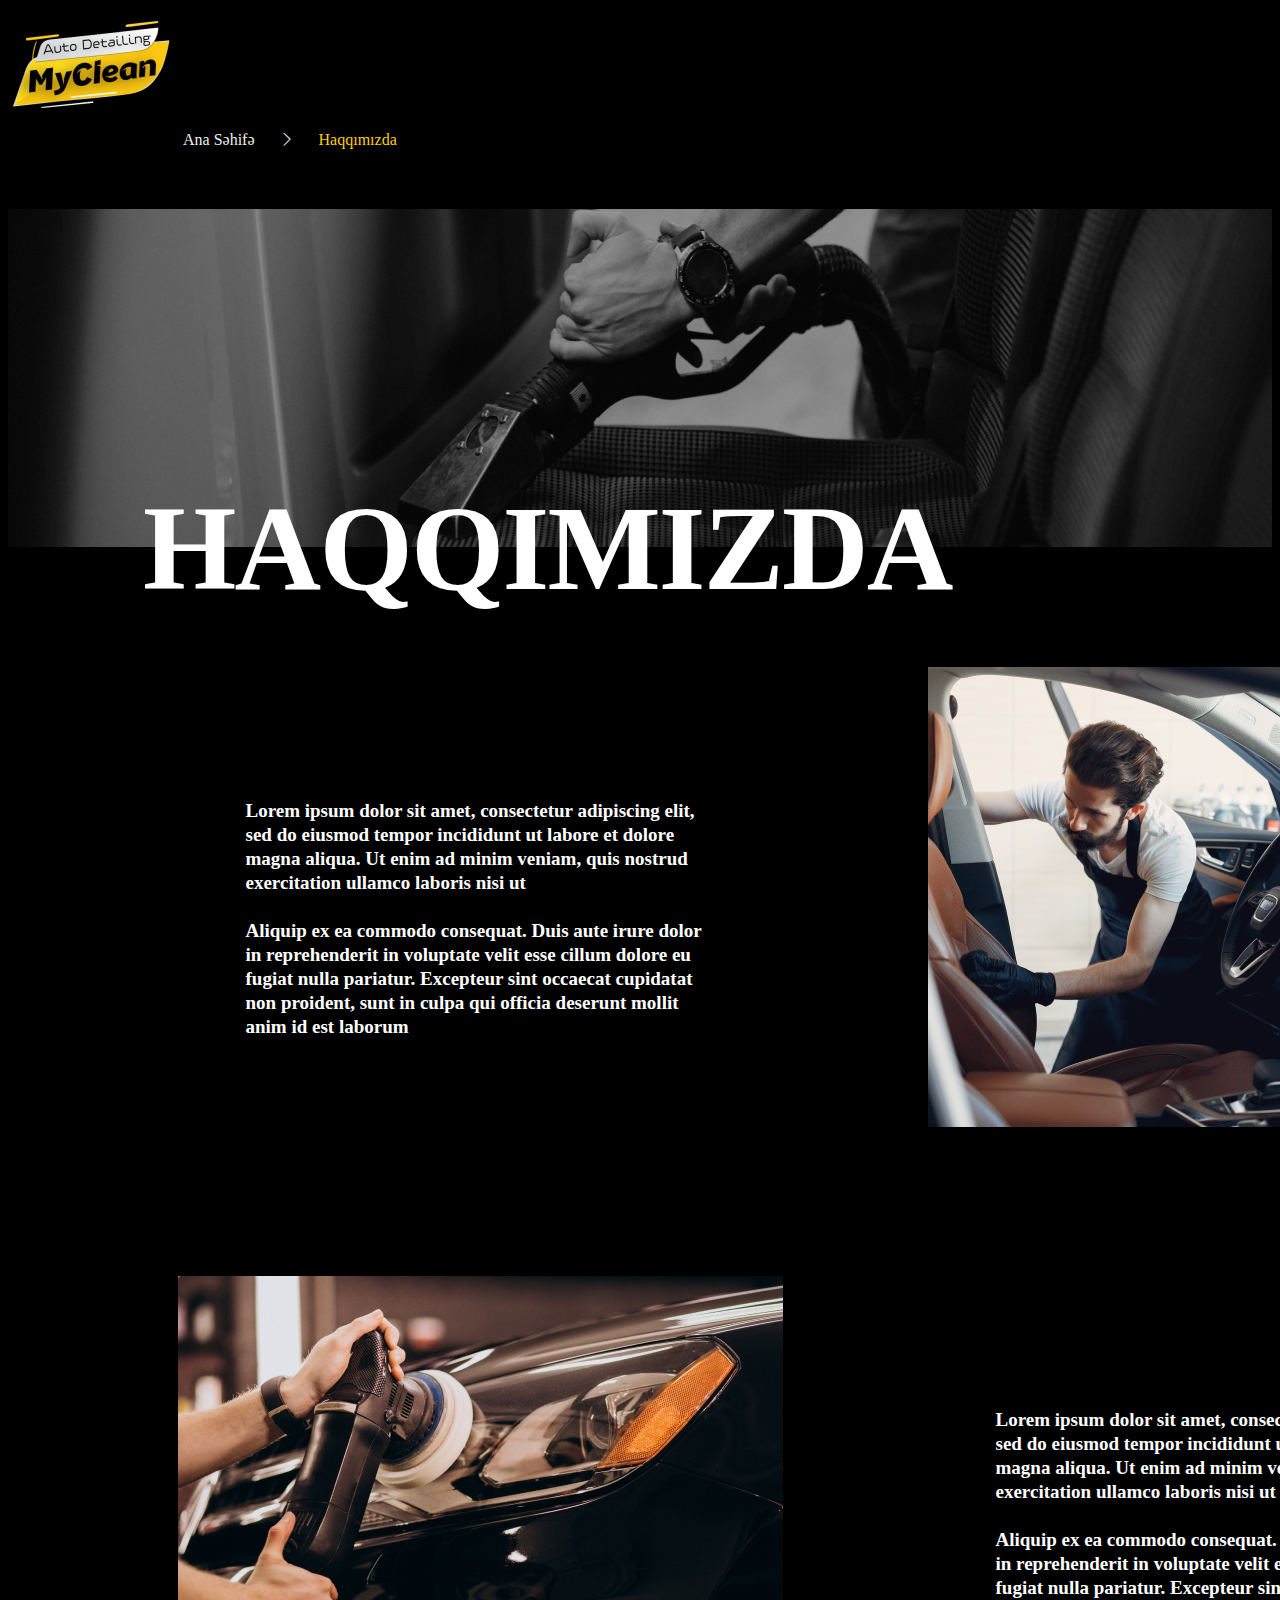
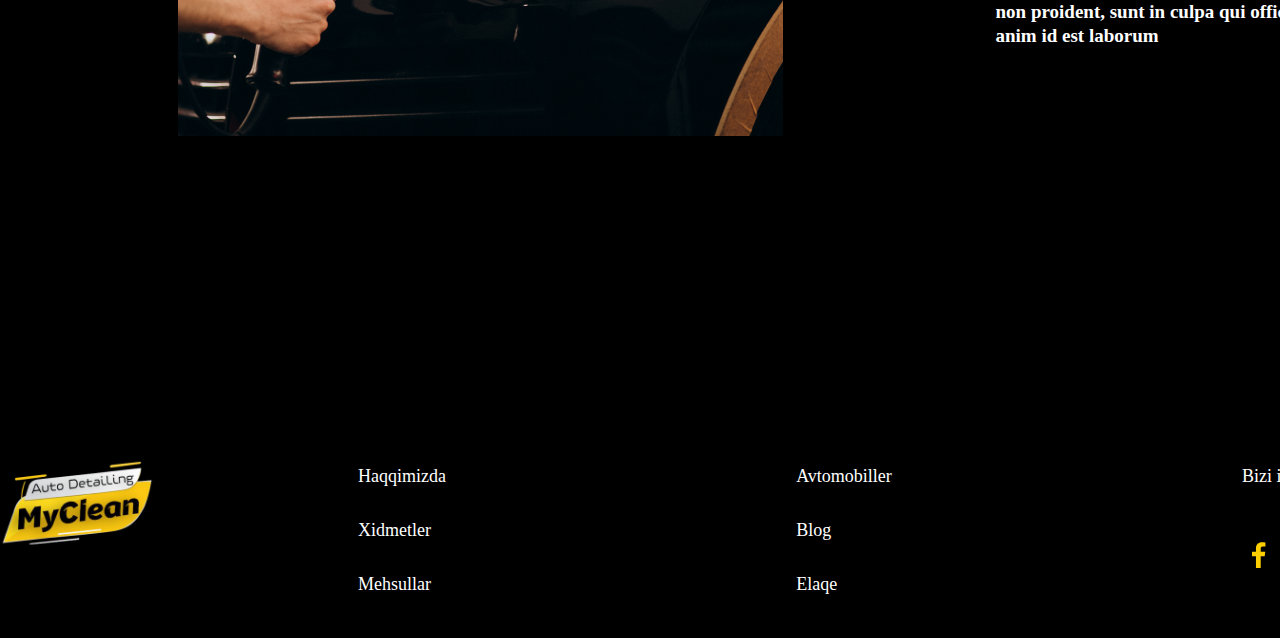
<file: about.html>
<!DOCTYPE html>
<html lang="en">
<head>
    <meta charset="UTF-8">
    <meta name="viewport" content="width=device-width, initial-scale=1.0">
    <link rel="stylesheet" href="./assets/css/main.css">
    <link rel="stylesheet" href="https://cdn.jsdelivr.net/npm/bootstrap-icons@1.11.1/font/bootstrap-icons.css">
    <link rel="icon" href="./assets/images/logo/dssd 3.png" sizes="32x32" />
    <title>About</title>
</head>
<body>
    <header style="height: 55px;">
        <div class="container">
            <nav>
                <ul>
                    <li>
                        <div class="logo">
                            <a href="./index.html">
                                <img width="100%" src="./assets/images/logo/dssd 3.png" alt="">
                            </a>
                        </div>

                    </li>
                    <li>
                        <div class="right">
                            <div class="language">
                                Az
                                <!-- icon -->
                                <svg xmlns="http://www.w3.org/2000/svg" width="11" height="7" viewbox="0 0 11 7"
                                    fill="none">
                                    <path
                                        d="M10.2458 0.290792C10.0584 0.104542 9.80498 0 9.5408 0C9.27661 0 9.02316 0.104542 8.8358 0.290792L5.2458 3.83079L1.7058 0.290792C1.51844 0.104542 1.26498 0 1.0008 0C0.736612 0 0.483161 0.104542 0.295798 0.290792C0.20207 0.383755 0.127675 0.494356 0.0769067 0.616216C0.026138 0.738075 0 0.868781 0 1.00079C0 1.1328 0.026138 1.26351 0.0769067 1.38537C0.127675 1.50723 0.20207 1.61783 0.295798 1.71079L4.5358 5.95079C4.62876 6.04452 4.73936 6.11891 4.86122 6.16968C4.98308 6.22045 5.11379 6.24659 5.2458 6.24659C5.37781 6.24659 5.50852 6.22045 5.63037 6.16968C5.75223 6.11891 5.86283 6.04452 5.9558 5.95079L10.2458 1.71079C10.3395 1.61783 10.4139 1.50723 10.4647 1.38537C10.5155 1.26351 10.5416 1.1328 10.5416 1.00079C10.5416 0.868781 10.5155 0.738075 10.4647 0.616216C10.4139 0.494356 10.3395 0.383755 10.2458 0.290792Z"
                                        fill="#EFEFEF" />
                                </svg>
                            </div>
                            <div class="hamburger">
                                <svg xmlns="http://www.w3.org/2000/svg" width="28" height="16" viewbox="0 0 28 16"
                                    fill="none">
                                    <path
                                        d="M15.4 13.3333H1.4C1.0287 13.3333 0.672601 13.4738 0.41005 13.7239C0.1475 13.9739 0 14.313 0 14.6667C0 15.0203 0.1475 15.3594 0.41005 15.6095C0.672601 15.8595 1.0287 16 1.4 16H15.4C15.7713 16 16.1274 15.8595 16.3899 15.6095C16.6525 15.3594 16.8 15.0203 16.8 14.6667C16.8 14.313 16.6525 13.9739 16.3899 13.7239C16.1274 13.4738 15.7713 13.3333 15.4 13.3333ZM1.4 2.66667H26.6C26.9713 2.66667 27.3274 2.52619 27.59 2.27614C27.8525 2.02609 28 1.68696 28 1.33333C28 0.979711 27.8525 0.640573 27.59 0.390525C27.3274 0.140476 26.9713 0 26.6 0H1.4C1.0287 0 0.672601 0.140476 0.41005 0.390525C0.1475 0.640573 0 0.979711 0 1.33333C0 1.68696 0.1475 2.02609 0.41005 2.27614C0.672601 2.52619 1.0287 2.66667 1.4 2.66667ZM26.6 6.66667H1.4C1.0287 6.66667 0.672601 6.80714 0.41005 7.05719C0.1475 7.30724 0 7.64638 0 8C0 8.35362 0.1475 8.69276 0.41005 8.94281C0.672601 9.19286 1.0287 9.33333 1.4 9.33333H26.6C26.9713 9.33333 27.3274 9.19286 27.59 8.94281C27.8525 8.69276 28 8.35362 28 8C28 7.64638 27.8525 7.30724 27.59 7.05719C27.3274 6.80714 26.9713 6.66667 26.6 6.66667Z"
                                        fill="#EFEFEF" />
                                </svg>
                            </div>
                        </div>
                    </li>
                </ul>
            </nav>
    </header>

    <main>
        <section id="nav">
            <div class="container">
                <div class="navigation">
                    <span>
                        <a href="./index.html">Ana Səhifə</a>
                    </span>
                    <span>
                        <i class="bi bi-chevron-right"></i>
                    </span>
                    <span>
                        <a class="t-yellow" href="./about.html">Haqqımızda</a>
                    </span>
                </div>


            </div>
        </section>
        <section id="_abackimage_title">
            <div class="backimage">
            </div>
            <div class="title">
                <p>
                    Haqqımızda
                </p>
            </div>
        </section>
        <section id="about">
            <div class="container">
                <div class="title_div">
                    <div class="title">
                        <p>
                            Lorem ipsum dolor sit amet, consectetur adipiscing elit, sed do eiusmod tempor incididunt ut
                            labore et dolore magna aliqua. Ut enim ad minim veniam, quis nostrud exercitation ullamco
                            laboris nisi ut <br>
                            <br>
                            Aliquip ex ea commodo consequat. Duis aute irure dolor in reprehenderit in voluptate velit
                            esse
                            cillum dolore eu fugiat nulla pariatur. Excepteur sint occaecat cupidatat non proident, sunt
                            in
                            culpa qui officia deserunt mollit anim id est laborum
                        </p>
                    </div>
                </div>
                <div class="image">
                    <img src="./assets/images/Rectangle 21.png" alt="">
                </div>
                <div class="image">
                    <img src="./assets/images/Rectangle 22.png" alt="">
                </div>
                <div class="title_div">
                    <div class="title">

                        <p>
                            Lorem ipsum dolor sit amet, consectetur adipiscing elit, sed do eiusmod tempor incididunt ut
                            labore et dolore magna aliqua. Ut enim ad minim veniam, quis nostrud exercitation ullamco
                            laboris nisi ut <br>
                            <br>
                            Aliquip ex ea commodo consequat. Duis aute irure dolor in reprehenderit in voluptate velit
                            esse
                            cillum dolore eu fugiat nulla pariatur. Excepteur sint occaecat cupidatat non proident, sunt
                            in
                            culpa qui officia deserunt mollit anim id est laborum
                        </p>
                    </div>
                </div>
            </div>
        </section>
    </main>
    <footer style="margin-top: 200px;">
        <div class="container">
            <ul>
                <li>
                    <a href="./index.html">
                        <div class="logo"><img width="100%" src="./assets/images/logo/dssd 3.png" alt=""></div>
                    </a>
                </li>
                <li>
                    <a href="./about.html">Haqqimizda</a>
                    <a href="./service.html">Xidmetler</a>
                    <a href="./products.html">Mehsullar</a>
                </li>
                <li>
                    <a href="./cars.html">Avtomobiller</a>
                    <a href="./blog.html">Blog</a>
                    <a href="./contact.html">Elaqe</a>
                </li>
                <li >
                    <a href="">Bizi izle</a><br>
               <div style="display: flex;">
                <div style="margin: 10px;" class="fb-icon">
                    <a href="">
                        <svg xmlns="http://www.w3.org/2000/svg" width="14" height="27" viewbox="0 0 14 27"
                            fill="none">
                            <path
                                d="M10.9988 4.51168H13.4286V0.401685C12.2521 0.279351 11.07 0.218953 9.88725 0.220742C6.37179 0.220742 3.96783 2.36621 3.96783 6.29526V9.68149H0V14.2826H3.96783V26.0698H8.72405V14.2826H12.6789L13.2735 9.68149H8.72405V6.74762C8.72405 5.39055 9.08593 4.51168 10.9988 4.51168Z"
                                fill="#FDCE00"></path>
                        </svg>
                    </a>
                </div>
                <div style="margin: 10px;" class="ig-icon">
                    <a href="">
                        <svg xmlns="http://www.w3.org/2000/svg" width="32" height="32" viewbox="0 0 32 32"
                            fill="none">
                            <path
                                d="M16.1303 10.6998C13.8552 10.6998 11.9985 12.5564 11.9985 14.8316C11.9985 17.1067 13.8552 18.9634 16.1303 18.9634C18.4055 18.9634 20.2622 17.1067 20.2622 14.8316C20.2622 12.5564 18.4055 10.6998 16.1303 10.6998ZM28.5227 14.8316C28.5227 13.1206 28.5382 11.4251 28.4421 9.71717C28.346 7.7334 27.8935 5.97281 26.4428 4.52218C24.9891 3.06845 23.2316 2.61901 21.2478 2.52292C19.5368 2.42683 17.8413 2.44233 16.1334 2.44233C14.4224 2.44233 12.7269 2.42683 11.0191 2.52292C9.03528 2.61901 7.27469 3.07155 5.82406 4.52218C4.37033 5.97591 3.92089 7.7334 3.8248 9.71717C3.72871 11.4282 3.74421 13.1237 3.74421 14.8316C3.74421 16.5395 3.72871 18.2381 3.8248 19.946C3.92089 21.9297 4.37343 23.6903 5.82406 25.141C7.27779 26.5947 9.03528 27.0441 11.0191 27.1402C12.7301 27.2363 14.4255 27.2208 16.1334 27.2208C17.8444 27.2208 19.5399 27.2363 21.2478 27.1402C23.2316 27.0441 24.9922 26.5916 26.4428 25.141C27.8966 23.6872 28.346 21.9297 28.4421 19.946C28.5413 18.2381 28.5227 16.5426 28.5227 14.8316ZM16.1303 21.1889C12.6123 21.1889 9.773 18.3497 9.773 14.8316C9.773 11.3135 12.6123 8.47422 16.1303 8.47422C19.6484 8.47422 22.4877 11.3135 22.4877 14.8316C22.4877 18.3497 19.6484 21.1889 16.1303 21.1889ZM22.7481 9.69857C21.9267 9.69857 21.2633 9.03525 21.2633 8.21385C21.2633 7.39245 21.9267 6.72912 22.7481 6.72912C23.5695 6.72912 24.2328 7.39245 24.2328 8.21385C24.233 8.40889 24.1948 8.60207 24.1203 8.78232C24.0457 8.96256 23.9364 9.12634 23.7985 9.26425C23.6606 9.40217 23.4968 9.51153 23.3165 9.58605C23.1363 9.66058 22.9431 9.69882 22.7481 9.69857Z"
                                fill="#FDCE00"></path>
                        </svg>
                    </a>
                </div>
               </div>


                </li>

                </li>
            </ul>
        </div>
    </footer>
</body>
</html>
</file>
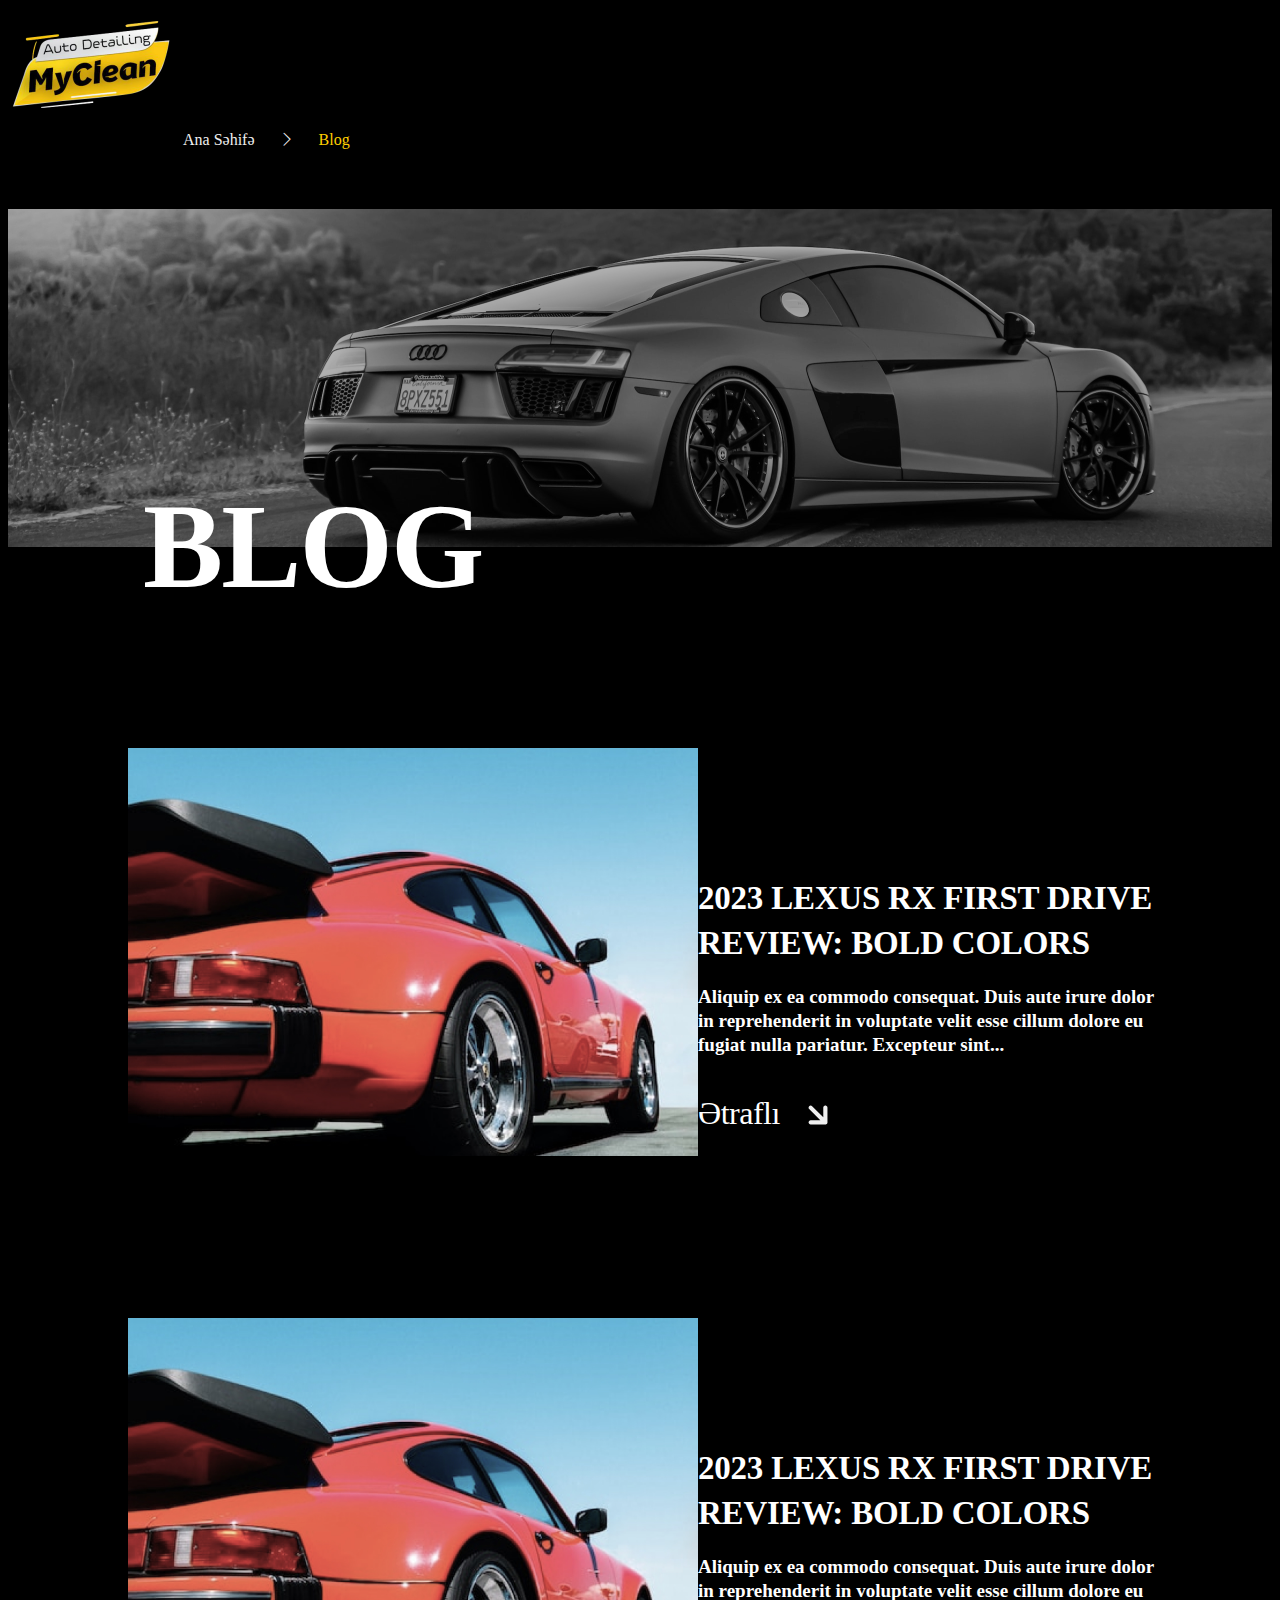
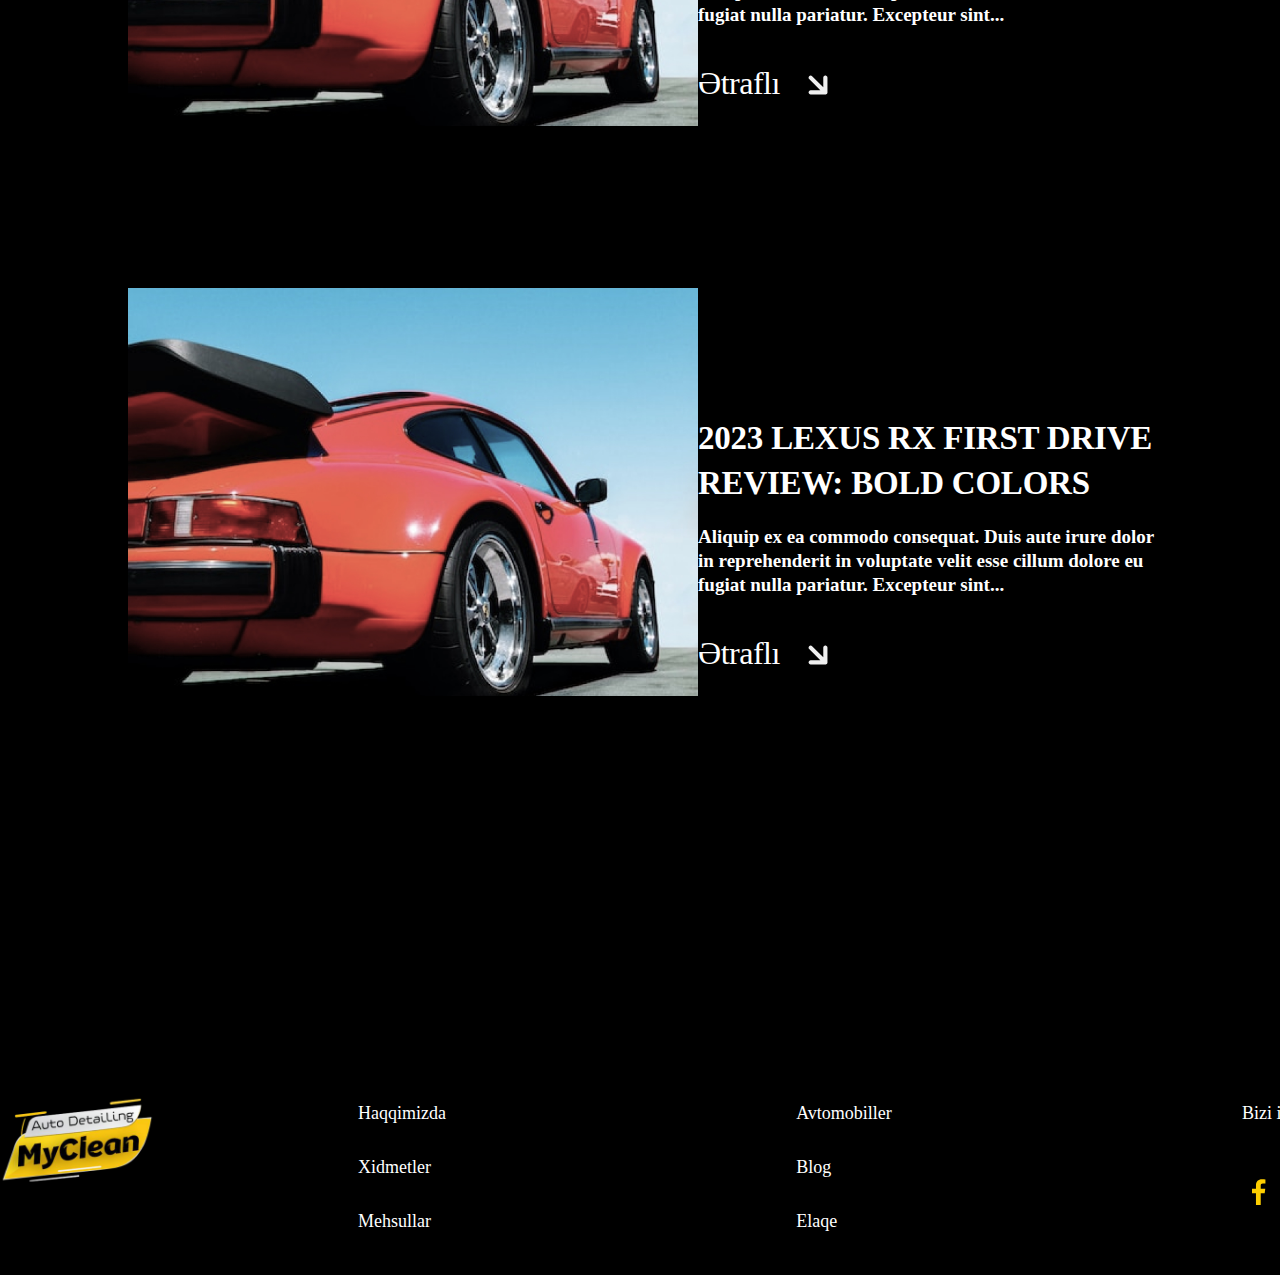
<file: blog.html>
<!DOCTYPE html>
<html lang="en">
<head>
    <head>
        <meta charset="UTF-8">
        <meta name="viewport" content="width=device-width, initial-scale=1.0">
        <link rel="stylesheet" href="./assets/css/main.css">
        <link rel="stylesheet" href="https://cdn.jsdelivr.net/npm/bootstrap-icons@1.11.1/font/bootstrap-icons.css">
        <link rel="icon" href="./assets/images/logo/dssd 3.png" sizes="32x32" />
        <title>Blog</title>
    </head>
</head>
<body>
    <header style="height: 55px;">
        <div class="container">
            <nav>
                <ul>
                    <li>
                        <div class="logo">
                            <a href="./index.html">
                                <img width="100%" src="./assets/images/logo/dssd 3.png" alt="">
                            </a>
                        </div>

                    </li>
                    <li>
                        <div class="right">
                            <div class="language">
                                Az
                                <!-- icon -->
                                <svg xmlns="http://www.w3.org/2000/svg" width="11" height="7" viewbox="0 0 11 7"
                                    fill="none">
                                    <path
                                        d="M10.2458 0.290792C10.0584 0.104542 9.80498 0 9.5408 0C9.27661 0 9.02316 0.104542 8.8358 0.290792L5.2458 3.83079L1.7058 0.290792C1.51844 0.104542 1.26498 0 1.0008 0C0.736612 0 0.483161 0.104542 0.295798 0.290792C0.20207 0.383755 0.127675 0.494356 0.0769067 0.616216C0.026138 0.738075 0 0.868781 0 1.00079C0 1.1328 0.026138 1.26351 0.0769067 1.38537C0.127675 1.50723 0.20207 1.61783 0.295798 1.71079L4.5358 5.95079C4.62876 6.04452 4.73936 6.11891 4.86122 6.16968C4.98308 6.22045 5.11379 6.24659 5.2458 6.24659C5.37781 6.24659 5.50852 6.22045 5.63037 6.16968C5.75223 6.11891 5.86283 6.04452 5.9558 5.95079L10.2458 1.71079C10.3395 1.61783 10.4139 1.50723 10.4647 1.38537C10.5155 1.26351 10.5416 1.1328 10.5416 1.00079C10.5416 0.868781 10.5155 0.738075 10.4647 0.616216C10.4139 0.494356 10.3395 0.383755 10.2458 0.290792Z"
                                        fill="#EFEFEF" />
                                </svg>
                            </div>
                            <div class="hamburger">
                                <svg xmlns="http://www.w3.org/2000/svg" width="28" height="16" viewbox="0 0 28 16"
                                    fill="none">
                                    <path
                                        d="M15.4 13.3333H1.4C1.0287 13.3333 0.672601 13.4738 0.41005 13.7239C0.1475 13.9739 0 14.313 0 14.6667C0 15.0203 0.1475 15.3594 0.41005 15.6095C0.672601 15.8595 1.0287 16 1.4 16H15.4C15.7713 16 16.1274 15.8595 16.3899 15.6095C16.6525 15.3594 16.8 15.0203 16.8 14.6667C16.8 14.313 16.6525 13.9739 16.3899 13.7239C16.1274 13.4738 15.7713 13.3333 15.4 13.3333ZM1.4 2.66667H26.6C26.9713 2.66667 27.3274 2.52619 27.59 2.27614C27.8525 2.02609 28 1.68696 28 1.33333C28 0.979711 27.8525 0.640573 27.59 0.390525C27.3274 0.140476 26.9713 0 26.6 0H1.4C1.0287 0 0.672601 0.140476 0.41005 0.390525C0.1475 0.640573 0 0.979711 0 1.33333C0 1.68696 0.1475 2.02609 0.41005 2.27614C0.672601 2.52619 1.0287 2.66667 1.4 2.66667ZM26.6 6.66667H1.4C1.0287 6.66667 0.672601 6.80714 0.41005 7.05719C0.1475 7.30724 0 7.64638 0 8C0 8.35362 0.1475 8.69276 0.41005 8.94281C0.672601 9.19286 1.0287 9.33333 1.4 9.33333H26.6C26.9713 9.33333 27.3274 9.19286 27.59 8.94281C27.8525 8.69276 28 8.35362 28 8C28 7.64638 27.8525 7.30724 27.59 7.05719C27.3274 6.80714 26.9713 6.66667 26.6 6.66667Z"
                                        fill="#EFEFEF" />
                                </svg>
                            </div>
                        </div>
                    </li>
                </ul>
            </nav>
    </header>
    <main>
        <section id="nav">
            <div class="container">
                <div class="navigation">
                    <span>
                        <a href="./index.html">Ana Səhifə</a>
                    </span>
                    <span>
                        <i class="bi bi-chevron-right"></i>
                    </span>
                    <span>
                        <a class="t-yellow" href="./blog.html">Blog</a>
                    </span>
                </div>


            </div>
        </section>
        <section id="backimage_title_blog">
            <div class="backimage">
            </div>
            <div class="title">
                <p>
                    Blog
                </p>
            </div>
        </section>
        <section id="blog">
            <div class="container">
                <div class="image">
                    <img src="./assets/images/Rectangle 14.jpg" alt="">
                </div>
                <div class="title_div">
                    <div class="title">
                        <div class="title_h4">
                            <h4>
                                2023 Lexus RX FIrst DrIve RevIew: Bold colors
                            </h4>
                        </div>
                        <div class="title_text">
                            <p>
                                Aliquip ex ea commodo consequat. Duis aute irure dolor in reprehenderit in voluptate velit esse cillum dolore eu fugiat nulla pariatur. Excepteur sint... <br>
                            </p>
                        </div>
                        <div class="a_and_svg">
                            <a >Ətraflı


                            </a>
                            <svg xmlns="http://www.w3.org/2000/svg" width="36" height="36" viewBox="0 0 36 36"
                                fill="none">
                                <path
                                    d="M9.16174 12.1082L20.3475 23.2939L10.6415 23.2732C10.0868 23.2729 9.55498 23.4929 9.16301 23.8848C8.77103 24.2768 8.55101 24.8086 8.55136 25.3633C8.5517 25.918 8.77238 26.4501 9.16484 26.8426C9.5573 27.235 10.0894 27.4557 10.6441 27.4561L25.3725 27.4652C25.6466 27.4594 25.9169 27.3995 26.1677 27.2889C26.6735 27.078 27.0754 26.676 27.2864 26.1703C27.3969 25.9194 27.4568 25.6492 27.4626 25.375L27.4535 10.6467C27.4544 10.3717 27.4009 10.0992 27.2961 9.84488C27.1912 9.59056 27.0371 9.35946 26.8425 9.1649C26.648 8.97035 26.4169 8.8162 26.1625 8.71133C25.9082 8.60647 25.6357 8.55298 25.3608 8.55393C25.0858 8.55264 24.8134 8.60579 24.5592 8.71034C24.305 8.81489 24.0741 8.96876 23.8798 9.16307C23.6854 9.35738 23.5316 9.58829 23.427 9.84248C23.3225 10.0967 23.2693 10.3691 23.2706 10.6441L23.2914 20.3501L12.1056 9.16431C11.7147 8.77345 11.1848 8.55367 10.6324 8.55333C10.0799 8.55299 9.55029 8.77211 9.15991 9.16249C8.76953 9.55287 8.55041 10.0825 8.55075 10.6349C8.55109 11.1874 8.77087 11.7173 9.16174 12.1082Z"
                                    fill="#EFEFEF" />
                            </svg>
                        </div>
                    </div>
                </div>
                <div class="image">
                    <img src="./assets/images/Rectangle 14.jpg" alt="">
                </div>
                <div class="title_div">
                    <div class="title">
                        <div class="title_h4">
                            <h4>
                                2023 Lexus RX FIrst DrIve RevIew: Bold colors
                            </h4>
                        </div>
                        <div class="title_text">
                            <p>
                                Aliquip ex ea commodo consequat. Duis aute irure dolor in reprehenderit in voluptate velit esse cillum dolore eu fugiat nulla pariatur. Excepteur sint... <br>
                            </p>
                        </div>
                        <div class="a_and_svg">
                            <a >Ətraflı


                            </a>
                            <svg xmlns="http://www.w3.org/2000/svg" width="36" height="36" viewBox="0 0 36 36"
                                fill="none">
                                <path
                                    d="M9.16174 12.1082L20.3475 23.2939L10.6415 23.2732C10.0868 23.2729 9.55498 23.4929 9.16301 23.8848C8.77103 24.2768 8.55101 24.8086 8.55136 25.3633C8.5517 25.918 8.77238 26.4501 9.16484 26.8426C9.5573 27.235 10.0894 27.4557 10.6441 27.4561L25.3725 27.4652C25.6466 27.4594 25.9169 27.3995 26.1677 27.2889C26.6735 27.078 27.0754 26.676 27.2864 26.1703C27.3969 25.9194 27.4568 25.6492 27.4626 25.375L27.4535 10.6467C27.4544 10.3717 27.4009 10.0992 27.2961 9.84488C27.1912 9.59056 27.0371 9.35946 26.8425 9.1649C26.648 8.97035 26.4169 8.8162 26.1625 8.71133C25.9082 8.60647 25.6357 8.55298 25.3608 8.55393C25.0858 8.55264 24.8134 8.60579 24.5592 8.71034C24.305 8.81489 24.0741 8.96876 23.8798 9.16307C23.6854 9.35738 23.5316 9.58829 23.427 9.84248C23.3225 10.0967 23.2693 10.3691 23.2706 10.6441L23.2914 20.3501L12.1056 9.16431C11.7147 8.77345 11.1848 8.55367 10.6324 8.55333C10.0799 8.55299 9.55029 8.77211 9.15991 9.16249C8.76953 9.55287 8.55041 10.0825 8.55075 10.6349C8.55109 11.1874 8.77087 11.7173 9.16174 12.1082Z"
                                    fill="#EFEFEF" />
                            </svg>
                        </div>
                    </div>
                </div>
                <div class="image">
                    <img src="./assets/images/Rectangle 14.jpg" alt="">
                </div>
                <div class="title_div">
                    <div class="title">
                        <div class="title_h4">
                            <h4>
                                2023 Lexus RX FIrst DrIve RevIew: Bold colors
                            </h4>
                        </div>
                        <div class="title_text">
                            <p>
                                Aliquip ex ea commodo consequat. Duis aute irure dolor in reprehenderit in voluptate velit esse cillum dolore eu fugiat nulla pariatur. Excepteur sint... <br>
                            </p>
                        </div>
                        <div class="a_and_svg">
                            <a >Ətraflı


                            </a>
                            <svg xmlns="http://www.w3.org/2000/svg" width="36" height="36" viewBox="0 0 36 36"
                                fill="none">
                                <path
                                    d="M9.16174 12.1082L20.3475 23.2939L10.6415 23.2732C10.0868 23.2729 9.55498 23.4929 9.16301 23.8848C8.77103 24.2768 8.55101 24.8086 8.55136 25.3633C8.5517 25.918 8.77238 26.4501 9.16484 26.8426C9.5573 27.235 10.0894 27.4557 10.6441 27.4561L25.3725 27.4652C25.6466 27.4594 25.9169 27.3995 26.1677 27.2889C26.6735 27.078 27.0754 26.676 27.2864 26.1703C27.3969 25.9194 27.4568 25.6492 27.4626 25.375L27.4535 10.6467C27.4544 10.3717 27.4009 10.0992 27.2961 9.84488C27.1912 9.59056 27.0371 9.35946 26.8425 9.1649C26.648 8.97035 26.4169 8.8162 26.1625 8.71133C25.9082 8.60647 25.6357 8.55298 25.3608 8.55393C25.0858 8.55264 24.8134 8.60579 24.5592 8.71034C24.305 8.81489 24.0741 8.96876 23.8798 9.16307C23.6854 9.35738 23.5316 9.58829 23.427 9.84248C23.3225 10.0967 23.2693 10.3691 23.2706 10.6441L23.2914 20.3501L12.1056 9.16431C11.7147 8.77345 11.1848 8.55367 10.6324 8.55333C10.0799 8.55299 9.55029 8.77211 9.15991 9.16249C8.76953 9.55287 8.55041 10.0825 8.55075 10.6349C8.55109 11.1874 8.77087 11.7173 9.16174 12.1082Z"
                                    fill="#EFEFEF" />
                            </svg>
                        </div>
                    </div>
                </div>
            </div>
        </section>
    </main>
    <footer style="margin-top: 200px;">
        <div class="container">
            <ul>
                <li>
                    <a href="./index.html">
                        <div class="logo"><img width="100%" src="./assets/images/logo/dssd 3.png" alt=""></div>
                    </a>
                </li>
                <li>
                    <a href="./about.html">Haqqimizda</a>
                    <a href="./service.html">Xidmetler</a>
                    <a href="./products.html">Mehsullar</a>
                </li>
                <li>
                    <a href="./cars.html">Avtomobiller</a>
                    <a href="./blog.html">Blog</a>
                    <a href="./contact.html">Elaqe</a>
                </li>
                <li >
                    <a href="">Bizi izle</a><br>
               <div style="display: flex;">
                <div style="margin: 10px;" class="fb-icon">
                    <a href="">
                        <svg xmlns="http://www.w3.org/2000/svg" width="14" height="27" viewbox="0 0 14 27"
                            fill="none">
                            <path
                                d="M10.9988 4.51168H13.4286V0.401685C12.2521 0.279351 11.07 0.218953 9.88725 0.220742C6.37179 0.220742 3.96783 2.36621 3.96783 6.29526V9.68149H0V14.2826H3.96783V26.0698H8.72405V14.2826H12.6789L13.2735 9.68149H8.72405V6.74762C8.72405 5.39055 9.08593 4.51168 10.9988 4.51168Z"
                                fill="#FDCE00"></path>
                        </svg>
                    </a>
                </div>
                <div style="margin: 10px;" class="ig-icon">
                    <a href="">
                        <svg xmlns="http://www.w3.org/2000/svg" width="32" height="32" viewbox="0 0 32 32"
                            fill="none">
                            <path
                                d="M16.1303 10.6998C13.8552 10.6998 11.9985 12.5564 11.9985 14.8316C11.9985 17.1067 13.8552 18.9634 16.1303 18.9634C18.4055 18.9634 20.2622 17.1067 20.2622 14.8316C20.2622 12.5564 18.4055 10.6998 16.1303 10.6998ZM28.5227 14.8316C28.5227 13.1206 28.5382 11.4251 28.4421 9.71717C28.346 7.7334 27.8935 5.97281 26.4428 4.52218C24.9891 3.06845 23.2316 2.61901 21.2478 2.52292C19.5368 2.42683 17.8413 2.44233 16.1334 2.44233C14.4224 2.44233 12.7269 2.42683 11.0191 2.52292C9.03528 2.61901 7.27469 3.07155 5.82406 4.52218C4.37033 5.97591 3.92089 7.7334 3.8248 9.71717C3.72871 11.4282 3.74421 13.1237 3.74421 14.8316C3.74421 16.5395 3.72871 18.2381 3.8248 19.946C3.92089 21.9297 4.37343 23.6903 5.82406 25.141C7.27779 26.5947 9.03528 27.0441 11.0191 27.1402C12.7301 27.2363 14.4255 27.2208 16.1334 27.2208C17.8444 27.2208 19.5399 27.2363 21.2478 27.1402C23.2316 27.0441 24.9922 26.5916 26.4428 25.141C27.8966 23.6872 28.346 21.9297 28.4421 19.946C28.5413 18.2381 28.5227 16.5426 28.5227 14.8316ZM16.1303 21.1889C12.6123 21.1889 9.773 18.3497 9.773 14.8316C9.773 11.3135 12.6123 8.47422 16.1303 8.47422C19.6484 8.47422 22.4877 11.3135 22.4877 14.8316C22.4877 18.3497 19.6484 21.1889 16.1303 21.1889ZM22.7481 9.69857C21.9267 9.69857 21.2633 9.03525 21.2633 8.21385C21.2633 7.39245 21.9267 6.72912 22.7481 6.72912C23.5695 6.72912 24.2328 7.39245 24.2328 8.21385C24.233 8.40889 24.1948 8.60207 24.1203 8.78232C24.0457 8.96256 23.9364 9.12634 23.7985 9.26425C23.6606 9.40217 23.4968 9.51153 23.3165 9.58605C23.1363 9.66058 22.9431 9.69882 22.7481 9.69857Z"
                                fill="#FDCE00"></path>
                        </svg>
                    </a>
                </div>
               </div>


                </li>

                </li>
            </ul>
        </div>
    </footer>
</body>
</html>
</file>
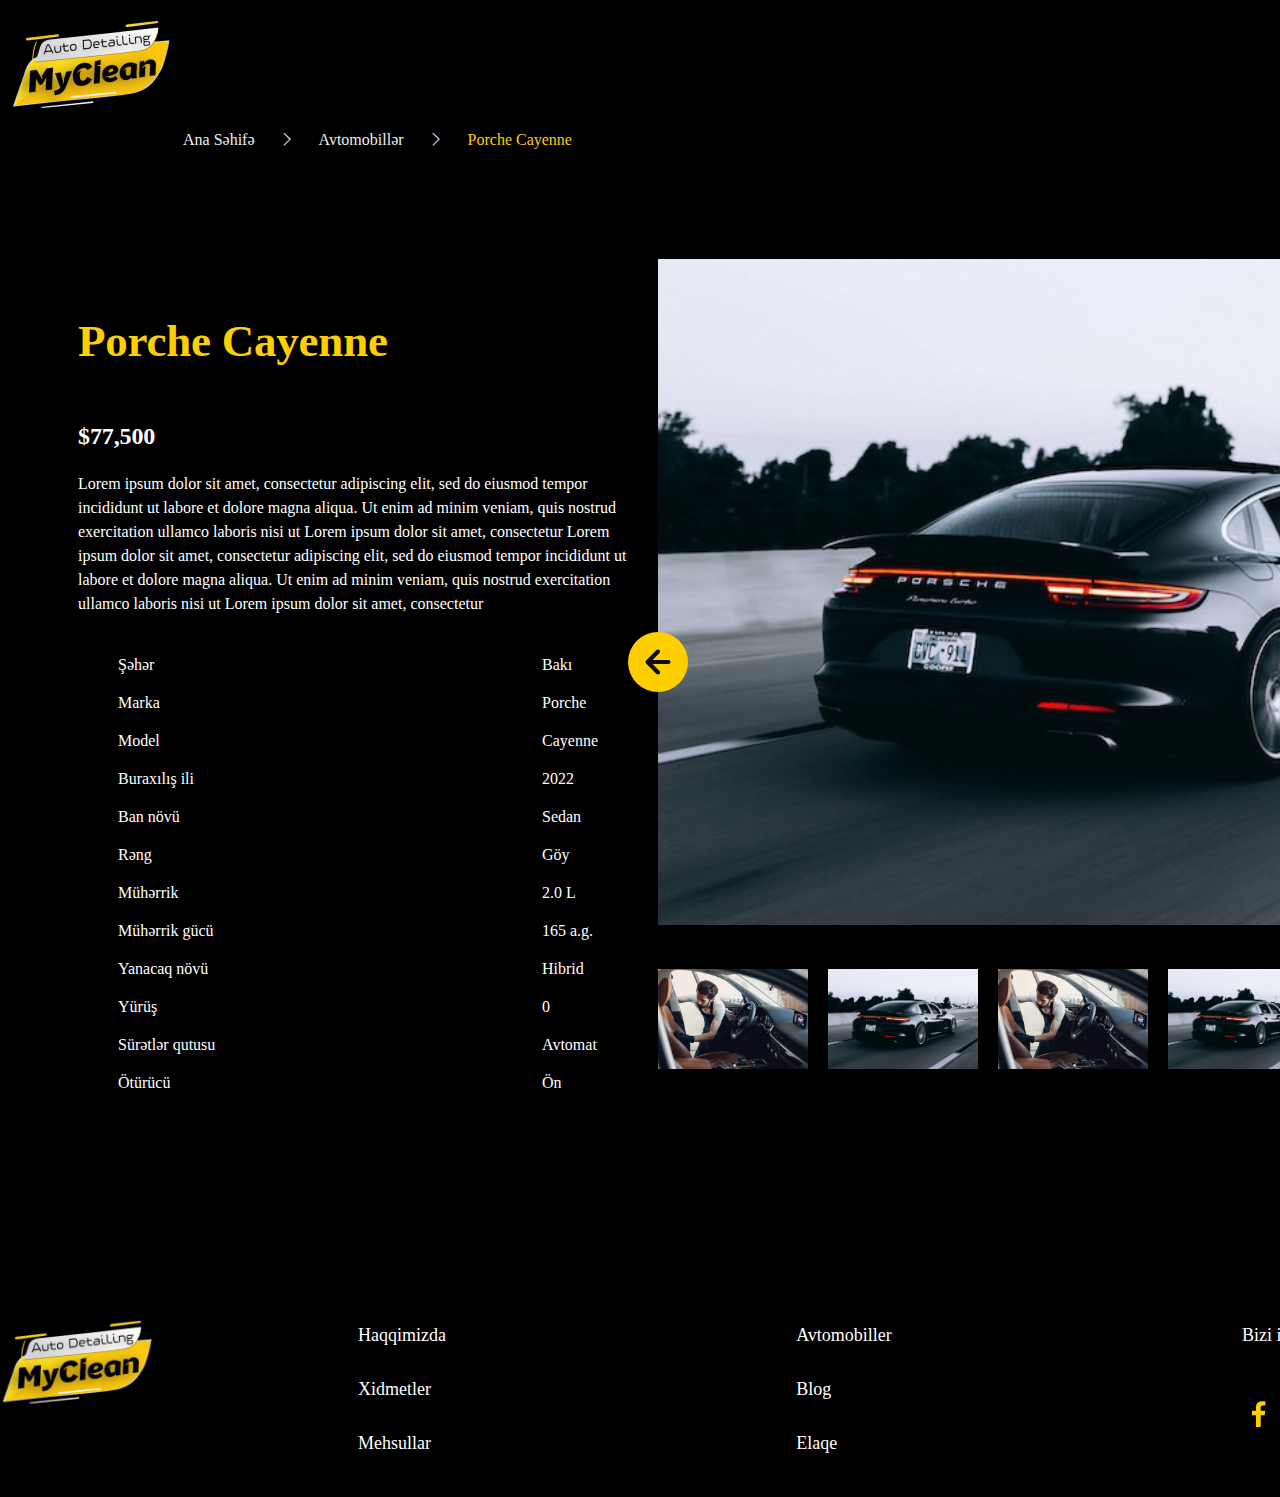
<file: car_detail.html>
<!DOCTYPE html>
<html lang="en">
<head>
    <meta charset="UTF-8">
    <meta name="viewport" content="width=device-width, initial-scale=1.0">
    <link rel="stylesheet" href="./assets/css/main.css">
    <link rel="stylesheet" href="https://cdn.jsdelivr.net/npm/bootstrap-icons@1.11.1/font/bootstrap-icons.css">
    <link rel="icon" href="./assets/images/logo/dssd 3.png" sizes="32x32" />

    <title>Car Detail</title>
</head>
<body>
    <header style="height: 55px;">
        <div class="container">
            <nav>
                <ul>
                    <li>
                        <div class="logo">
                            <a href="./index.html">
                                <img width="100%" src="./assets/images/logo/dssd 3.png" alt="">
                            </a>
                        </div>

                    </li>
                    <li>
                        <div class="right">
                            <div class="language">
                                Az
                                <!-- icon -->
                                <svg xmlns="http://www.w3.org/2000/svg" width="11" height="7" viewbox="0 0 11 7"
                                    fill="none">
                                    <path
                                        d="M10.2458 0.290792C10.0584 0.104542 9.80498 0 9.5408 0C9.27661 0 9.02316 0.104542 8.8358 0.290792L5.2458 3.83079L1.7058 0.290792C1.51844 0.104542 1.26498 0 1.0008 0C0.736612 0 0.483161 0.104542 0.295798 0.290792C0.20207 0.383755 0.127675 0.494356 0.0769067 0.616216C0.026138 0.738075 0 0.868781 0 1.00079C0 1.1328 0.026138 1.26351 0.0769067 1.38537C0.127675 1.50723 0.20207 1.61783 0.295798 1.71079L4.5358 5.95079C4.62876 6.04452 4.73936 6.11891 4.86122 6.16968C4.98308 6.22045 5.11379 6.24659 5.2458 6.24659C5.37781 6.24659 5.50852 6.22045 5.63037 6.16968C5.75223 6.11891 5.86283 6.04452 5.9558 5.95079L10.2458 1.71079C10.3395 1.61783 10.4139 1.50723 10.4647 1.38537C10.5155 1.26351 10.5416 1.1328 10.5416 1.00079C10.5416 0.868781 10.5155 0.738075 10.4647 0.616216C10.4139 0.494356 10.3395 0.383755 10.2458 0.290792Z"
                                        fill="#EFEFEF" />
                                </svg>
                            </div>
                            <div class="hamburger">
                                <svg xmlns="http://www.w3.org/2000/svg" width="28" height="16" viewbox="0 0 28 16"
                                    fill="none">
                                    <path
                                        d="M15.4 13.3333H1.4C1.0287 13.3333 0.672601 13.4738 0.41005 13.7239C0.1475 13.9739 0 14.313 0 14.6667C0 15.0203 0.1475 15.3594 0.41005 15.6095C0.672601 15.8595 1.0287 16 1.4 16H15.4C15.7713 16 16.1274 15.8595 16.3899 15.6095C16.6525 15.3594 16.8 15.0203 16.8 14.6667C16.8 14.313 16.6525 13.9739 16.3899 13.7239C16.1274 13.4738 15.7713 13.3333 15.4 13.3333ZM1.4 2.66667H26.6C26.9713 2.66667 27.3274 2.52619 27.59 2.27614C27.8525 2.02609 28 1.68696 28 1.33333C28 0.979711 27.8525 0.640573 27.59 0.390525C27.3274 0.140476 26.9713 0 26.6 0H1.4C1.0287 0 0.672601 0.140476 0.41005 0.390525C0.1475 0.640573 0 0.979711 0 1.33333C0 1.68696 0.1475 2.02609 0.41005 2.27614C0.672601 2.52619 1.0287 2.66667 1.4 2.66667ZM26.6 6.66667H1.4C1.0287 6.66667 0.672601 6.80714 0.41005 7.05719C0.1475 7.30724 0 7.64638 0 8C0 8.35362 0.1475 8.69276 0.41005 8.94281C0.672601 9.19286 1.0287 9.33333 1.4 9.33333H26.6C26.9713 9.33333 27.3274 9.19286 27.59 8.94281C27.8525 8.69276 28 8.35362 28 8C28 7.64638 27.8525 7.30724 27.59 7.05719C27.3274 6.80714 26.9713 6.66667 26.6 6.66667Z"
                                        fill="#EFEFEF" />
                                </svg>
                            </div>
                        </div>
                    </li>
                </ul>
            </nav>
    </header>

    <main>
        <section id="nav">
            <div class="container">
                <div class="navigation">
                    <span>
                        <a href="./index.html">Ana Səhifə</a>
                    </span>
                    <span class="second">
                        <i class="bi bi-chevron-right"></i>
                    </span>
                    <span class="second">
                        <a href="./cars.html">Avtomobillər</a>
                    </span>
                    <span>
                        <i class="bi bi-chevron-right"></i>
                    </span>
                    <span>
                        <a class="t-yellow" href="./car_detail.html">Porche Cayenne</a>
                    </span>
                </div>


            </div>
        </section>

        <section id="car_detail">
            <div class="container">
                <div class="car_div">
                    <div class="car">
                        <div class="title_h4">
                            <h4>
                                Porche Cayenne
                            </h4>
                        </div>
                        <div class="title_price">
                            <p>$77,500</p>
                        </div>
                        <div class="title_text">
                            <p>
                                Lorem ipsum dolor sit amet, consectetur adipiscing elit, sed do eiusmod tempor
                                incididunt ut labore et dolore magna aliqua. Ut enim ad minim veniam, quis nostrud
                                exercitation ullamco laboris nisi ut Lorem ipsum dolor sit amet, consectetur
                                Lorem ipsum dolor sit amet, consectetur adipiscing elit, sed do eiusmod tempor
                                incididunt ut labore et dolore magna aliqua. Ut enim ad minim veniam, quis nostrud
                                exercitation ullamco laboris nisi ut Lorem ipsum dolor sit amet, consectetur

                                <br>
                            </p>
                            <div class="about_car">
                                <div class="letf_side">
                                    <ul>
                                        <li>
                                            Şəhər
                                        </li>
                                        <li>
                                            Marka
                                        </li>
                                        <li>
                                            Model
                                        </li>
                                        <li>
                                            Buraxılış ili
                                        </li>
                                        <li>
                                            Ban növü
                                        </li>
                                        <li>
                                            Rəng
                                        </li>
                                        <li>
                                            Mühərrik
                                        </li>
                                        <li>
                                            Mühərrik gücü
                                        </li>
                                        <li>
                                            Yanacaq növü
                                        </li>
                                        <li>
                                            Yürüş
                                        </li>
                                        <li>
                                            Sürətlər qutusu
                                        </li>
                                        <li>
                                            Ötürücü
                                        </li>
                                    </ul>
                                </div>
                                <div class="right_side">
                                    <ul>
                                        <li>
                                            Bakı
                                        </li>
                                        <li>
                                            Porche
                                        </li>
                                        <li>
                                            Cayenne
                                        </li>
                                        <li>
                                            2022
                                        </li>
                                        <li>
                                            Sedan
                                        </li>
                                        <li>
                                            Göy
                                        </li>
                                        <li>
                                            2.0 L
                                        </li>
                                        <li>
                                            165 a.g.
                                        </li>
                                        <li>
                                            Hibrid
                                        </li>
                                        <li>
                                            0
                                        </li>
                                        <li>
                                            Avtomat
                                        </li>
                                        <li>
                                            Ön
                                        </li>
                                    </ul>
                                </div>
                            </div>
                        </div>
                    </div>
                </div>
                <div class="image">
                    <div class="slider-container">
                        <div class="slider">
                            <div class="prev">
                                <button id="prevButton" class="slider-button">
                                    <svg xmlns="http://www.w3.org/2000/svg" width="60" height="60" viewBox="0 0 60 60"
                                        fill="none">
                                        <circle cx="30" cy="30" r="30" fill="#FDCE00" />
                                        <path
                                            d="M40.4158 27.9166H24.5967L31.4746 21.0681C31.867 20.6761 32.0875 20.1445 32.0875 19.5901C32.0875 19.0358 31.867 18.5042 31.4746 18.1122C31.0821 17.7202 30.5498 17.5 29.9948 17.5C29.4398 17.5 28.9075 17.7202 28.515 18.1122L18.094 28.5203C17.9043 28.7182 17.7555 28.9517 17.6563 29.2072C17.4479 29.714 17.4479 30.2824 17.6563 30.7892C17.7555 31.0448 17.9043 31.2782 18.094 31.4762L28.515 41.8843C28.7088 42.0794 28.9393 42.2342 29.1933 42.3399C29.4472 42.4456 29.7197 42.5 29.9948 42.5C30.2699 42.5 30.5424 42.4456 30.7963 42.3399C31.0503 42.2342 31.2808 42.0794 31.4746 41.8843C31.6699 41.6907 31.825 41.4605 31.9308 41.2069C32.0366 40.9532 32.0911 40.6811 32.0911 40.4063C32.0911 40.1315 32.0366 39.8594 31.9308 39.6058C31.825 39.3521 31.6699 39.1219 31.4746 38.9284L24.5967 32.0798H40.4158C40.9686 32.0798 41.4987 31.8605 41.8896 31.4701C42.2804 31.0798 42.5 30.5503 42.5 29.9982C42.5 29.4461 42.2804 28.9167 41.8896 28.5263C41.4987 28.1359 40.9686 27.9166 40.4158 27.9166Z"
                                            fill="#0E0E0E" />
                                    </svg>
                                </button>
                            </div>
                            <div class="base_image">
                                <img src="./assets/images/42ebf2e8554227cb053ee3c3733cb6db.jpeg" alt="Base Resim"
                                    id="sliderImage">
                            </div>
                            <div class="additional-images">
                                <img src="./assets/images/42ebf2e8554227cb053ee3c3733cb6db.jpeg" alt="Resim 1">
                                <img src="./assets/images/42ebf2e8554227cb053ee3c3733cb6db.jpeg" alt="Resim 2">
                                <img src="./assets/images/42ebf2e8554227cb053ee3c3733cb6db.jpeg" alt="Resim 3">
                                <img src="./assets/images/42ebf2e8554227cb053ee3c3733cb6db.jpeg" alt="Resim 4">
                                <img src="./assets/images/42ebf2e8554227cb053ee3c3733cb6db.jpeg" alt="Resim 5">
                                <img src="./assets/images/42ebf2e8554227cb053ee3c3733cb6db.jpeg" alt="Resim 6">
                            </div>
                            <div class="next">

                                <button id="nextButton" class="slider-button"><svg xmlns="http://www.w3.org/2000/svg"
                                        width="60" height="60" viewBox="0 0 60 60" fill="none">
                                        <circle cx="30" cy="30" r="30" transform="matrix(-1 0 0 1 60 0)"
                                            fill="#FDCE00" />
                                        <path
                                            d="M19.5842 27.9166H35.4033L28.5254 21.0681C28.133 20.6761 27.9125 20.1445 27.9125 19.5901C27.9125 19.0358 28.133 18.5042 28.5254 18.1122C28.9179 17.7202 29.4502 17.5 30.0052 17.5C30.5602 17.5 31.0925 17.7202 31.485 18.1122L41.906 28.5203C42.0957 28.7182 42.2445 28.9517 42.3437 29.2072C42.5521 29.714 42.5521 30.2824 42.3437 30.7892C42.2445 31.0448 42.0957 31.2782 41.906 31.4762L31.485 41.8843C31.2912 42.0794 31.0607 42.2342 30.8067 42.3399C30.5528 42.4456 30.2803 42.5 30.0052 42.5C29.7301 42.5 29.4576 42.4456 29.2037 42.3399C28.9497 42.2342 28.7192 42.0794 28.5254 41.8843C28.3301 41.6907 28.175 41.4605 28.0692 41.2069C27.9634 40.9532 27.9089 40.6811 27.9089 40.4063C27.9089 40.1315 27.9634 39.8594 28.0692 39.6058C28.175 39.3521 28.3301 39.1219 28.5254 38.9284L35.4033 32.0798H19.5842C19.0314 32.0798 18.5013 31.8605 18.1104 31.4701C17.7196 31.0798 17.5 30.5503 17.5 29.9982C17.5 29.4461 17.7196 28.9167 18.1104 28.5263C18.5013 28.1359 19.0314 27.9166 19.5842 27.9166Z"
                                            fill="#0E0E0E" />
                                    </svg>
                                </button>
                            </div>
                        </div>

                    </div>
                </div>

            </div>

        </section>
    </main>
    <footer style="margin-top: 200px;">
        <div class="container">
            <ul>
                <li>
                    <a href="./index.html">
                        <div class="logo"><img width="100%" src="./assets/images/logo/dssd 3.png" alt=""></div>
                    </a>
                </li>
                <li>
                    <a href="./about.html">Haqqimizda</a>
                    <a href="./service.html">Xidmetler</a>
                    <a href="./products.html">Mehsullar</a>
                </li>
                <li>
                    <a href="./cars.html">Avtomobiller</a>
                    <a href="./blog.html">Blog</a>
                    <a href="./contact.html">Elaqe</a>
                </li>
                <li >
                    <a href="">Bizi izle</a><br>
               <div style="display: flex;">
                <div style="margin: 10px;" class="fb-icon">
                    <a href="">
                        <svg xmlns="http://www.w3.org/2000/svg" width="14" height="27" viewbox="0 0 14 27"
                            fill="none">
                            <path
                                d="M10.9988 4.51168H13.4286V0.401685C12.2521 0.279351 11.07 0.218953 9.88725 0.220742C6.37179 0.220742 3.96783 2.36621 3.96783 6.29526V9.68149H0V14.2826H3.96783V26.0698H8.72405V14.2826H12.6789L13.2735 9.68149H8.72405V6.74762C8.72405 5.39055 9.08593 4.51168 10.9988 4.51168Z"
                                fill="#FDCE00"></path>
                        </svg>
                    </a>
                </div>
                <div style="margin: 10px;" class="ig-icon">
                    <a href="">
                        <svg xmlns="http://www.w3.org/2000/svg" width="32" height="32" viewbox="0 0 32 32"
                            fill="none">
                            <path
                                d="M16.1303 10.6998C13.8552 10.6998 11.9985 12.5564 11.9985 14.8316C11.9985 17.1067 13.8552 18.9634 16.1303 18.9634C18.4055 18.9634 20.2622 17.1067 20.2622 14.8316C20.2622 12.5564 18.4055 10.6998 16.1303 10.6998ZM28.5227 14.8316C28.5227 13.1206 28.5382 11.4251 28.4421 9.71717C28.346 7.7334 27.8935 5.97281 26.4428 4.52218C24.9891 3.06845 23.2316 2.61901 21.2478 2.52292C19.5368 2.42683 17.8413 2.44233 16.1334 2.44233C14.4224 2.44233 12.7269 2.42683 11.0191 2.52292C9.03528 2.61901 7.27469 3.07155 5.82406 4.52218C4.37033 5.97591 3.92089 7.7334 3.8248 9.71717C3.72871 11.4282 3.74421 13.1237 3.74421 14.8316C3.74421 16.5395 3.72871 18.2381 3.8248 19.946C3.92089 21.9297 4.37343 23.6903 5.82406 25.141C7.27779 26.5947 9.03528 27.0441 11.0191 27.1402C12.7301 27.2363 14.4255 27.2208 16.1334 27.2208C17.8444 27.2208 19.5399 27.2363 21.2478 27.1402C23.2316 27.0441 24.9922 26.5916 26.4428 25.141C27.8966 23.6872 28.346 21.9297 28.4421 19.946C28.5413 18.2381 28.5227 16.5426 28.5227 14.8316ZM16.1303 21.1889C12.6123 21.1889 9.773 18.3497 9.773 14.8316C9.773 11.3135 12.6123 8.47422 16.1303 8.47422C19.6484 8.47422 22.4877 11.3135 22.4877 14.8316C22.4877 18.3497 19.6484 21.1889 16.1303 21.1889ZM22.7481 9.69857C21.9267 9.69857 21.2633 9.03525 21.2633 8.21385C21.2633 7.39245 21.9267 6.72912 22.7481 6.72912C23.5695 6.72912 24.2328 7.39245 24.2328 8.21385C24.233 8.40889 24.1948 8.60207 24.1203 8.78232C24.0457 8.96256 23.9364 9.12634 23.7985 9.26425C23.6606 9.40217 23.4968 9.51153 23.3165 9.58605C23.1363 9.66058 22.9431 9.69882 22.7481 9.69857Z"
                                fill="#FDCE00"></path>
                        </svg>
                    </a>
                </div>
               </div>


                </li>

                </li>
            </ul>
        </div>
    </footer>



    <script src="./assets/js/app.js"></script>

</body>
</html>
</file>
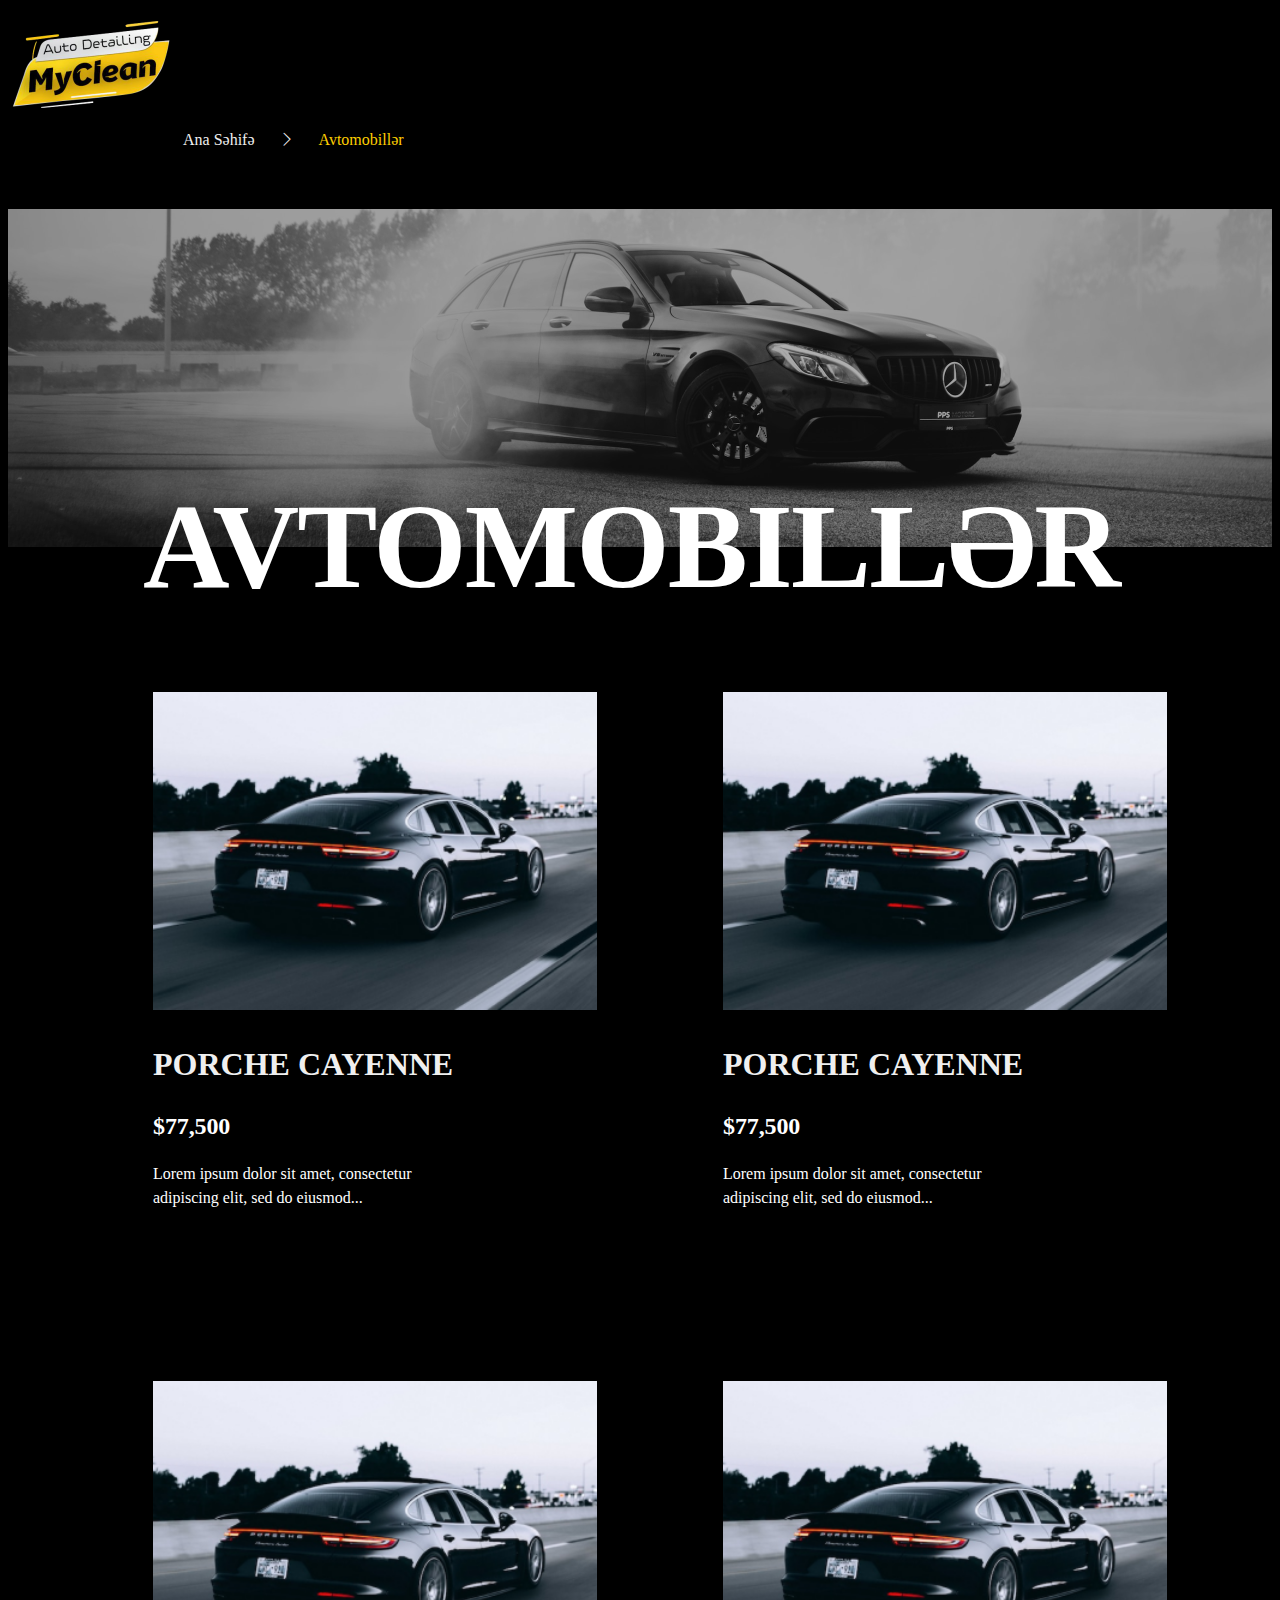
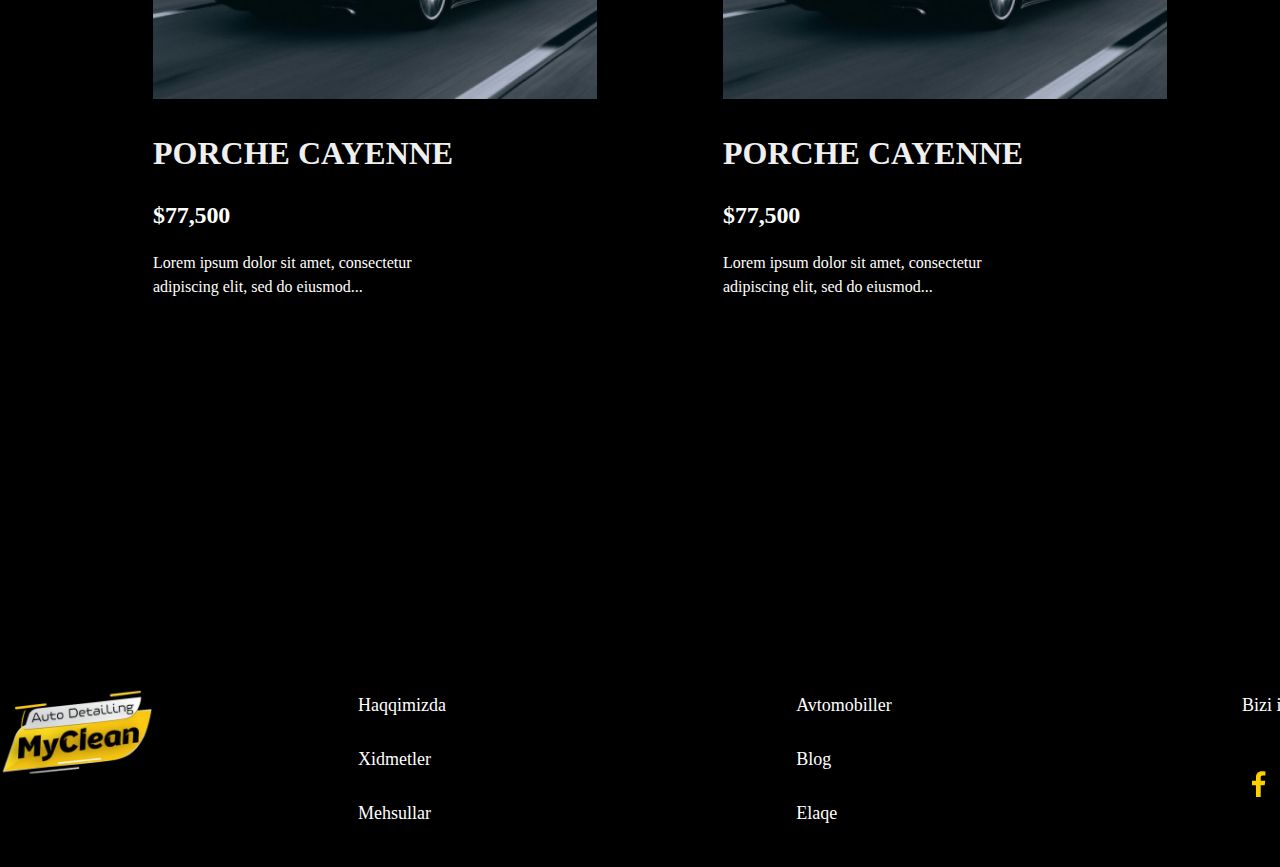
<file: cars.html>
<!DOCTYPE html>
<html lang="en">
<head>
    <meta charset="UTF-8">
    <meta name="viewport" content="width=device-width, initial-scale=1.0">
    <link rel="stylesheet" href="./assets/css/main.css">
    <link rel="stylesheet" href="https://cdn.jsdelivr.net/npm/bootstrap-icons@1.11.1/font/bootstrap-icons.css">
    <link rel="icon" href="./assets/images/logo/dssd 3.png" sizes="32x32" />
    <title>Cars</title>
</head>
<body>
    <header style="height: 55px;">
        <div class="container">
            <nav>
                <ul>
                    <li>
                        <div class="logo">
                            <a href="./index.html">
                                <img width="100%" src="./assets/images/logo/dssd 3.png" alt="">
                            </a>
                        </div>

                    </li>
                    <li>
                        <div class="right">
                            <div class="language">
                                Az
                                <!-- icon -->
                                <svg xmlns="http://www.w3.org/2000/svg" width="11" height="7" viewbox="0 0 11 7"
                                    fill="none">
                                    <path
                                        d="M10.2458 0.290792C10.0584 0.104542 9.80498 0 9.5408 0C9.27661 0 9.02316 0.104542 8.8358 0.290792L5.2458 3.83079L1.7058 0.290792C1.51844 0.104542 1.26498 0 1.0008 0C0.736612 0 0.483161 0.104542 0.295798 0.290792C0.20207 0.383755 0.127675 0.494356 0.0769067 0.616216C0.026138 0.738075 0 0.868781 0 1.00079C0 1.1328 0.026138 1.26351 0.0769067 1.38537C0.127675 1.50723 0.20207 1.61783 0.295798 1.71079L4.5358 5.95079C4.62876 6.04452 4.73936 6.11891 4.86122 6.16968C4.98308 6.22045 5.11379 6.24659 5.2458 6.24659C5.37781 6.24659 5.50852 6.22045 5.63037 6.16968C5.75223 6.11891 5.86283 6.04452 5.9558 5.95079L10.2458 1.71079C10.3395 1.61783 10.4139 1.50723 10.4647 1.38537C10.5155 1.26351 10.5416 1.1328 10.5416 1.00079C10.5416 0.868781 10.5155 0.738075 10.4647 0.616216C10.4139 0.494356 10.3395 0.383755 10.2458 0.290792Z"
                                        fill="#EFEFEF" />
                                </svg>
                            </div>
                            <div class="hamburger">
                                <svg xmlns="http://www.w3.org/2000/svg" width="28" height="16" viewbox="0 0 28 16"
                                    fill="none">
                                    <path
                                        d="M15.4 13.3333H1.4C1.0287 13.3333 0.672601 13.4738 0.41005 13.7239C0.1475 13.9739 0 14.313 0 14.6667C0 15.0203 0.1475 15.3594 0.41005 15.6095C0.672601 15.8595 1.0287 16 1.4 16H15.4C15.7713 16 16.1274 15.8595 16.3899 15.6095C16.6525 15.3594 16.8 15.0203 16.8 14.6667C16.8 14.313 16.6525 13.9739 16.3899 13.7239C16.1274 13.4738 15.7713 13.3333 15.4 13.3333ZM1.4 2.66667H26.6C26.9713 2.66667 27.3274 2.52619 27.59 2.27614C27.8525 2.02609 28 1.68696 28 1.33333C28 0.979711 27.8525 0.640573 27.59 0.390525C27.3274 0.140476 26.9713 0 26.6 0H1.4C1.0287 0 0.672601 0.140476 0.41005 0.390525C0.1475 0.640573 0 0.979711 0 1.33333C0 1.68696 0.1475 2.02609 0.41005 2.27614C0.672601 2.52619 1.0287 2.66667 1.4 2.66667ZM26.6 6.66667H1.4C1.0287 6.66667 0.672601 6.80714 0.41005 7.05719C0.1475 7.30724 0 7.64638 0 8C0 8.35362 0.1475 8.69276 0.41005 8.94281C0.672601 9.19286 1.0287 9.33333 1.4 9.33333H26.6C26.9713 9.33333 27.3274 9.19286 27.59 8.94281C27.8525 8.69276 28 8.35362 28 8C28 7.64638 27.8525 7.30724 27.59 7.05719C27.3274 6.80714 26.9713 6.66667 26.6 6.66667Z"
                                        fill="#EFEFEF" />
                                </svg>
                            </div>
                        </div>
                    </li>
                </ul>
            </nav>
    </header>
    <main>
        <section id="nav">
            <div class="container">
                <div class="navigation">
                    <span>
                        <a href="./index.html">Ana Səhifə</a>
                    </span>
                    <span>
                        <i class="bi bi-chevron-right"></i>
                    </span>
                    <span>
                        <a class="t-yellow" href="./cars.html">Avtomobillər</a>
                    </span>
                </div>


            </div>
        </section>
        <section id="backimage_title_cars">
            <div class="backimage">
            </div>
            <div class="title">
                <p>
                    Avtomobillər
                </p>
            </div>
        </section>
        <section id="cars">
            <div class="container">
                <div class="car">
                    <a href="./car_detail.html">

                        <div class="image">
                            <img src="./assets/images/Rectangle 11.png" alt="">
                        </div>
                        <div class="car_title">
                            <p>Porche cayenne </p>
                        </div>
                        <div class="price">
                            <p>$77,500</p>
                        </div>
                        <div class="car_about">
                            <p>Lorem ipsum dolor sit amet, consectetur adipiscing elit, sed do eiusmod...</p>
                        </div>
                    </a>
                </div>
                <div class="car">
                    <a href="./car_detail.html">

                        <div class="image">
                            <img src="./assets/images/Rectangle 11.png" alt="">
                        </div>
                        <div class="car_title">
                            <p>Porche cayenne </p>
                        </div>
                        <div class="price">
                            <p>$77,500</p>
                        </div>
                        <div class="car_about">
                            <p>Lorem ipsum dolor sit amet, consectetur adipiscing elit, sed do eiusmod...</p>
                        </div>
                    </a>
                </div>
                <div class="car">
                    <a href="./car_detail.html">

                        <div class="image">
                            <img src="./assets/images/Rectangle 11.png" alt="">
                        </div>
                        <div class="car_title">
                            <p>Porche cayenne </p>
                        </div>
                        <div class="price">
                            <p>$77,500</p>
                        </div>
                        <div class="car_about">
                            <p>Lorem ipsum dolor sit amet, consectetur adipiscing elit, sed do eiusmod...</p>
                        </div>
                    </a>
                </div>
                <div class="car">
                    <a href="./car_detail.html">
                        <div class="image">
                            <img src="./assets/images/Rectangle 11.png" alt="">
                        </div>
                        <div class="car_title">
                            <p>Porche cayenne </p>
                        </div>
                        <div class="price">
                            <p>$77,500</p>
                        </div>
                        <div class="car_about">
                            <p>Lorem ipsum dolor sit amet, consectetur adipiscing elit, sed do eiusmod...</p>
                        </div>
                    </a>
                </div>
                <div class="car">
                    <a href="./car_detail.html">

                        <div class="image">
                            <img src="./assets/images/Rectangle 11.png" alt="">
                        </div>
                        <div class="car_title">
                            <p>Porche cayenne </p>
                        </div>
                        <div class="price">
                            <p>$77,500</p>
                        </div>
                        <div class="car_about">
                            <p>Lorem ipsum dolor sit amet, consectetur adipiscing elit, sed do eiusmod...</p>
                        </div>
                    </a>
                </div>
                <div class="car">
                    <a href="./car_detail.html">

                        <div class="image">
                            <img src="./assets/images/Rectangle 11.png" alt="">
                        </div>
                        <div class="car_title">
                            <p>Porche cayenne </p>
                        </div>
                        <div class="price">
                            <p>$77,500</p>
                        </div>
                        <div class="car_about">
                            <p>Lorem ipsum dolor sit amet, consectetur adipiscing elit, sed do eiusmod...</p>
                        </div>
                    </a>
                </div>
            </div>
        </section>
    </main>
    <footer style="margin-top: 200px;">
        <div class="container">
            <ul>
                <li>
                    <a href="./index.html">
                        <div class="logo"><img width="100%" src="./assets/images/logo/dssd 3.png" alt=""></div>
                    </a>
                </li>
                <li>
                    <a href="./about.html">Haqqimizda</a>
                    <a href="./service.html">Xidmetler</a>
                    <a href="./products.html">Mehsullar</a>
                </li>
                <li>
                    <a href="./cars.html">Avtomobiller</a>
                    <a href="./blog.html">Blog</a>
                    <a href="./contact.html">Elaqe</a>
                </li>
                <li >
                    <a href="">Bizi izle</a><br>
               <div style="display: flex;">
                <div style="margin: 10px;" class="fb-icon">
                    <a href="">
                        <svg xmlns="http://www.w3.org/2000/svg" width="14" height="27" viewbox="0 0 14 27"
                            fill="none">
                            <path
                                d="M10.9988 4.51168H13.4286V0.401685C12.2521 0.279351 11.07 0.218953 9.88725 0.220742C6.37179 0.220742 3.96783 2.36621 3.96783 6.29526V9.68149H0V14.2826H3.96783V26.0698H8.72405V14.2826H12.6789L13.2735 9.68149H8.72405V6.74762C8.72405 5.39055 9.08593 4.51168 10.9988 4.51168Z"
                                fill="#FDCE00"></path>
                        </svg>
                    </a>
                </div>
                <div style="margin: 10px;" class="ig-icon">
                    <a href="">
                        <svg xmlns="http://www.w3.org/2000/svg" width="32" height="32" viewbox="0 0 32 32"
                            fill="none">
                            <path
                                d="M16.1303 10.6998C13.8552 10.6998 11.9985 12.5564 11.9985 14.8316C11.9985 17.1067 13.8552 18.9634 16.1303 18.9634C18.4055 18.9634 20.2622 17.1067 20.2622 14.8316C20.2622 12.5564 18.4055 10.6998 16.1303 10.6998ZM28.5227 14.8316C28.5227 13.1206 28.5382 11.4251 28.4421 9.71717C28.346 7.7334 27.8935 5.97281 26.4428 4.52218C24.9891 3.06845 23.2316 2.61901 21.2478 2.52292C19.5368 2.42683 17.8413 2.44233 16.1334 2.44233C14.4224 2.44233 12.7269 2.42683 11.0191 2.52292C9.03528 2.61901 7.27469 3.07155 5.82406 4.52218C4.37033 5.97591 3.92089 7.7334 3.8248 9.71717C3.72871 11.4282 3.74421 13.1237 3.74421 14.8316C3.74421 16.5395 3.72871 18.2381 3.8248 19.946C3.92089 21.9297 4.37343 23.6903 5.82406 25.141C7.27779 26.5947 9.03528 27.0441 11.0191 27.1402C12.7301 27.2363 14.4255 27.2208 16.1334 27.2208C17.8444 27.2208 19.5399 27.2363 21.2478 27.1402C23.2316 27.0441 24.9922 26.5916 26.4428 25.141C27.8966 23.6872 28.346 21.9297 28.4421 19.946C28.5413 18.2381 28.5227 16.5426 28.5227 14.8316ZM16.1303 21.1889C12.6123 21.1889 9.773 18.3497 9.773 14.8316C9.773 11.3135 12.6123 8.47422 16.1303 8.47422C19.6484 8.47422 22.4877 11.3135 22.4877 14.8316C22.4877 18.3497 19.6484 21.1889 16.1303 21.1889ZM22.7481 9.69857C21.9267 9.69857 21.2633 9.03525 21.2633 8.21385C21.2633 7.39245 21.9267 6.72912 22.7481 6.72912C23.5695 6.72912 24.2328 7.39245 24.2328 8.21385C24.233 8.40889 24.1948 8.60207 24.1203 8.78232C24.0457 8.96256 23.9364 9.12634 23.7985 9.26425C23.6606 9.40217 23.4968 9.51153 23.3165 9.58605C23.1363 9.66058 22.9431 9.69882 22.7481 9.69857Z"
                                fill="#FDCE00"></path>
                        </svg>
                    </a>
                </div>
               </div>


                </li>

                </li>
            </ul>
        </div>
    </footer>
</body>
</html>
</file>
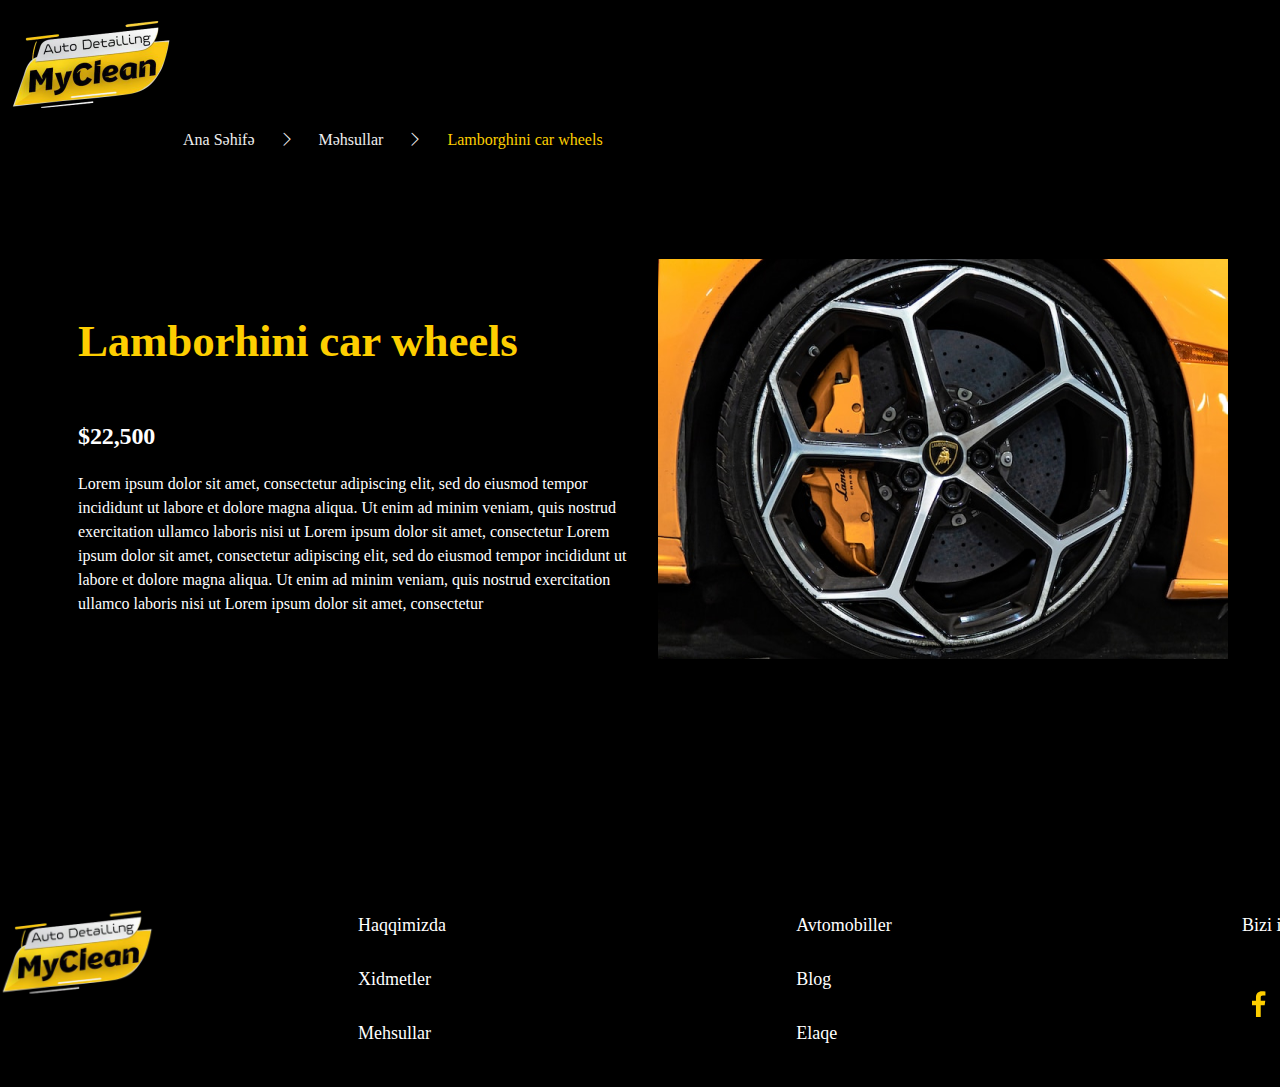
<file: product_detail.html>
<!DOCTYPE html>
<html lang="en">
<head>
    <meta charset="UTF-8">
    <meta name="viewport" content="width=device-width, initial-scale=1.0">
    <link rel="stylesheet" href="./assets/css/main.css">
    <link rel="stylesheet" href="https://cdn.jsdelivr.net/npm/bootstrap-icons@1.11.1/font/bootstrap-icons.css">
    <link rel="icon" href="./assets/images/logo/dssd 3.png" sizes="32x32" />
  
    <title>Product detail</title>
</head>
<body>
    <header style="height: 55px;">
        <div class="container">
            <nav>
                <ul>
                    <li>
                        <div class="logo">
                            <a href="./index.html">
                                <img width="100%" src="./assets/images/logo/dssd 3.png" alt="">
                            </a>
                        </div>

                    </li>
                    <li>
                        <div class="right">
                            <div class="language">
                                Az
                                <!-- icon -->
                                <svg xmlns="http://www.w3.org/2000/svg" width="11" height="7" viewbox="0 0 11 7"
                                    fill="none">
                                    <path
                                        d="M10.2458 0.290792C10.0584 0.104542 9.80498 0 9.5408 0C9.27661 0 9.02316 0.104542 8.8358 0.290792L5.2458 3.83079L1.7058 0.290792C1.51844 0.104542 1.26498 0 1.0008 0C0.736612 0 0.483161 0.104542 0.295798 0.290792C0.20207 0.383755 0.127675 0.494356 0.0769067 0.616216C0.026138 0.738075 0 0.868781 0 1.00079C0 1.1328 0.026138 1.26351 0.0769067 1.38537C0.127675 1.50723 0.20207 1.61783 0.295798 1.71079L4.5358 5.95079C4.62876 6.04452 4.73936 6.11891 4.86122 6.16968C4.98308 6.22045 5.11379 6.24659 5.2458 6.24659C5.37781 6.24659 5.50852 6.22045 5.63037 6.16968C5.75223 6.11891 5.86283 6.04452 5.9558 5.95079L10.2458 1.71079C10.3395 1.61783 10.4139 1.50723 10.4647 1.38537C10.5155 1.26351 10.5416 1.1328 10.5416 1.00079C10.5416 0.868781 10.5155 0.738075 10.4647 0.616216C10.4139 0.494356 10.3395 0.383755 10.2458 0.290792Z"
                                        fill="#EFEFEF" />
                                </svg>
                            </div>
                            <div class="hamburger">
                                <svg xmlns="http://www.w3.org/2000/svg" width="28" height="16" viewbox="0 0 28 16"
                                    fill="none">
                                    <path
                                        d="M15.4 13.3333H1.4C1.0287 13.3333 0.672601 13.4738 0.41005 13.7239C0.1475 13.9739 0 14.313 0 14.6667C0 15.0203 0.1475 15.3594 0.41005 15.6095C0.672601 15.8595 1.0287 16 1.4 16H15.4C15.7713 16 16.1274 15.8595 16.3899 15.6095C16.6525 15.3594 16.8 15.0203 16.8 14.6667C16.8 14.313 16.6525 13.9739 16.3899 13.7239C16.1274 13.4738 15.7713 13.3333 15.4 13.3333ZM1.4 2.66667H26.6C26.9713 2.66667 27.3274 2.52619 27.59 2.27614C27.8525 2.02609 28 1.68696 28 1.33333C28 0.979711 27.8525 0.640573 27.59 0.390525C27.3274 0.140476 26.9713 0 26.6 0H1.4C1.0287 0 0.672601 0.140476 0.41005 0.390525C0.1475 0.640573 0 0.979711 0 1.33333C0 1.68696 0.1475 2.02609 0.41005 2.27614C0.672601 2.52619 1.0287 2.66667 1.4 2.66667ZM26.6 6.66667H1.4C1.0287 6.66667 0.672601 6.80714 0.41005 7.05719C0.1475 7.30724 0 7.64638 0 8C0 8.35362 0.1475 8.69276 0.41005 8.94281C0.672601 9.19286 1.0287 9.33333 1.4 9.33333H26.6C26.9713 9.33333 27.3274 9.19286 27.59 8.94281C27.8525 8.69276 28 8.35362 28 8C28 7.64638 27.8525 7.30724 27.59 7.05719C27.3274 6.80714 26.9713 6.66667 26.6 6.66667Z"
                                        fill="#EFEFEF" />
                                </svg>
                            </div>
                        </div>
                    </li>
                </ul>
            </nav>
    </header>

    <main>
        <section id="nav">
            <div class="container">
                <div class="navigation">
                    <span>
                        <a href="./index.html">Ana Səhifə</a>
                    </span>
                    <span class="second">
                        <i class="bi bi-chevron-right"></i>
                    </span>
                    <span class="second">
                        <a href="./products.html">Məhsullar</a>
                    </span>
                    <span>
                        <i class="bi bi-chevron-right"></i>
                    </span>
                    <span>
                        <a class="t-yellow" href="./product_detail.html">Lamborghini car wheels</a>
                    </span>
                </div>


            </div>
        </section>

        <section id="product_detail">
            <div class="container">
                <div class="title_div">
                    <div class="title">
                        <div class="title_h4">
                            <h4>
                                Lamborhini car wheels
                            </h4>
                        </div>
                        <div class="title_price">
                            <p>$22,500</p>
                        </div>
                        <div class="title_text">
                            <p>
                                Lorem ipsum dolor sit amet, consectetur adipiscing elit, sed do eiusmod tempor
                                incididunt ut labore et dolore magna aliqua. Ut enim ad minim veniam, quis nostrud
                                exercitation ullamco laboris nisi ut Lorem ipsum dolor sit amet, consectetur
                                Lorem ipsum dolor sit amet, consectetur adipiscing elit, sed do eiusmod tempor
                                incididunt ut labore et dolore magna aliqua. Ut enim ad minim veniam, quis nostrud
                                exercitation ullamco laboris nisi ut Lorem ipsum dolor sit amet, consectetur

                                <br>
                            </p>
                        </div>
                    </div>
                </div>
                <div class="image">
                    <img src="./assets/images/asd.png" alt="">

                </div>

            </div>
            
        </section>
    </main>
    <footer style="margin-top: 200px;">
        <div class="container">
            <ul>
                <li>
                    <a href="./index.html">
                        <div class="logo"><img width="100%" src="./assets/images/logo/dssd 3.png" alt=""></div>
                    </a>
                </li>
                <li>
                    <a href="./about.html">Haqqimizda</a>
                    <a href="./service.html">Xidmetler</a>
                    <a href="./products.html">Mehsullar</a>
                </li>
                <li>
                    <a href="./cars.html">Avtomobiller</a>
                    <a href="./blog.html">Blog</a>
                    <a href="./contact.html">Elaqe</a>
                </li>
                <li >
                    <a href="">Bizi izle</a><br>
               <div style="display: flex;">
                <div style="margin: 10px;" class="fb-icon">
                    <a href="">
                        <svg xmlns="http://www.w3.org/2000/svg" width="14" height="27" viewbox="0 0 14 27"
                            fill="none">
                            <path
                                d="M10.9988 4.51168H13.4286V0.401685C12.2521 0.279351 11.07 0.218953 9.88725 0.220742C6.37179 0.220742 3.96783 2.36621 3.96783 6.29526V9.68149H0V14.2826H3.96783V26.0698H8.72405V14.2826H12.6789L13.2735 9.68149H8.72405V6.74762C8.72405 5.39055 9.08593 4.51168 10.9988 4.51168Z"
                                fill="#FDCE00"></path>
                        </svg>
                    </a>
                </div>
                <div style="margin: 10px;" class="ig-icon">
                    <a href="">
                        <svg xmlns="http://www.w3.org/2000/svg" width="32" height="32" viewbox="0 0 32 32"
                            fill="none">
                            <path
                                d="M16.1303 10.6998C13.8552 10.6998 11.9985 12.5564 11.9985 14.8316C11.9985 17.1067 13.8552 18.9634 16.1303 18.9634C18.4055 18.9634 20.2622 17.1067 20.2622 14.8316C20.2622 12.5564 18.4055 10.6998 16.1303 10.6998ZM28.5227 14.8316C28.5227 13.1206 28.5382 11.4251 28.4421 9.71717C28.346 7.7334 27.8935 5.97281 26.4428 4.52218C24.9891 3.06845 23.2316 2.61901 21.2478 2.52292C19.5368 2.42683 17.8413 2.44233 16.1334 2.44233C14.4224 2.44233 12.7269 2.42683 11.0191 2.52292C9.03528 2.61901 7.27469 3.07155 5.82406 4.52218C4.37033 5.97591 3.92089 7.7334 3.8248 9.71717C3.72871 11.4282 3.74421 13.1237 3.74421 14.8316C3.74421 16.5395 3.72871 18.2381 3.8248 19.946C3.92089 21.9297 4.37343 23.6903 5.82406 25.141C7.27779 26.5947 9.03528 27.0441 11.0191 27.1402C12.7301 27.2363 14.4255 27.2208 16.1334 27.2208C17.8444 27.2208 19.5399 27.2363 21.2478 27.1402C23.2316 27.0441 24.9922 26.5916 26.4428 25.141C27.8966 23.6872 28.346 21.9297 28.4421 19.946C28.5413 18.2381 28.5227 16.5426 28.5227 14.8316ZM16.1303 21.1889C12.6123 21.1889 9.773 18.3497 9.773 14.8316C9.773 11.3135 12.6123 8.47422 16.1303 8.47422C19.6484 8.47422 22.4877 11.3135 22.4877 14.8316C22.4877 18.3497 19.6484 21.1889 16.1303 21.1889ZM22.7481 9.69857C21.9267 9.69857 21.2633 9.03525 21.2633 8.21385C21.2633 7.39245 21.9267 6.72912 22.7481 6.72912C23.5695 6.72912 24.2328 7.39245 24.2328 8.21385C24.233 8.40889 24.1948 8.60207 24.1203 8.78232C24.0457 8.96256 23.9364 9.12634 23.7985 9.26425C23.6606 9.40217 23.4968 9.51153 23.3165 9.58605C23.1363 9.66058 22.9431 9.69882 22.7481 9.69857Z"
                                fill="#FDCE00"></path>
                        </svg>
                    </a>
                </div>
               </div>


                </li>

                </li>
            </ul>
        </div>
    </footer>
</body>
</html>
</file>
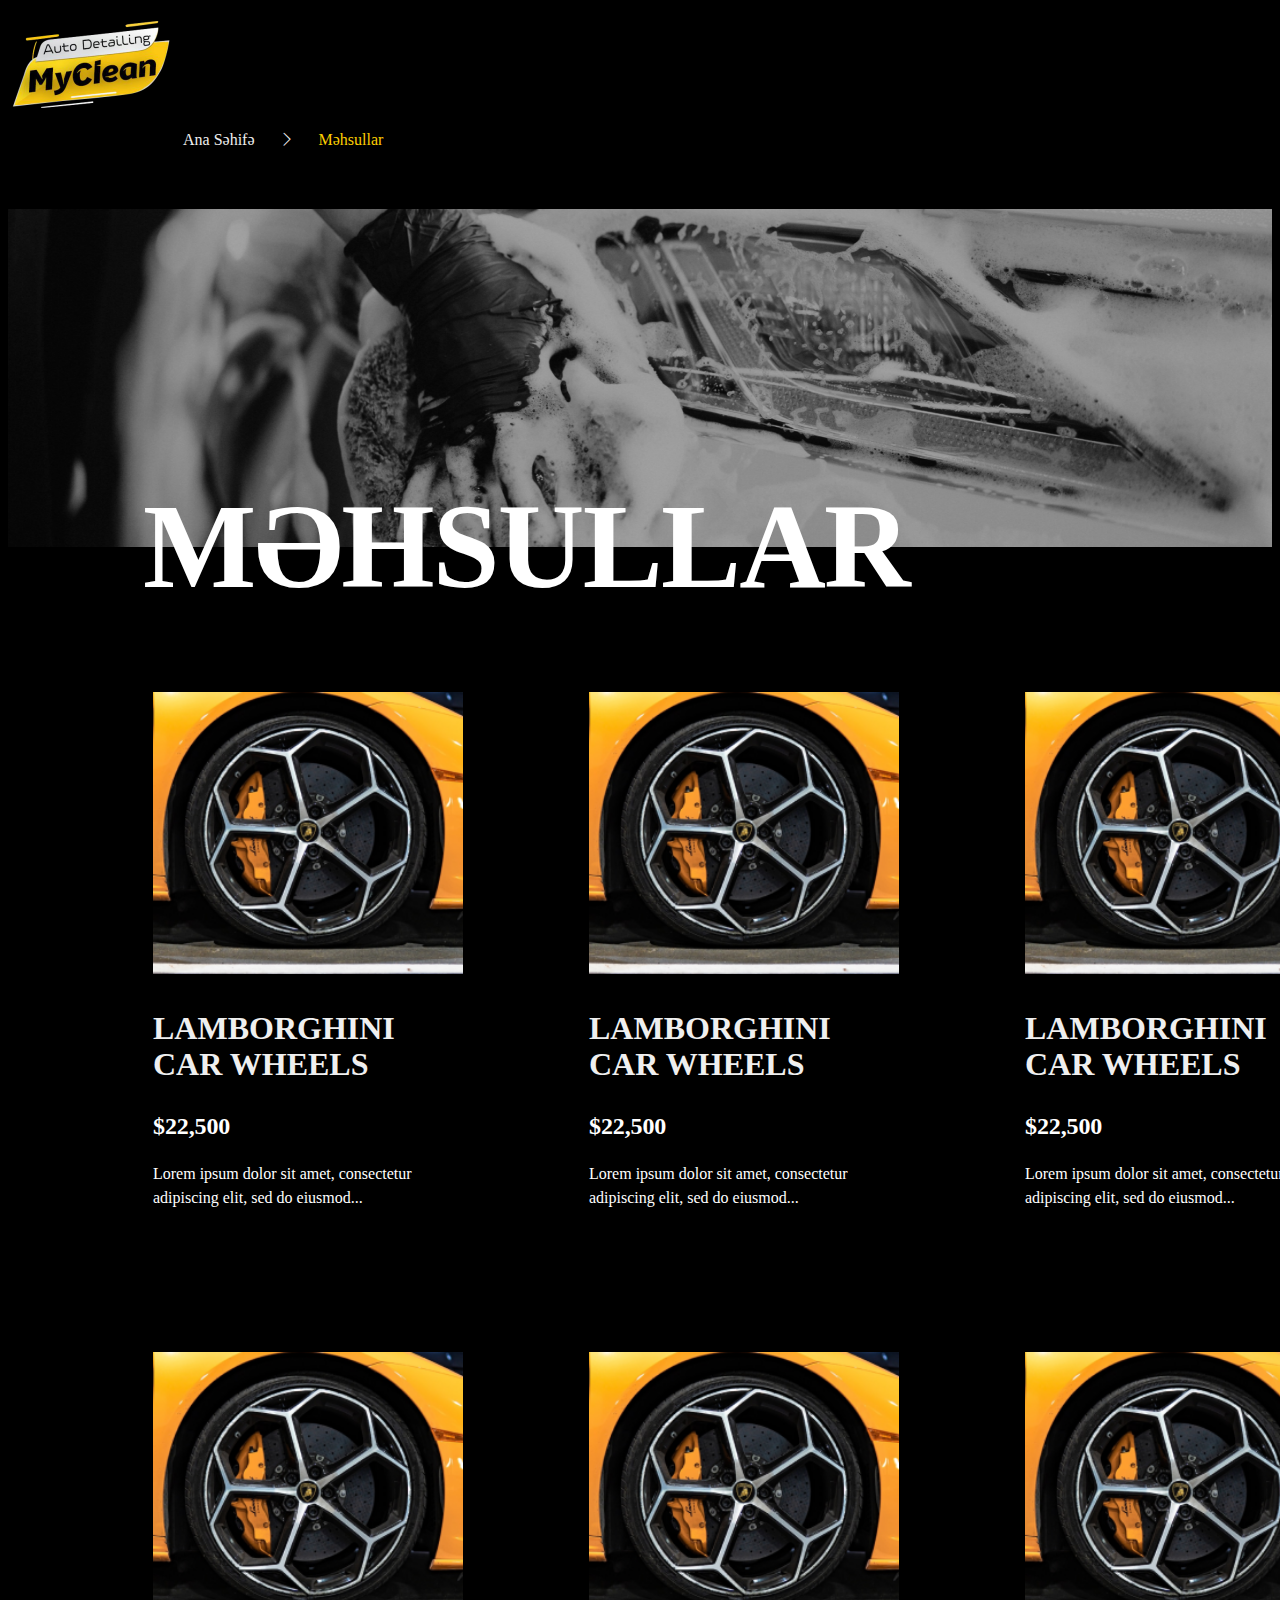
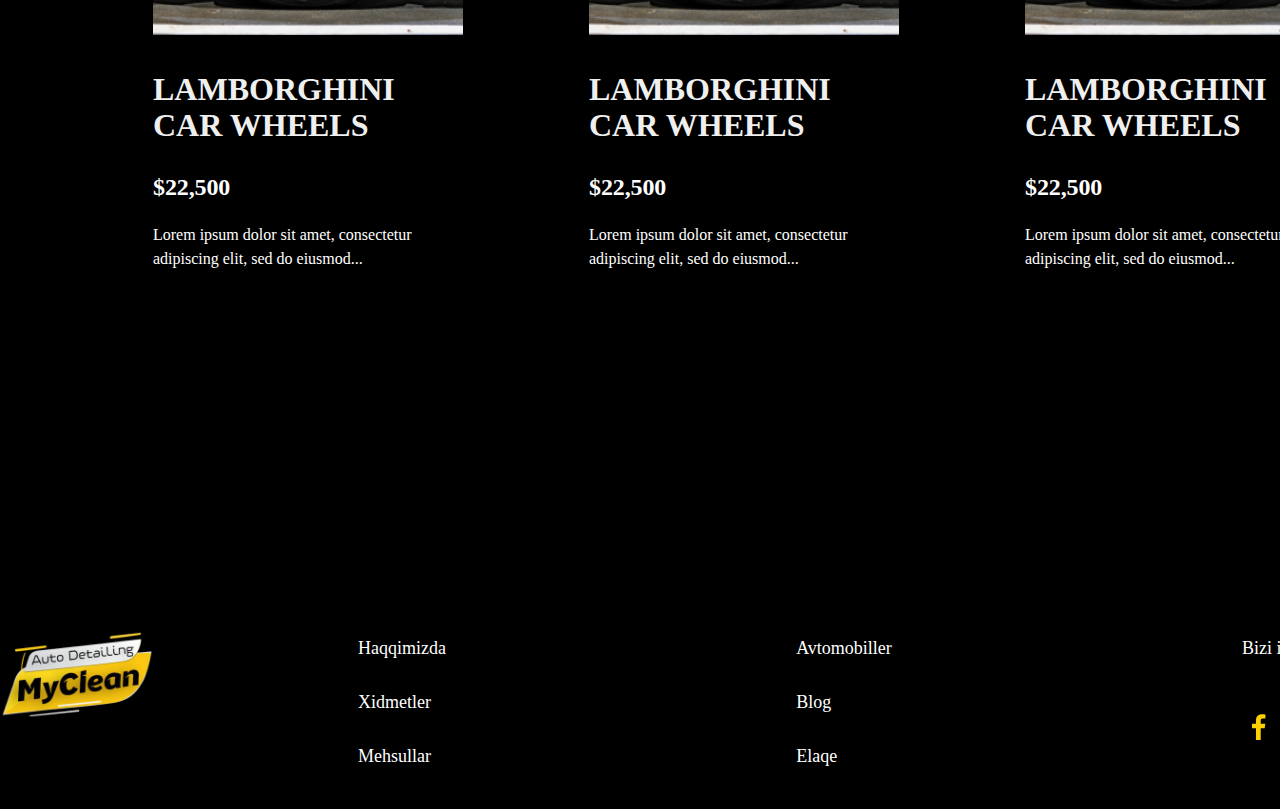
<file: products.html>
<!DOCTYPE html>
<html lang="en">
<head>
    <meta charset="UTF-8">
    <meta name="viewport" content="width=device-width, initial-scale=1.0">
    <link rel="stylesheet" href="./assets/css/main.css">
    <link rel="stylesheet" href="https://cdn.jsdelivr.net/npm/bootstrap-icons@1.11.1/font/bootstrap-icons.css">
    <link rel="icon" href="./assets/images/logo/dssd 3.png" sizes="32x32" />
    <title>Products</title>
</head>
<body>
    <header style="height: 55px;">
        <div class="container">
            <nav>
                <ul>
                    <li>
                        <div class="logo">
                            <a href="./index.html">
                                <img width="100%" src="./assets/images/logo/dssd 3.png" alt="">
                            </a>
                        </div>

                    </li>
                    <li>
                        <div class="right">
                            <div class="language">
                                Az
                                <!-- icon -->
                                <svg xmlns="http://www.w3.org/2000/svg" width="11" height="7" viewbox="0 0 11 7"
                                    fill="none">
                                    <path
                                        d="M10.2458 0.290792C10.0584 0.104542 9.80498 0 9.5408 0C9.27661 0 9.02316 0.104542 8.8358 0.290792L5.2458 3.83079L1.7058 0.290792C1.51844 0.104542 1.26498 0 1.0008 0C0.736612 0 0.483161 0.104542 0.295798 0.290792C0.20207 0.383755 0.127675 0.494356 0.0769067 0.616216C0.026138 0.738075 0 0.868781 0 1.00079C0 1.1328 0.026138 1.26351 0.0769067 1.38537C0.127675 1.50723 0.20207 1.61783 0.295798 1.71079L4.5358 5.95079C4.62876 6.04452 4.73936 6.11891 4.86122 6.16968C4.98308 6.22045 5.11379 6.24659 5.2458 6.24659C5.37781 6.24659 5.50852 6.22045 5.63037 6.16968C5.75223 6.11891 5.86283 6.04452 5.9558 5.95079L10.2458 1.71079C10.3395 1.61783 10.4139 1.50723 10.4647 1.38537C10.5155 1.26351 10.5416 1.1328 10.5416 1.00079C10.5416 0.868781 10.5155 0.738075 10.4647 0.616216C10.4139 0.494356 10.3395 0.383755 10.2458 0.290792Z"
                                        fill="#EFEFEF" />
                                </svg>
                            </div>
                            <div class="hamburger">
                                <svg xmlns="http://www.w3.org/2000/svg" width="28" height="16" viewbox="0 0 28 16"
                                    fill="none">
                                    <path
                                        d="M15.4 13.3333H1.4C1.0287 13.3333 0.672601 13.4738 0.41005 13.7239C0.1475 13.9739 0 14.313 0 14.6667C0 15.0203 0.1475 15.3594 0.41005 15.6095C0.672601 15.8595 1.0287 16 1.4 16H15.4C15.7713 16 16.1274 15.8595 16.3899 15.6095C16.6525 15.3594 16.8 15.0203 16.8 14.6667C16.8 14.313 16.6525 13.9739 16.3899 13.7239C16.1274 13.4738 15.7713 13.3333 15.4 13.3333ZM1.4 2.66667H26.6C26.9713 2.66667 27.3274 2.52619 27.59 2.27614C27.8525 2.02609 28 1.68696 28 1.33333C28 0.979711 27.8525 0.640573 27.59 0.390525C27.3274 0.140476 26.9713 0 26.6 0H1.4C1.0287 0 0.672601 0.140476 0.41005 0.390525C0.1475 0.640573 0 0.979711 0 1.33333C0 1.68696 0.1475 2.02609 0.41005 2.27614C0.672601 2.52619 1.0287 2.66667 1.4 2.66667ZM26.6 6.66667H1.4C1.0287 6.66667 0.672601 6.80714 0.41005 7.05719C0.1475 7.30724 0 7.64638 0 8C0 8.35362 0.1475 8.69276 0.41005 8.94281C0.672601 9.19286 1.0287 9.33333 1.4 9.33333H26.6C26.9713 9.33333 27.3274 9.19286 27.59 8.94281C27.8525 8.69276 28 8.35362 28 8C28 7.64638 27.8525 7.30724 27.59 7.05719C27.3274 6.80714 26.9713 6.66667 26.6 6.66667Z"
                                        fill="#EFEFEF" />
                                </svg>
                            </div>
                        </div>
                    </li>
                </ul>
            </nav>
    </header>
    <main>
        <section id="nav">
            <div class="container">
                <div class="navigation">
                    <span>
                        <a href="./index.html">Ana Səhifə</a>
                    </span>
                    <span>
                        <i class="bi bi-chevron-right"></i>
                    </span>
                    <span>
                        <a class="t-yellow" href="./about.html">Məhsullar</a>
                    </span>
                </div>


            </div>
        </section>
        <section id="backimage_title_products">
            <div class="backimage">
            </div>
            <div class="title">
                <p>
                    Məhsullar
                </p>
            </div>
        </section>
        <section id="products">
            <div class="container">

                <div class="product">
                    <a href="./product_detail.html">
                        <div class="image">
                            <img src="./assets/images/Rectangle 30.png" alt="">
                        </div>
                        <div class="product_title">
                            <p>lamborghInI car wheels</p>
                        </div>
                        <div class="price">
                            <p>$22,500</p>
                        </div>
                        <div class="product_about">
                            <p>Lorem ipsum dolor sit amet, consectetur adipiscing elit, sed do eiusmod...</p>
                        </div>
                    </a>
                </div>

                <div class="product">
                    <a href="./product_detail.html">
                        <div class="image">
                            <img src="./assets/images/Rectangle 30.png" alt="">
                        </div>
                        <div class="product_title">
                            <p>lamborghInI car wheels</p>
                        </div>
                        <div class="price">
                            <p>$22,500</p>
                        </div>
                        <div class="product_about">
                            <p>Lorem ipsum dolor sit amet, consectetur adipiscing elit, sed do eiusmod...</p>
                        </div>
                    </a>
                </div>

                <div class="product">
                    <a href="./product_detail.html">
                        <div class="image">
                            <img src="./assets/images/Rectangle 30.png" alt="">
                        </div>
                        <div class="product_title">
                            <p>lamborghInI car wheels</p>
                        </div>
                        <div class="price">
                            <p>$22,500</p>
                        </div>
                        <div class="product_about">
                            <p>Lorem ipsum dolor sit amet, consectetur adipiscing elit, sed do eiusmod...</p>
                        </div>
                    </a>
                </div>

                <div class="product">
                    <a href="./product_detail.html">
                        <div class="image">
                            <img src="./assets/images/Rectangle 30.png" alt="">
                        </div>
                        <div class="product_title">
                            <p>lamborghInI car wheels</p>
                        </div>
                        <div class="price">
                            <p>$22,500</p>
                        </div>
                        <div class="product_about">
                            <p>Lorem ipsum dolor sit amet, consectetur adipiscing elit, sed do eiusmod...</p>
                        </div>
                    </a>
                </div>

                <div class="product">
                    <a href="./product_detail.html">
                        <div class="image">
                            <img src="./assets/images/Rectangle 30.png" alt="">
                        </div>
                        <div class="product_title">
                            <p>lamborghInI car wheels</p>
                        </div>
                        <div class="price">
                            <p>$22,500</p>
                        </div>
                        <div class="product_about">
                            <p>Lorem ipsum dolor sit amet, consectetur adipiscing elit, sed do eiusmod...</p>
                        </div>
                    </a>
                </div>

                <div class="product">
                    <a href="./product_detail.html">
                        <div class="image">
                            <img src="./assets/images/Rectangle 30.png" alt="">
                        </div>
                        <div class="product_title">
                            <p>lamborghInI car wheels</p>
                        </div>
                        <div class="price">
                            <p>$22,500</p>
                        </div>
                        <div class="product_about">
                            <p>Lorem ipsum dolor sit amet, consectetur adipiscing elit, sed do eiusmod...</p>
                        </div>
                    </a>
                </div>

                <div class="product">
                    <a href="./product_detail.html">
                        <div class="image">
                            <img src="./assets/images/Rectangle 30.png" alt="">
                        </div>
                        <div class="product_title">
                            <p>lamborghInI car wheels</p>
                        </div>
                        <div class="price">
                            <p>$22,500</p>
                        </div>
                        <div class="product_about">
                            <p>Lorem ipsum dolor sit amet, consectetur adipiscing elit, sed do eiusmod...</p>
                        </div>
                    </a>
                </div>

                <div class="product">
                    <a href="./product_detail.html">
                        <div class="image">
                            <img src="./assets/images/Rectangle 30.png" alt="">
                        </div>
                        <div class="product_title">
                            <p>lamborghInI car wheels</p>
                        </div>
                        <div class="price">
                            <p>$22,500</p>
                        </div>
                        <div class="product_about">
                            <p>Lorem ipsum dolor sit amet, consectetur adipiscing elit, sed do eiusmod...</p>
                        </div>
                    </a>
                </div>


            </div>
        </section>
    </main>
    <footer style="margin-top: 200px;">
        <div class="container">
            <ul>
                <li>
                    <a href="./index.html">
                        <div class="logo"><img width="100%" src="./assets/images/logo/dssd 3.png" alt=""></div>
                    </a>
                </li>
                <li>
                    <a href="./about.html">Haqqimizda</a>
                    <a href="./service.html">Xidmetler</a>
                    <a href="./products.html">Mehsullar</a>
                </li>
                <li>
                    <a href="./cars.html">Avtomobiller</a>
                    <a href="./blog.html">Blog</a>
                    <a href="./contact.html">Elaqe</a>
                </li>
                <li >
                    <a href="">Bizi izle</a><br>
               <div style="display: flex;">
                <div style="margin: 10px;" class="fb-icon">
                    <a href="">
                        <svg xmlns="http://www.w3.org/2000/svg" width="14" height="27" viewbox="0 0 14 27"
                            fill="none">
                            <path
                                d="M10.9988 4.51168H13.4286V0.401685C12.2521 0.279351 11.07 0.218953 9.88725 0.220742C6.37179 0.220742 3.96783 2.36621 3.96783 6.29526V9.68149H0V14.2826H3.96783V26.0698H8.72405V14.2826H12.6789L13.2735 9.68149H8.72405V6.74762C8.72405 5.39055 9.08593 4.51168 10.9988 4.51168Z"
                                fill="#FDCE00"></path>
                        </svg>
                    </a>
                </div>
                <div style="margin: 10px;" class="ig-icon">
                    <a href="">
                        <svg xmlns="http://www.w3.org/2000/svg" width="32" height="32" viewbox="0 0 32 32"
                            fill="none">
                            <path
                                d="M16.1303 10.6998C13.8552 10.6998 11.9985 12.5564 11.9985 14.8316C11.9985 17.1067 13.8552 18.9634 16.1303 18.9634C18.4055 18.9634 20.2622 17.1067 20.2622 14.8316C20.2622 12.5564 18.4055 10.6998 16.1303 10.6998ZM28.5227 14.8316C28.5227 13.1206 28.5382 11.4251 28.4421 9.71717C28.346 7.7334 27.8935 5.97281 26.4428 4.52218C24.9891 3.06845 23.2316 2.61901 21.2478 2.52292C19.5368 2.42683 17.8413 2.44233 16.1334 2.44233C14.4224 2.44233 12.7269 2.42683 11.0191 2.52292C9.03528 2.61901 7.27469 3.07155 5.82406 4.52218C4.37033 5.97591 3.92089 7.7334 3.8248 9.71717C3.72871 11.4282 3.74421 13.1237 3.74421 14.8316C3.74421 16.5395 3.72871 18.2381 3.8248 19.946C3.92089 21.9297 4.37343 23.6903 5.82406 25.141C7.27779 26.5947 9.03528 27.0441 11.0191 27.1402C12.7301 27.2363 14.4255 27.2208 16.1334 27.2208C17.8444 27.2208 19.5399 27.2363 21.2478 27.1402C23.2316 27.0441 24.9922 26.5916 26.4428 25.141C27.8966 23.6872 28.346 21.9297 28.4421 19.946C28.5413 18.2381 28.5227 16.5426 28.5227 14.8316ZM16.1303 21.1889C12.6123 21.1889 9.773 18.3497 9.773 14.8316C9.773 11.3135 12.6123 8.47422 16.1303 8.47422C19.6484 8.47422 22.4877 11.3135 22.4877 14.8316C22.4877 18.3497 19.6484 21.1889 16.1303 21.1889ZM22.7481 9.69857C21.9267 9.69857 21.2633 9.03525 21.2633 8.21385C21.2633 7.39245 21.9267 6.72912 22.7481 6.72912C23.5695 6.72912 24.2328 7.39245 24.2328 8.21385C24.233 8.40889 24.1948 8.60207 24.1203 8.78232C24.0457 8.96256 23.9364 9.12634 23.7985 9.26425C23.6606 9.40217 23.4968 9.51153 23.3165 9.58605C23.1363 9.66058 22.9431 9.69882 22.7481 9.69857Z"
                                fill="#FDCE00"></path>
                        </svg>
                    </a>
                </div>
               </div>


                </li>

                </li>
            </ul>
        </div>
    </footer>
</body>
</html>
</file>
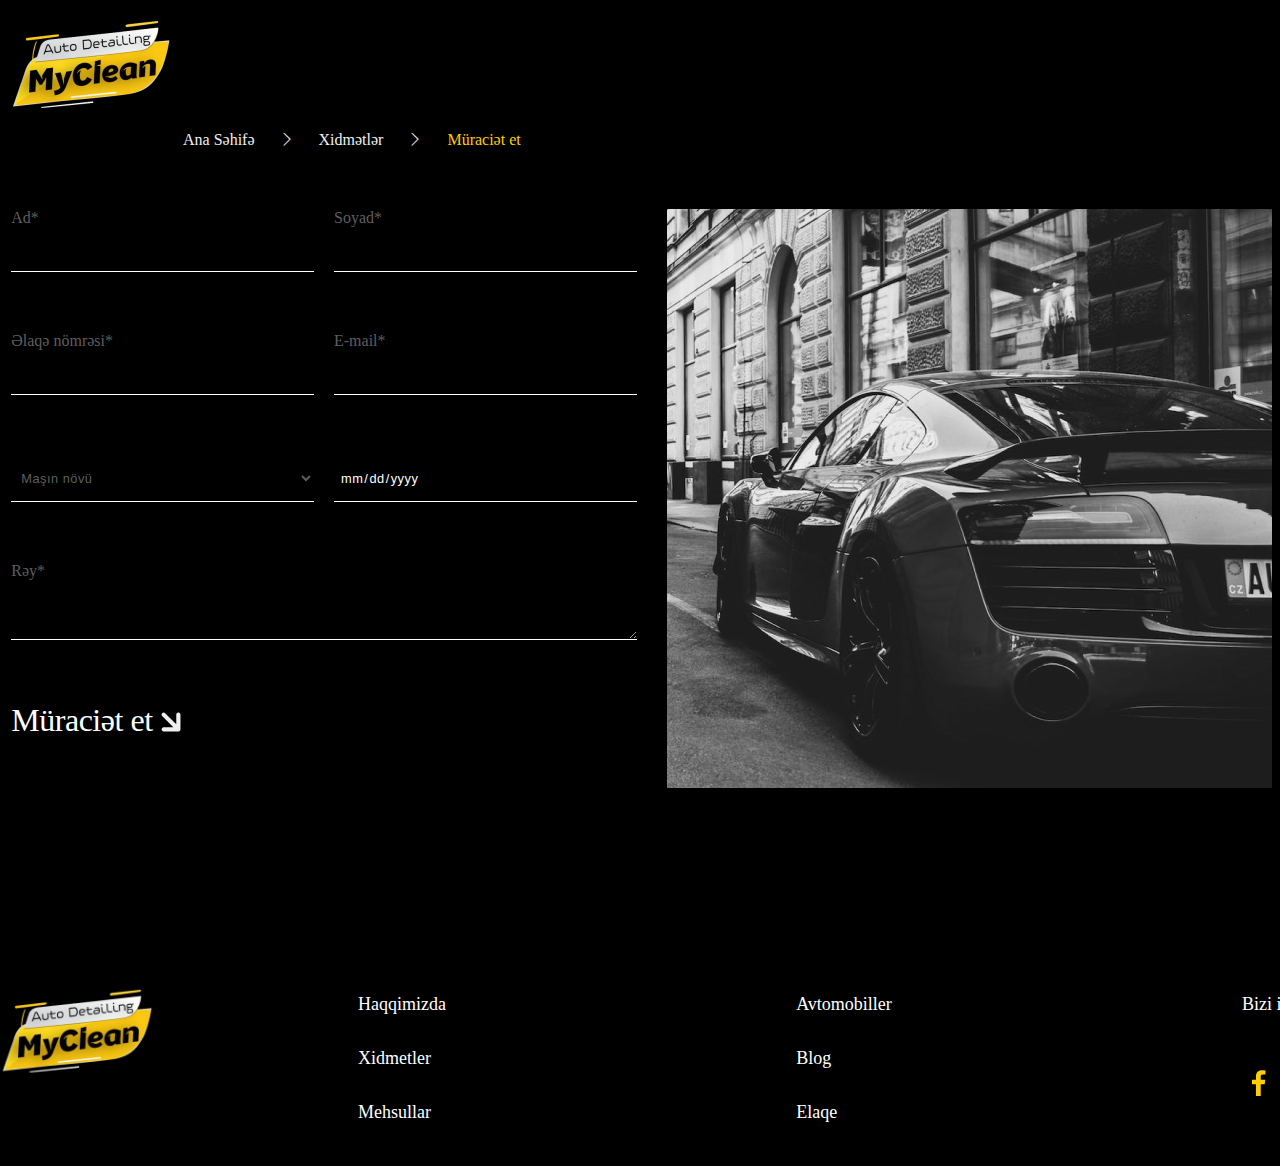
<file: request.html>
<!DOCTYPE html>
<html lang="en">
<head>
    <meta charset="UTF-8">
    <meta name="viewport" content="width=device-width, initial-scale=1.0">
    <link rel="stylesheet" href="./assets/css/main.css">
    <link rel="stylesheet" href="https://cdn.jsdelivr.net/npm/bootstrap-icons@1.11.1/font/bootstrap-icons.css">
    <link rel="icon" href="./assets/images/logo/dssd 3.png" sizes="32x32" />
    <title>Request</title>
</head>
<body>
    <header style="height: 55px;">
        <div class="container">
            <nav>
                <ul>
                    <li>
                        <div class="logo">
                            <a href="./index.html">
                                <img width="100%" src="./assets/images/logo/dssd 3.png" alt="">
                            </a>
                        </div>

                    </li>
                    <li>
                        <div class="right">
                            <div class="language">
                                Az
                                <!-- icon -->
                                <svg xmlns="http://www.w3.org/2000/svg" width="11" height="7" viewbox="0 0 11 7"
                                    fill="none">
                                    <path
                                        d="M10.2458 0.290792C10.0584 0.104542 9.80498 0 9.5408 0C9.27661 0 9.02316 0.104542 8.8358 0.290792L5.2458 3.83079L1.7058 0.290792C1.51844 0.104542 1.26498 0 1.0008 0C0.736612 0 0.483161 0.104542 0.295798 0.290792C0.20207 0.383755 0.127675 0.494356 0.0769067 0.616216C0.026138 0.738075 0 0.868781 0 1.00079C0 1.1328 0.026138 1.26351 0.0769067 1.38537C0.127675 1.50723 0.20207 1.61783 0.295798 1.71079L4.5358 5.95079C4.62876 6.04452 4.73936 6.11891 4.86122 6.16968C4.98308 6.22045 5.11379 6.24659 5.2458 6.24659C5.37781 6.24659 5.50852 6.22045 5.63037 6.16968C5.75223 6.11891 5.86283 6.04452 5.9558 5.95079L10.2458 1.71079C10.3395 1.61783 10.4139 1.50723 10.4647 1.38537C10.5155 1.26351 10.5416 1.1328 10.5416 1.00079C10.5416 0.868781 10.5155 0.738075 10.4647 0.616216C10.4139 0.494356 10.3395 0.383755 10.2458 0.290792Z"
                                        fill="#EFEFEF" />
                                </svg>
                            </div>
                            <div class="hamburger">
                                <svg xmlns="http://www.w3.org/2000/svg" width="28" height="16" viewbox="0 0 28 16"
                                    fill="none">
                                    <path
                                        d="M15.4 13.3333H1.4C1.0287 13.3333 0.672601 13.4738 0.41005 13.7239C0.1475 13.9739 0 14.313 0 14.6667C0 15.0203 0.1475 15.3594 0.41005 15.6095C0.672601 15.8595 1.0287 16 1.4 16H15.4C15.7713 16 16.1274 15.8595 16.3899 15.6095C16.6525 15.3594 16.8 15.0203 16.8 14.6667C16.8 14.313 16.6525 13.9739 16.3899 13.7239C16.1274 13.4738 15.7713 13.3333 15.4 13.3333ZM1.4 2.66667H26.6C26.9713 2.66667 27.3274 2.52619 27.59 2.27614C27.8525 2.02609 28 1.68696 28 1.33333C28 0.979711 27.8525 0.640573 27.59 0.390525C27.3274 0.140476 26.9713 0 26.6 0H1.4C1.0287 0 0.672601 0.140476 0.41005 0.390525C0.1475 0.640573 0 0.979711 0 1.33333C0 1.68696 0.1475 2.02609 0.41005 2.27614C0.672601 2.52619 1.0287 2.66667 1.4 2.66667ZM26.6 6.66667H1.4C1.0287 6.66667 0.672601 6.80714 0.41005 7.05719C0.1475 7.30724 0 7.64638 0 8C0 8.35362 0.1475 8.69276 0.41005 8.94281C0.672601 9.19286 1.0287 9.33333 1.4 9.33333H26.6C26.9713 9.33333 27.3274 9.19286 27.59 8.94281C27.8525 8.69276 28 8.35362 28 8C28 7.64638 27.8525 7.30724 27.59 7.05719C27.3274 6.80714 26.9713 6.66667 26.6 6.66667Z"
                                        fill="#EFEFEF" />
                                </svg>
                            </div>
                        </div>
                    </li>
                </ul>
            </nav>
    </header>
    <main>
        <section id="nav">
            <div class="container">
                <div class="navigation">
                    <span>
                        <a href="./index.html">Ana Səhifə</a>
                    </span>
                    <span class="second">
                        <i class="bi bi-chevron-right"></i>
                    </span>
                    <span class="second">
                        <a href="./service.html">Xidmətlər</a>
                    </span>
                    <span>
                        <i class="bi bi-chevron-right"></i>
                    </span>
                    <span>
                        <a class="t-yellow" href="./request.html">Müraciət et</a>
                    </span>
                </div>


            </div>
        </section>
        <section id="request">
            <div class="container">
                <div class="request_container">
                    <form action="">
                        <div class="row">
                            <div class="inputs">
                                <label for="">Ad* </label>
                                <input type="text">
                            </div>
                            <div class="inputs">
                                <label for="">Soyad* </label>
                                <input type="text">
                            </div>
                            <div class="inputs">
                                <label for="">Əlaqə nömrəsi* </label>
                                <input type="tel">
                            </div>
                            <div class="inputs">
                                <label for=""> E-mail* </label>
                                <input type="email">
                            </div>
                            <div class="inputs">
                                <select>
                                    <option value="" disabled selected hidden>Maşın növü</option>
                                    <option value="Suv">Suv</option>
                                    <option value="Sedan">Sedan</option>
                                    <option value="Hatchback">Hatchback</option>
                                    <option value="Coupe">Coupe</option>
                                </select>
                            </div>
                            
                            <div class="inputs ">
                                <input type="date">
                            </div>
                            <div class="inputs text">
                                <label for="">Rəy*</label>
                                <textarea></textarea>
                            </div>
                            <button class="submit_button">
                               Müraciət et
                                <svg xmlns="http://www.w3.org/2000/svg" width="36" height="36" viewBox="0 0 36 36"
                                    fill="none">
                                    <path
                                        d="M9.16174 12.1082L20.3475 23.2939L10.6415 23.2732C10.0868 23.2729 9.55498 23.4929 9.16301 23.8848C8.77103 24.2768 8.55101 24.8086 8.55136 25.3633C8.5517 25.918 8.77238 26.4501 9.16484 26.8426C9.5573 27.235 10.0894 27.4557 10.6441 27.4561L25.3725 27.4652C25.6466 27.4594 25.9169 27.3995 26.1677 27.2889C26.6735 27.078 27.0754 26.676 27.2864 26.1703C27.3969 25.9194 27.4568 25.6492 27.4626 25.375L27.4535 10.6467C27.4544 10.3717 27.4009 10.0992 27.2961 9.84488C27.1912 9.59056 27.0371 9.35946 26.8425 9.1649C26.648 8.97035 26.4169 8.8162 26.1625 8.71133C25.9082 8.60647 25.6357 8.55298 25.3608 8.55393C25.0858 8.55264 24.8134 8.60579 24.5592 8.71034C24.305 8.81489 24.0741 8.96876 23.8798 9.16307C23.6854 9.35738 23.5316 9.58829 23.427 9.84248C23.3225 10.0967 23.2693 10.3691 23.2706 10.6441L23.2914 20.3501L12.1056 9.16431C11.7147 8.77345 11.1848 8.55367 10.6324 8.55333C10.0799 8.55299 9.55029 8.77211 9.15991 9.16249C8.76953 9.55287 8.55041 10.0825 8.55075 10.6349C8.55109 11.1874 8.77087 11.7173 9.16174 12.1082Z"
                                        fill="#EFEFEF" />
                                </svg>
                            </button>
                        </div>
                    </form>
                </div>
                <div class="image">

                </div>
            </div>
        </section>
    </main>
    <footer style="margin-top: 200px;">
        <div class="container">
            <ul>
                <li>
                    <a href="./index.html">
                        <div class="logo"><img width="100%" src="./assets/images/logo/dssd 3.png" alt=""></div>
                    </a>
                </li>
                <li>
                    <a href="./about.html">Haqqimizda</a>
                    <a href="./service.html">Xidmetler</a>
                    <a href="./products.html">Mehsullar</a>
                </li>
                <li>
                    <a href="./cars.html">Avtomobiller</a>
                    <a href="./blog.html">Blog</a>
                    <a href="./contact.html">Elaqe</a>
                </li>
                <li >
                    <a href="">Bizi izle</a><br>
               <div style="display: flex;">
                <div style="margin: 10px;" class="fb-icon">
                    <a href="">
                        <svg xmlns="http://www.w3.org/2000/svg" width="14" height="27" viewbox="0 0 14 27"
                            fill="none">
                            <path
                                d="M10.9988 4.51168H13.4286V0.401685C12.2521 0.279351 11.07 0.218953 9.88725 0.220742C6.37179 0.220742 3.96783 2.36621 3.96783 6.29526V9.68149H0V14.2826H3.96783V26.0698H8.72405V14.2826H12.6789L13.2735 9.68149H8.72405V6.74762C8.72405 5.39055 9.08593 4.51168 10.9988 4.51168Z"
                                fill="#FDCE00"></path>
                        </svg>
                    </a>
                </div>
                <div style="margin: 10px;" class="ig-icon">
                    <a href="">
                        <svg xmlns="http://www.w3.org/2000/svg" width="32" height="32" viewbox="0 0 32 32"
                            fill="none">
                            <path
                                d="M16.1303 10.6998C13.8552 10.6998 11.9985 12.5564 11.9985 14.8316C11.9985 17.1067 13.8552 18.9634 16.1303 18.9634C18.4055 18.9634 20.2622 17.1067 20.2622 14.8316C20.2622 12.5564 18.4055 10.6998 16.1303 10.6998ZM28.5227 14.8316C28.5227 13.1206 28.5382 11.4251 28.4421 9.71717C28.346 7.7334 27.8935 5.97281 26.4428 4.52218C24.9891 3.06845 23.2316 2.61901 21.2478 2.52292C19.5368 2.42683 17.8413 2.44233 16.1334 2.44233C14.4224 2.44233 12.7269 2.42683 11.0191 2.52292C9.03528 2.61901 7.27469 3.07155 5.82406 4.52218C4.37033 5.97591 3.92089 7.7334 3.8248 9.71717C3.72871 11.4282 3.74421 13.1237 3.74421 14.8316C3.74421 16.5395 3.72871 18.2381 3.8248 19.946C3.92089 21.9297 4.37343 23.6903 5.82406 25.141C7.27779 26.5947 9.03528 27.0441 11.0191 27.1402C12.7301 27.2363 14.4255 27.2208 16.1334 27.2208C17.8444 27.2208 19.5399 27.2363 21.2478 27.1402C23.2316 27.0441 24.9922 26.5916 26.4428 25.141C27.8966 23.6872 28.346 21.9297 28.4421 19.946C28.5413 18.2381 28.5227 16.5426 28.5227 14.8316ZM16.1303 21.1889C12.6123 21.1889 9.773 18.3497 9.773 14.8316C9.773 11.3135 12.6123 8.47422 16.1303 8.47422C19.6484 8.47422 22.4877 11.3135 22.4877 14.8316C22.4877 18.3497 19.6484 21.1889 16.1303 21.1889ZM22.7481 9.69857C21.9267 9.69857 21.2633 9.03525 21.2633 8.21385C21.2633 7.39245 21.9267 6.72912 22.7481 6.72912C23.5695 6.72912 24.2328 7.39245 24.2328 8.21385C24.233 8.40889 24.1948 8.60207 24.1203 8.78232C24.0457 8.96256 23.9364 9.12634 23.7985 9.26425C23.6606 9.40217 23.4968 9.51153 23.3165 9.58605C23.1363 9.66058 22.9431 9.69882 22.7481 9.69857Z"
                                fill="#FDCE00"></path>
                        </svg>
                    </a>
                </div>
               </div>


                </li>

                </li>
            </ul>
        </div>
    </footer>
</body>
</html>
</file>
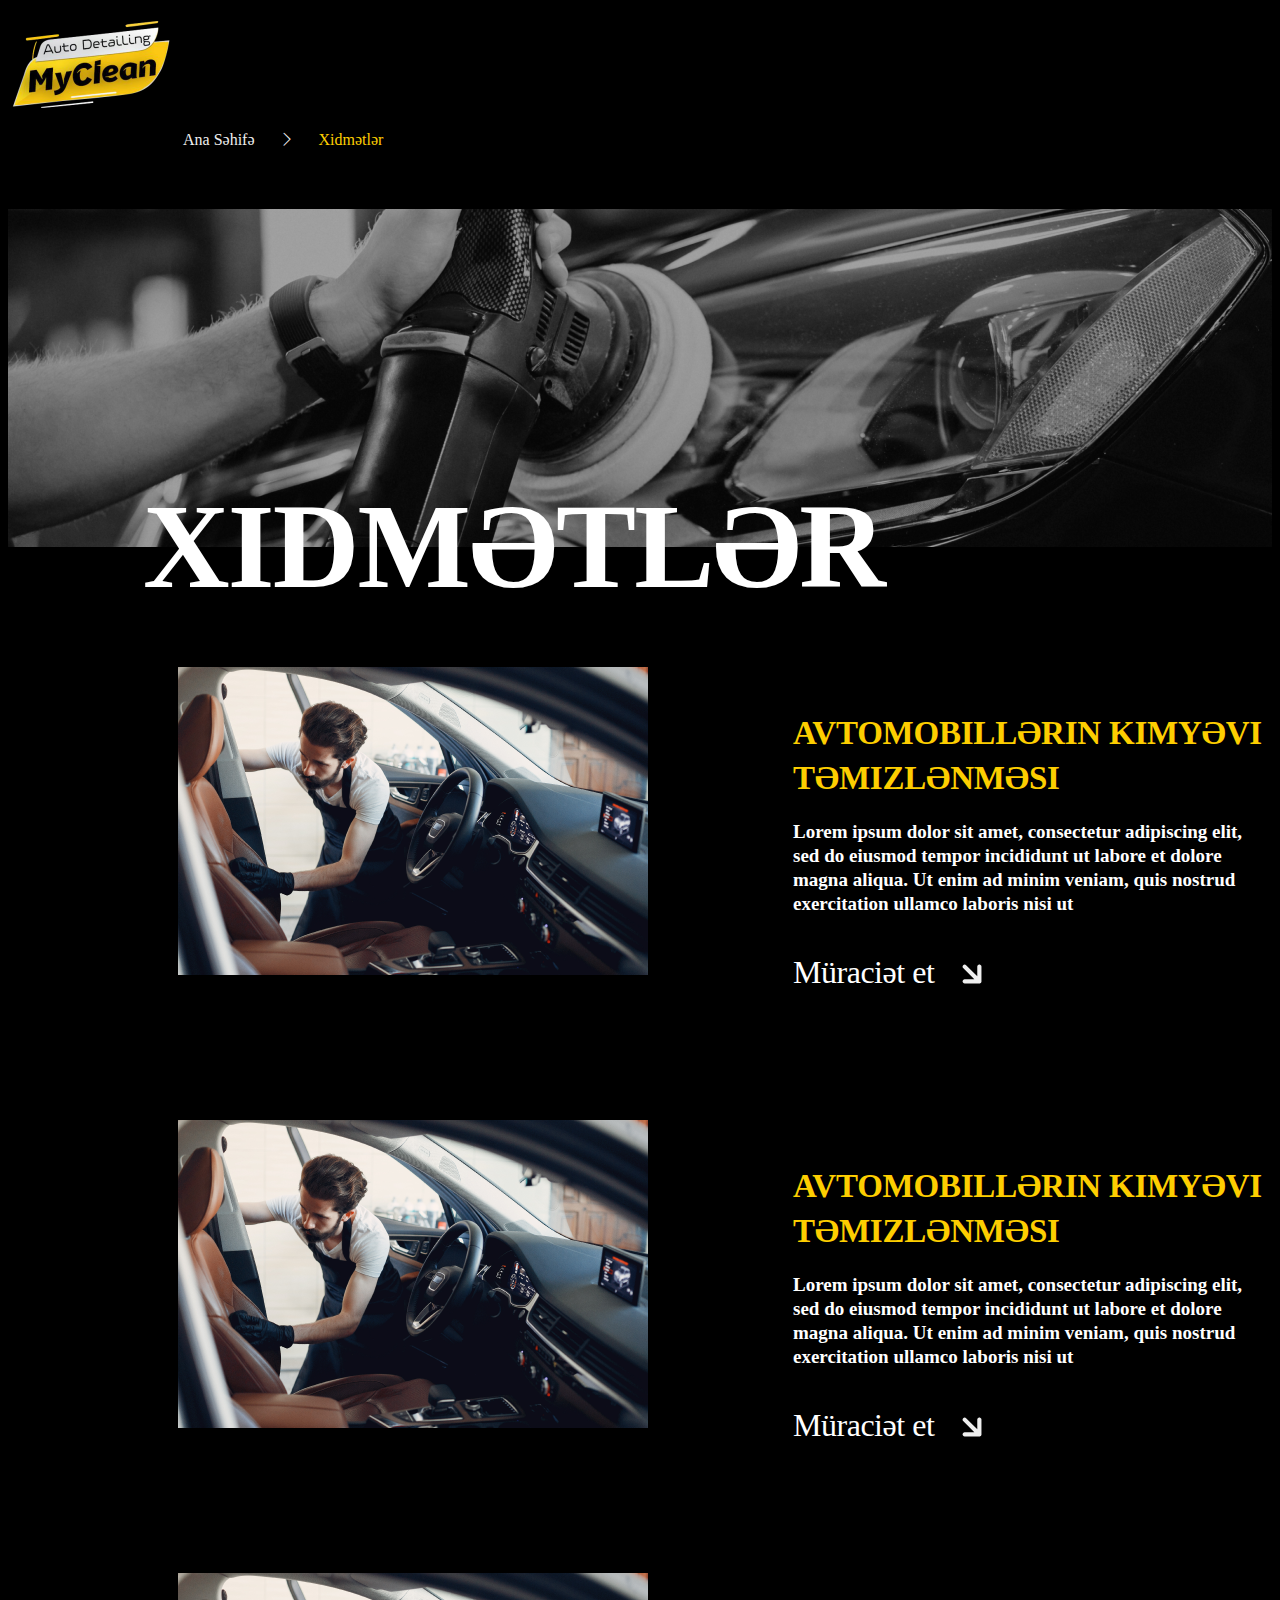
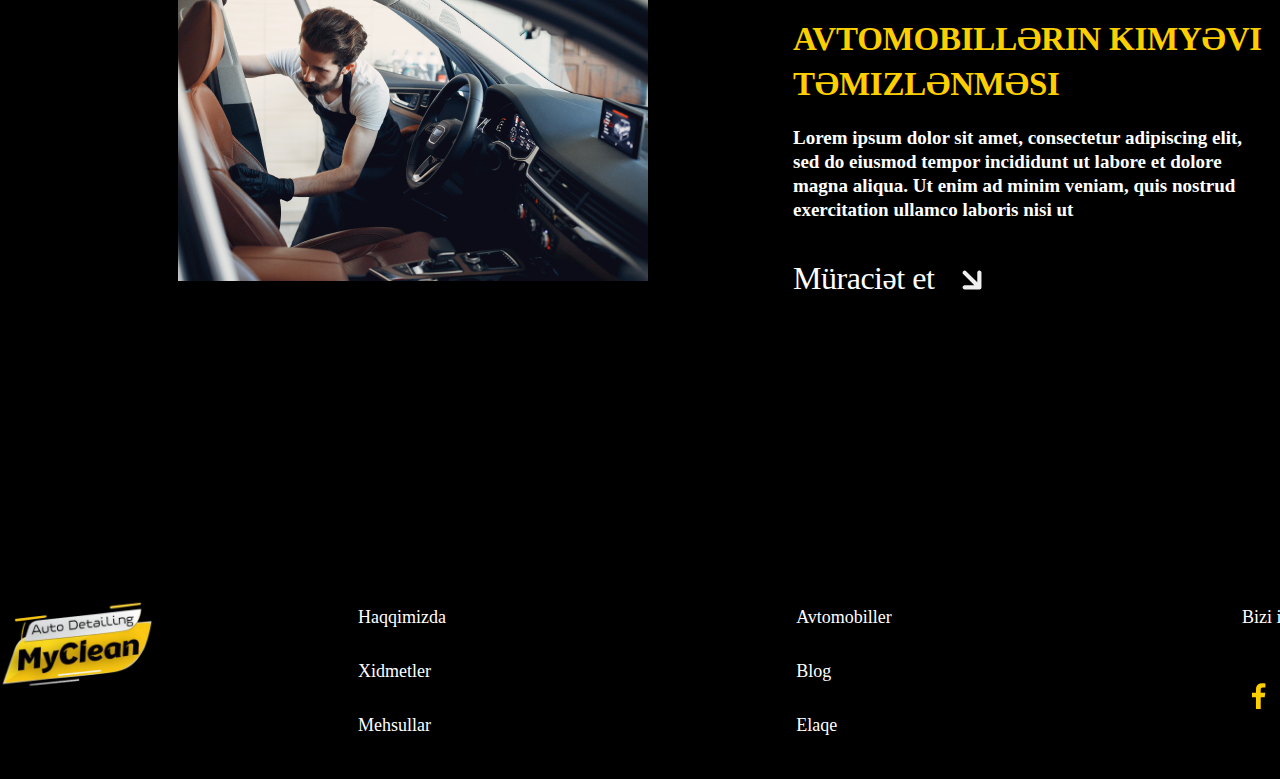
<file: service.html>
<!DOCTYPE html>
<html lang="en">
<head>
    <head>
        <meta charset="UTF-8">
        <meta name="viewport" content="width=device-width, initial-scale=1.0">
        <link rel="stylesheet" href="./assets/css/main.css">
        <link rel="stylesheet" href="https://cdn.jsdelivr.net/npm/bootstrap-icons@1.11.1/font/bootstrap-icons.css">
        <link rel="icon" href="./assets/images/logo/dssd 3.png" sizes="32x32" />
        <title>Service</title>
    </head>
</head>
<body>
    <header style="height: 55px;">
        <div class="container">
            <nav>
                <ul>
                    <li>
                        <div class="logo">
                            <a href="./index.html">
                                <img width="100%" src="./assets/images/logo/dssd 3.png" alt="">
                            </a>
                        </div>

                    </li>
                    <li>
                        <div class="right">
                            <div class="language">
                                Az
                                <!-- icon -->
                                <svg xmlns="http://www.w3.org/2000/svg" width="11" height="7" viewbox="0 0 11 7"
                                    fill="none">
                                    <path
                                        d="M10.2458 0.290792C10.0584 0.104542 9.80498 0 9.5408 0C9.27661 0 9.02316 0.104542 8.8358 0.290792L5.2458 3.83079L1.7058 0.290792C1.51844 0.104542 1.26498 0 1.0008 0C0.736612 0 0.483161 0.104542 0.295798 0.290792C0.20207 0.383755 0.127675 0.494356 0.0769067 0.616216C0.026138 0.738075 0 0.868781 0 1.00079C0 1.1328 0.026138 1.26351 0.0769067 1.38537C0.127675 1.50723 0.20207 1.61783 0.295798 1.71079L4.5358 5.95079C4.62876 6.04452 4.73936 6.11891 4.86122 6.16968C4.98308 6.22045 5.11379 6.24659 5.2458 6.24659C5.37781 6.24659 5.50852 6.22045 5.63037 6.16968C5.75223 6.11891 5.86283 6.04452 5.9558 5.95079L10.2458 1.71079C10.3395 1.61783 10.4139 1.50723 10.4647 1.38537C10.5155 1.26351 10.5416 1.1328 10.5416 1.00079C10.5416 0.868781 10.5155 0.738075 10.4647 0.616216C10.4139 0.494356 10.3395 0.383755 10.2458 0.290792Z"
                                        fill="#EFEFEF" />
                                </svg>
                            </div>
                            <div class="hamburger">
                                <svg xmlns="http://www.w3.org/2000/svg" width="28" height="16" viewbox="0 0 28 16"
                                    fill="none">
                                    <path
                                        d="M15.4 13.3333H1.4C1.0287 13.3333 0.672601 13.4738 0.41005 13.7239C0.1475 13.9739 0 14.313 0 14.6667C0 15.0203 0.1475 15.3594 0.41005 15.6095C0.672601 15.8595 1.0287 16 1.4 16H15.4C15.7713 16 16.1274 15.8595 16.3899 15.6095C16.6525 15.3594 16.8 15.0203 16.8 14.6667C16.8 14.313 16.6525 13.9739 16.3899 13.7239C16.1274 13.4738 15.7713 13.3333 15.4 13.3333ZM1.4 2.66667H26.6C26.9713 2.66667 27.3274 2.52619 27.59 2.27614C27.8525 2.02609 28 1.68696 28 1.33333C28 0.979711 27.8525 0.640573 27.59 0.390525C27.3274 0.140476 26.9713 0 26.6 0H1.4C1.0287 0 0.672601 0.140476 0.41005 0.390525C0.1475 0.640573 0 0.979711 0 1.33333C0 1.68696 0.1475 2.02609 0.41005 2.27614C0.672601 2.52619 1.0287 2.66667 1.4 2.66667ZM26.6 6.66667H1.4C1.0287 6.66667 0.672601 6.80714 0.41005 7.05719C0.1475 7.30724 0 7.64638 0 8C0 8.35362 0.1475 8.69276 0.41005 8.94281C0.672601 9.19286 1.0287 9.33333 1.4 9.33333H26.6C26.9713 9.33333 27.3274 9.19286 27.59 8.94281C27.8525 8.69276 28 8.35362 28 8C28 7.64638 27.8525 7.30724 27.59 7.05719C27.3274 6.80714 26.9713 6.66667 26.6 6.66667Z"
                                        fill="#EFEFEF" />
                                </svg>
                            </div>
                        </div>
                    </li>
                </ul>
            </nav>
    </header>
    <main>
        <section id="nav">
            <div class="container">
                <div class="navigation">
                    <span>
                        <a href="./index.html">Ana Səhifə</a>
                    </span>
                    <span>
                        <i class="bi bi-chevron-right"></i>
                    </span>
                    <span>
                        <a class="t-yellow" href="./service.html">Xidmətlər</a>
                    </span>
                </div>


            </div>
        </section>
        <section id="backimage_title_service">
            <div class="backimage">
            </div>
            <div class="title">
                <p>
                    Xidmətlər
                </p>
            </div>
        </section>
        <section id="service">
            <div class="container">
                <div class="image">
                    <img src="./assets/images/2222.png" alt="">
                </div>
                <div class="title_div">
                    <div class="title">
                        <div class="title_h4">
                            <h4>
                                Avtomobillərin kimyəvi təmizlənməsi
                            </h4>
                        </div>
                        <div class="title_text">
                            <p>
                                Lorem ipsum dolor sit amet, consectetur adipiscing elit, sed do eiusmod tempor
                                incididunt ut
                                labore et dolore magna aliqua. Ut enim ad minim veniam, quis nostrud exercitation
                                ullamco
                                laboris nisi ut <br>
                            </p>
                        </div>
                        <div class="a_and_svg">
                            <a >Müraciət et


                            </a>
                            <svg xmlns="http://www.w3.org/2000/svg" width="36" height="36" viewBox="0 0 36 36"
                                fill="none">
                                <path
                                    d="M9.16174 12.1082L20.3475 23.2939L10.6415 23.2732C10.0868 23.2729 9.55498 23.4929 9.16301 23.8848C8.77103 24.2768 8.55101 24.8086 8.55136 25.3633C8.5517 25.918 8.77238 26.4501 9.16484 26.8426C9.5573 27.235 10.0894 27.4557 10.6441 27.4561L25.3725 27.4652C25.6466 27.4594 25.9169 27.3995 26.1677 27.2889C26.6735 27.078 27.0754 26.676 27.2864 26.1703C27.3969 25.9194 27.4568 25.6492 27.4626 25.375L27.4535 10.6467C27.4544 10.3717 27.4009 10.0992 27.2961 9.84488C27.1912 9.59056 27.0371 9.35946 26.8425 9.1649C26.648 8.97035 26.4169 8.8162 26.1625 8.71133C25.9082 8.60647 25.6357 8.55298 25.3608 8.55393C25.0858 8.55264 24.8134 8.60579 24.5592 8.71034C24.305 8.81489 24.0741 8.96876 23.8798 9.16307C23.6854 9.35738 23.5316 9.58829 23.427 9.84248C23.3225 10.0967 23.2693 10.3691 23.2706 10.6441L23.2914 20.3501L12.1056 9.16431C11.7147 8.77345 11.1848 8.55367 10.6324 8.55333C10.0799 8.55299 9.55029 8.77211 9.15991 9.16249C8.76953 9.55287 8.55041 10.0825 8.55075 10.6349C8.55109 11.1874 8.77087 11.7173 9.16174 12.1082Z"
                                    fill="#EFEFEF" />
                            </svg>
                        </div>
                    </div>
                </div>
                <div class="image">
                    <img src="./assets/images/2222.png" alt="">
                </div>
                <div class="title_div">
                    <div class="title">
                        <div class="title_h4">
                            <h4>
                                Avtomobillərin kimyəvi təmizlənməsi
                            </h4>
                        </div>
                        <div class="title_text">
                            <p>
                                Lorem ipsum dolor sit amet, consectetur adipiscing elit, sed do eiusmod tempor
                                incididunt ut
                                labore et dolore magna aliqua. Ut enim ad minim veniam, quis nostrud exercitation
                                ullamco
                                laboris nisi ut <br>
                            </p>
                        </div>
                        <div class="a_and_svg">
                            <a href="./service_detail.html">Müraciət et


                            </a>
                            <svg xmlns="http://www.w3.org/2000/svg" width="36" height="36" viewBox="0 0 36 36"
                                fill="none">
                                <path
                                    d="M9.16174 12.1082L20.3475 23.2939L10.6415 23.2732C10.0868 23.2729 9.55498 23.4929 9.16301 23.8848C8.77103 24.2768 8.55101 24.8086 8.55136 25.3633C8.5517 25.918 8.77238 26.4501 9.16484 26.8426C9.5573 27.235 10.0894 27.4557 10.6441 27.4561L25.3725 27.4652C25.6466 27.4594 25.9169 27.3995 26.1677 27.2889C26.6735 27.078 27.0754 26.676 27.2864 26.1703C27.3969 25.9194 27.4568 25.6492 27.4626 25.375L27.4535 10.6467C27.4544 10.3717 27.4009 10.0992 27.2961 9.84488C27.1912 9.59056 27.0371 9.35946 26.8425 9.1649C26.648 8.97035 26.4169 8.8162 26.1625 8.71133C25.9082 8.60647 25.6357 8.55298 25.3608 8.55393C25.0858 8.55264 24.8134 8.60579 24.5592 8.71034C24.305 8.81489 24.0741 8.96876 23.8798 9.16307C23.6854 9.35738 23.5316 9.58829 23.427 9.84248C23.3225 10.0967 23.2693 10.3691 23.2706 10.6441L23.2914 20.3501L12.1056 9.16431C11.7147 8.77345 11.1848 8.55367 10.6324 8.55333C10.0799 8.55299 9.55029 8.77211 9.15991 9.16249C8.76953 9.55287 8.55041 10.0825 8.55075 10.6349C8.55109 11.1874 8.77087 11.7173 9.16174 12.1082Z"
                                    fill="#EFEFEF" />
                            </svg>
                        </div>
                    </div>
                </div>
                <div class="image">
                    <img src="./assets/images/2222.png" alt="">
                </div>
                <div class="title_div">
                    <div class="title">
                        <div class="title_h4">
                            <h4>
                                Avtomobillərin kimyəvi təmizlənməsi
                            </h4>
                        </div>
                        <div class="title_text">
                            <p>
                                Lorem ipsum dolor sit amet, consectetur adipiscing elit, sed do eiusmod tempor
                                incididunt ut
                                labore et dolore magna aliqua. Ut enim ad minim veniam, quis nostrud exercitation
                                ullamco
                                laboris nisi ut <br>
                            </p>
                        </div>
                        <div class="a_and_svg">
                            <a href="./service_detail.html">Müraciət et
                            </a>
                            <svg xmlns="http://www.w3.org/2000/svg" width="36" height="36" viewBox="0 0 36 36"
                                fill="none">
                                <path
                                    d="M9.16174 12.1082L20.3475 23.2939L10.6415 23.2732C10.0868 23.2729 9.55498 23.4929 9.16301 23.8848C8.77103 24.2768 8.55101 24.8086 8.55136 25.3633C8.5517 25.918 8.77238 26.4501 9.16484 26.8426C9.5573 27.235 10.0894 27.4557 10.6441 27.4561L25.3725 27.4652C25.6466 27.4594 25.9169 27.3995 26.1677 27.2889C26.6735 27.078 27.0754 26.676 27.2864 26.1703C27.3969 25.9194 27.4568 25.6492 27.4626 25.375L27.4535 10.6467C27.4544 10.3717 27.4009 10.0992 27.2961 9.84488C27.1912 9.59056 27.0371 9.35946 26.8425 9.1649C26.648 8.97035 26.4169 8.8162 26.1625 8.71133C25.9082 8.60647 25.6357 8.55298 25.3608 8.55393C25.0858 8.55264 24.8134 8.60579 24.5592 8.71034C24.305 8.81489 24.0741 8.96876 23.8798 9.16307C23.6854 9.35738 23.5316 9.58829 23.427 9.84248C23.3225 10.0967 23.2693 10.3691 23.2706 10.6441L23.2914 20.3501L12.1056 9.16431C11.7147 8.77345 11.1848 8.55367 10.6324 8.55333C10.0799 8.55299 9.55029 8.77211 9.15991 9.16249C8.76953 9.55287 8.55041 10.0825 8.55075 10.6349C8.55109 11.1874 8.77087 11.7173 9.16174 12.1082Z"
                                    fill="#EFEFEF" />
                            </svg>
                        </div>
                    </div>
                </div>
            </div>
        </section>
    </main>
    <footer style="margin-top: 200px;">
        <div class="container">
            <ul>
                <li>
                    <a href="./index.html">
                        <div class="logo"><img width="100%" src="./assets/images/logo/dssd 3.png" alt=""></div>
                    </a>
                </li>
                <li>
                    <a href="./about.html">Haqqimizda</a>
                    <a href="./service.html">Xidmetler</a>
                    <a href="./products.html">Mehsullar</a>
                </li>
                <li>
                    <a href="./cars.html">Avtomobiller</a>
                    <a href="./blog.html">Blog</a>
                    <a href="./contact.html">Elaqe</a>
                </li>
                <li >
                    <a href="">Bizi izle</a><br>
               <div style="display: flex;">
                <div style="margin: 10px;" class="fb-icon">
                    <a href="">
                        <svg xmlns="http://www.w3.org/2000/svg" width="14" height="27" viewbox="0 0 14 27"
                            fill="none">
                            <path
                                d="M10.9988 4.51168H13.4286V0.401685C12.2521 0.279351 11.07 0.218953 9.88725 0.220742C6.37179 0.220742 3.96783 2.36621 3.96783 6.29526V9.68149H0V14.2826H3.96783V26.0698H8.72405V14.2826H12.6789L13.2735 9.68149H8.72405V6.74762C8.72405 5.39055 9.08593 4.51168 10.9988 4.51168Z"
                                fill="#FDCE00"></path>
                        </svg>
                    </a>
                </div>
                <div style="margin: 10px;" class="ig-icon">
                    <a href="">
                        <svg xmlns="http://www.w3.org/2000/svg" width="32" height="32" viewbox="0 0 32 32"
                            fill="none">
                            <path
                                d="M16.1303 10.6998C13.8552 10.6998 11.9985 12.5564 11.9985 14.8316C11.9985 17.1067 13.8552 18.9634 16.1303 18.9634C18.4055 18.9634 20.2622 17.1067 20.2622 14.8316C20.2622 12.5564 18.4055 10.6998 16.1303 10.6998ZM28.5227 14.8316C28.5227 13.1206 28.5382 11.4251 28.4421 9.71717C28.346 7.7334 27.8935 5.97281 26.4428 4.52218C24.9891 3.06845 23.2316 2.61901 21.2478 2.52292C19.5368 2.42683 17.8413 2.44233 16.1334 2.44233C14.4224 2.44233 12.7269 2.42683 11.0191 2.52292C9.03528 2.61901 7.27469 3.07155 5.82406 4.52218C4.37033 5.97591 3.92089 7.7334 3.8248 9.71717C3.72871 11.4282 3.74421 13.1237 3.74421 14.8316C3.74421 16.5395 3.72871 18.2381 3.8248 19.946C3.92089 21.9297 4.37343 23.6903 5.82406 25.141C7.27779 26.5947 9.03528 27.0441 11.0191 27.1402C12.7301 27.2363 14.4255 27.2208 16.1334 27.2208C17.8444 27.2208 19.5399 27.2363 21.2478 27.1402C23.2316 27.0441 24.9922 26.5916 26.4428 25.141C27.8966 23.6872 28.346 21.9297 28.4421 19.946C28.5413 18.2381 28.5227 16.5426 28.5227 14.8316ZM16.1303 21.1889C12.6123 21.1889 9.773 18.3497 9.773 14.8316C9.773 11.3135 12.6123 8.47422 16.1303 8.47422C19.6484 8.47422 22.4877 11.3135 22.4877 14.8316C22.4877 18.3497 19.6484 21.1889 16.1303 21.1889ZM22.7481 9.69857C21.9267 9.69857 21.2633 9.03525 21.2633 8.21385C21.2633 7.39245 21.9267 6.72912 22.7481 6.72912C23.5695 6.72912 24.2328 7.39245 24.2328 8.21385C24.233 8.40889 24.1948 8.60207 24.1203 8.78232C24.0457 8.96256 23.9364 9.12634 23.7985 9.26425C23.6606 9.40217 23.4968 9.51153 23.3165 9.58605C23.1363 9.66058 22.9431 9.69882 22.7481 9.69857Z"
                                fill="#FDCE00"></path>
                        </svg>
                    </a>
                </div>
               </div>


                </li>

                </li>
            </ul>
        </div>
    </footer>
</body>
</html>
</file>
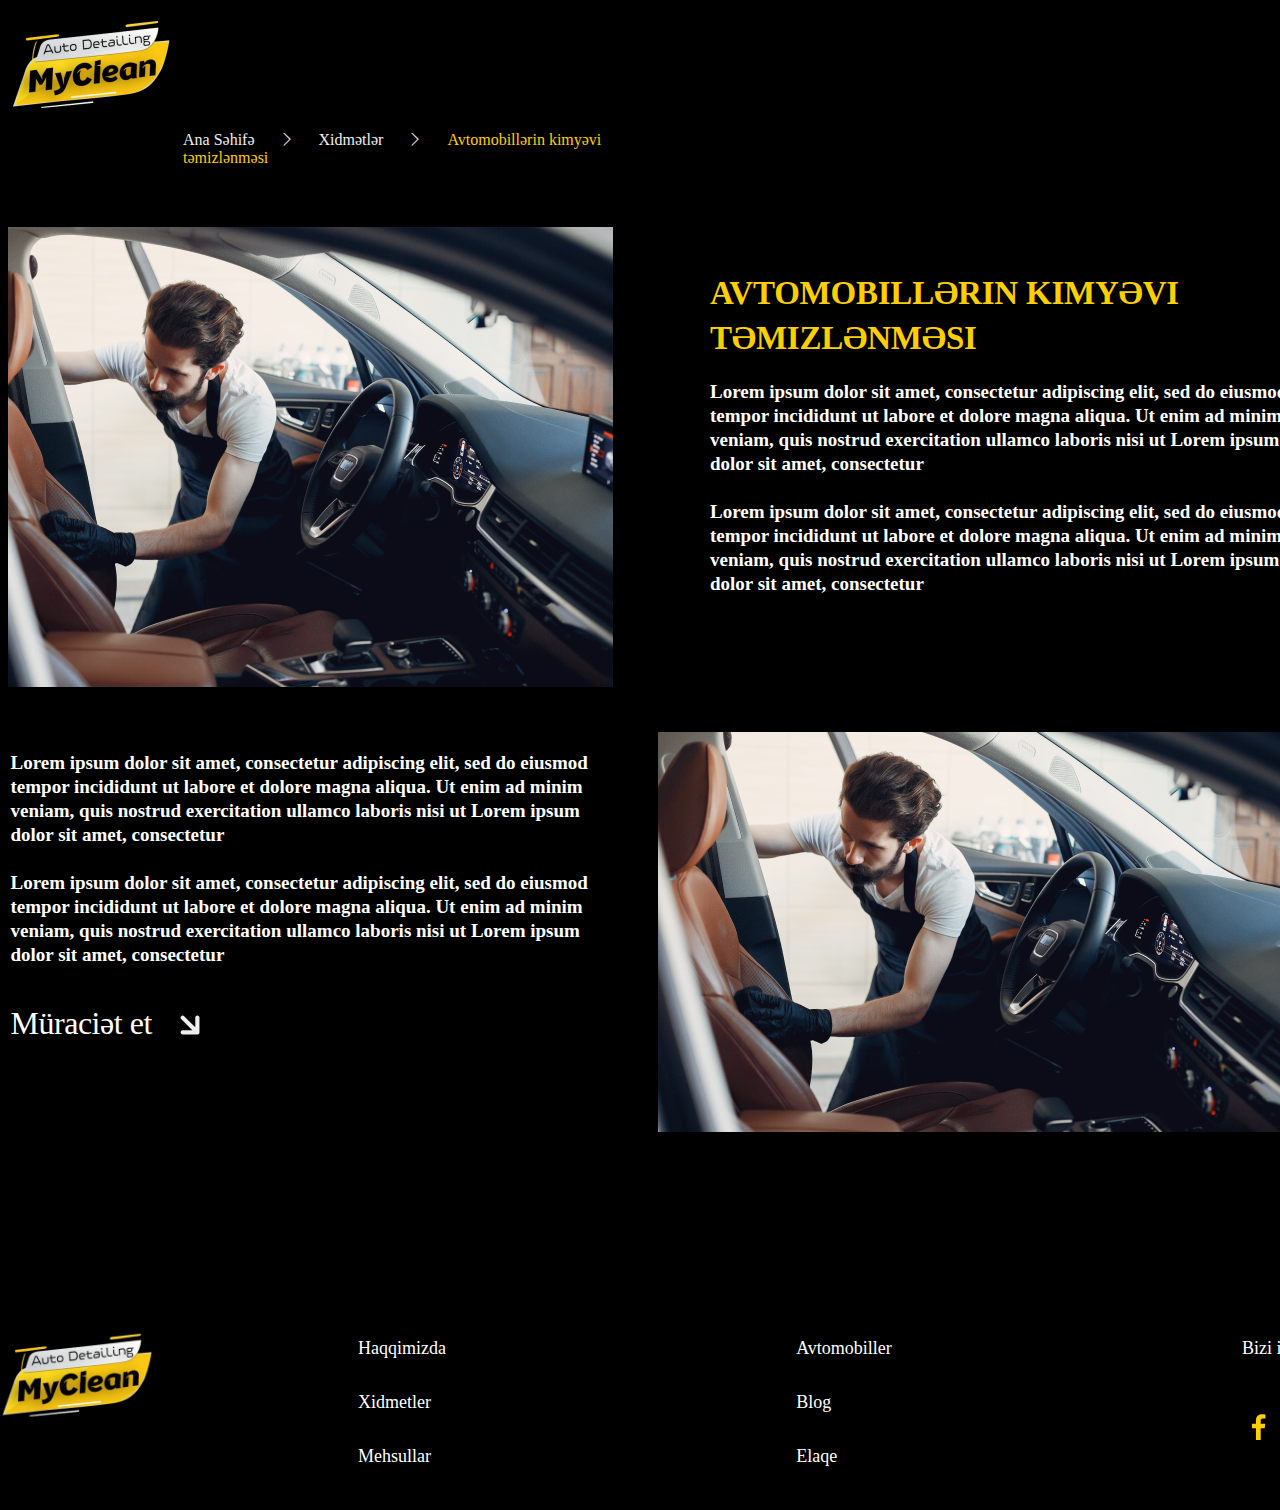
<file: service_detail.html>
<!DOCTYPE html>
<html lang="en">
<head>
    <meta charset="UTF-8">
    <meta name="viewport" content="width=device-width, initial-scale=1.0">
    <link rel="stylesheet" href="./assets/css/main.css">
    <link rel="stylesheet" href="https://cdn.jsdelivr.net/npm/bootstrap-icons@1.11.1/font/bootstrap-icons.css">
    <link rel="icon" href="./assets/images/logo/dssd 3.png" sizes="32x32" />
    <title>Service Detail</title>
</head>
<body>
    <header style="height: 55px;">
        <div class="container">
            <nav>
                <ul>
                    <li>
                        <div class="logo">
                            <a href="./index.html">
                                <img width="100%" src="./assets/images/logo/dssd 3.png" alt="">
                            </a>
                        </div>

                    </li>
                    <li>
                        <div class="right">
                            <div class="language">
                                Az
                                <!-- icon -->
                                <svg xmlns="http://www.w3.org/2000/svg" width="11" height="7" viewbox="0 0 11 7"
                                    fill="none">
                                    <path
                                        d="M10.2458 0.290792C10.0584 0.104542 9.80498 0 9.5408 0C9.27661 0 9.02316 0.104542 8.8358 0.290792L5.2458 3.83079L1.7058 0.290792C1.51844 0.104542 1.26498 0 1.0008 0C0.736612 0 0.483161 0.104542 0.295798 0.290792C0.20207 0.383755 0.127675 0.494356 0.0769067 0.616216C0.026138 0.738075 0 0.868781 0 1.00079C0 1.1328 0.026138 1.26351 0.0769067 1.38537C0.127675 1.50723 0.20207 1.61783 0.295798 1.71079L4.5358 5.95079C4.62876 6.04452 4.73936 6.11891 4.86122 6.16968C4.98308 6.22045 5.11379 6.24659 5.2458 6.24659C5.37781 6.24659 5.50852 6.22045 5.63037 6.16968C5.75223 6.11891 5.86283 6.04452 5.9558 5.95079L10.2458 1.71079C10.3395 1.61783 10.4139 1.50723 10.4647 1.38537C10.5155 1.26351 10.5416 1.1328 10.5416 1.00079C10.5416 0.868781 10.5155 0.738075 10.4647 0.616216C10.4139 0.494356 10.3395 0.383755 10.2458 0.290792Z"
                                        fill="#EFEFEF" />
                                </svg>
                            </div>
                            <div class="hamburger">
                                <svg xmlns="http://www.w3.org/2000/svg" width="28" height="16" viewbox="0 0 28 16"
                                    fill="none">
                                    <path
                                        d="M15.4 13.3333H1.4C1.0287 13.3333 0.672601 13.4738 0.41005 13.7239C0.1475 13.9739 0 14.313 0 14.6667C0 15.0203 0.1475 15.3594 0.41005 15.6095C0.672601 15.8595 1.0287 16 1.4 16H15.4C15.7713 16 16.1274 15.8595 16.3899 15.6095C16.6525 15.3594 16.8 15.0203 16.8 14.6667C16.8 14.313 16.6525 13.9739 16.3899 13.7239C16.1274 13.4738 15.7713 13.3333 15.4 13.3333ZM1.4 2.66667H26.6C26.9713 2.66667 27.3274 2.52619 27.59 2.27614C27.8525 2.02609 28 1.68696 28 1.33333C28 0.979711 27.8525 0.640573 27.59 0.390525C27.3274 0.140476 26.9713 0 26.6 0H1.4C1.0287 0 0.672601 0.140476 0.41005 0.390525C0.1475 0.640573 0 0.979711 0 1.33333C0 1.68696 0.1475 2.02609 0.41005 2.27614C0.672601 2.52619 1.0287 2.66667 1.4 2.66667ZM26.6 6.66667H1.4C1.0287 6.66667 0.672601 6.80714 0.41005 7.05719C0.1475 7.30724 0 7.64638 0 8C0 8.35362 0.1475 8.69276 0.41005 8.94281C0.672601 9.19286 1.0287 9.33333 1.4 9.33333H26.6C26.9713 9.33333 27.3274 9.19286 27.59 8.94281C27.8525 8.69276 28 8.35362 28 8C28 7.64638 27.8525 7.30724 27.59 7.05719C27.3274 6.80714 26.9713 6.66667 26.6 6.66667Z"
                                        fill="#EFEFEF" />
                                </svg>
                            </div>
                        </div>
                    </li>
                </ul>
            </nav>
    </header>
    <main>
        <section id="nav">
            <div class="container">
                <div class="navigation">
                    <span>
                        <a href="./index.html">Ana Səhifə</a>
                    </span>
                    <span class="second">
                        <i class="bi bi-chevron-right"></i>
                    </span>
                    <span class="second">
                        <a href="./service.html">Xidmətlər</a>
                    </span>
                    <span>
                        <i class="bi bi-chevron-right"></i>
                    </span>
                    <span>
                        <a class="t-yellow" href="./service_detail.html">Avtomobillərin kimyəvi təmizlənməsi</a>
                    </span>
                </div>


            </div>
        </section>

        <section id="service_detail">
            <div class="container">
                <div class="image">
                    <img src="./assets/images/Rectangle 21.png" alt="">
                </div>
                <div class="title_div">
                    <div class="title">
                        <div class="title_h4">
                            <h4>
                                Avtomobillərin kimyəvi təmizlənməsi
                            </h4>
                        </div>
                        <div class="title_text">
                            <p>
                                Lorem ipsum dolor sit amet, consectetur adipiscing elit, sed do eiusmod tempor incididunt ut labore et dolore magna aliqua. Ut enim ad minim veniam, quis nostrud exercitation ullamco laboris nisi ut Lorem ipsum dolor sit amet, consectetur 
                                <br>
                                <br>
                                Lorem ipsum dolor sit amet, consectetur adipiscing elit, sed do eiusmod tempor incididunt ut labore et dolore magna aliqua. Ut enim ad minim veniam, quis nostrud exercitation ullamco laboris nisi ut Lorem ipsum dolor sit amet, consectetur 
                                
                                
                            </p>
                        </div>
                    </div>
                </div>
                <div class="title_div first">
                    <div class="title">
                        <div class="title_text">
                            <p>
                                Lorem ipsum dolor sit amet, consectetur adipiscing elit, sed do eiusmod tempor
                                incididunt ut labore et dolore magna aliqua. Ut enim ad minim veniam, quis nostrud
                                exercitation ullamco laboris nisi ut Lorem ipsum dolor sit amet, consectetur
                                <br>
                                <br>
                                Lorem ipsum dolor sit amet, consectetur adipiscing elit, sed do eiusmod tempor
                                incididunt ut labore et dolore magna aliqua. Ut enim ad minim veniam, quis nostrud
                                exercitation ullamco laboris nisi ut Lorem ipsum dolor sit amet, consectetur

                                <br>
                            </p>
                        </div>
                        <div class="a_and_svg">
                            <a >Müraciət et
                            </a>
                            <svg xmlns="http://www.w3.org/2000/svg" width="36" height="36" viewBox="0 0 36 36"
                                fill="none">
                                <path
                                    d="M9.16174 12.1082L20.3475 23.2939L10.6415 23.2732C10.0868 23.2729 9.55498 23.4929 9.16301 23.8848C8.77103 24.2768 8.55101 24.8086 8.55136 25.3633C8.5517 25.918 8.77238 26.4501 9.16484 26.8426C9.5573 27.235 10.0894 27.4557 10.6441 27.4561L25.3725 27.4652C25.6466 27.4594 25.9169 27.3995 26.1677 27.2889C26.6735 27.078 27.0754 26.676 27.2864 26.1703C27.3969 25.9194 27.4568 25.6492 27.4626 25.375L27.4535 10.6467C27.4544 10.3717 27.4009 10.0992 27.2961 9.84488C27.1912 9.59056 27.0371 9.35946 26.8425 9.1649C26.648 8.97035 26.4169 8.8162 26.1625 8.71133C25.9082 8.60647 25.6357 8.55298 25.3608 8.55393C25.0858 8.55264 24.8134 8.60579 24.5592 8.71034C24.305 8.81489 24.0741 8.96876 23.8798 9.16307C23.6854 9.35738 23.5316 9.58829 23.427 9.84248C23.3225 10.0967 23.2693 10.3691 23.2706 10.6441L23.2914 20.3501L12.1056 9.16431C11.7147 8.77345 11.1848 8.55367 10.6324 8.55333C10.0799 8.55299 9.55029 8.77211 9.15991 9.16249C8.76953 9.55287 8.55041 10.0825 8.55075 10.6349C8.55109 11.1874 8.77087 11.7173 9.16174 12.1082Z"
                                    fill="#EFEFEF" />
                            </svg>
                        </div>
                    </div>
                </div>
                <div class="image">
                    <img src="./assets/images/3333.png" alt="">
                </div>
                <div class="title_div second" style="display: none;">
                    <div class="title">
                        <div class="title_text">
                            <p>
                                Lorem ipsum dolor sit amet, consectetur adipiscing elit, sed do eiusmod tempor
                                incididunt ut labore et dolore magna aliqua. Ut enim ad minim veniam, quis nostrud
                                exercitation ullamco laboris nisi ut Lorem ipsum dolor sit amet, consectetur
                                <br>
                                <br>
                                Lorem ipsum dolor sit amet, consectetur adipiscing elit, sed do eiusmod tempor
                                incididunt ut labore et dolore magna aliqua. Ut enim ad minim veniam, quis nostrud
                                exercitation ullamco laboris nisi ut Lorem ipsum dolor sit amet, consectetur

                                <br>
                            </p>
                        </div>
                        <div class="a_and_svg">
                            <a >Müraciət et
                            </a>
                            <svg xmlns="http://www.w3.org/2000/svg" width="36" height="36" viewBox="0 0 36 36"
                                fill="none">
                                <path
                                    d="M9.16174 12.1082L20.3475 23.2939L10.6415 23.2732C10.0868 23.2729 9.55498 23.4929 9.16301 23.8848C8.77103 24.2768 8.55101 24.8086 8.55136 25.3633C8.5517 25.918 8.77238 26.4501 9.16484 26.8426C9.5573 27.235 10.0894 27.4557 10.6441 27.4561L25.3725 27.4652C25.6466 27.4594 25.9169 27.3995 26.1677 27.2889C26.6735 27.078 27.0754 26.676 27.2864 26.1703C27.3969 25.9194 27.4568 25.6492 27.4626 25.375L27.4535 10.6467C27.4544 10.3717 27.4009 10.0992 27.2961 9.84488C27.1912 9.59056 27.0371 9.35946 26.8425 9.1649C26.648 8.97035 26.4169 8.8162 26.1625 8.71133C25.9082 8.60647 25.6357 8.55298 25.3608 8.55393C25.0858 8.55264 24.8134 8.60579 24.5592 8.71034C24.305 8.81489 24.0741 8.96876 23.8798 9.16307C23.6854 9.35738 23.5316 9.58829 23.427 9.84248C23.3225 10.0967 23.2693 10.3691 23.2706 10.6441L23.2914 20.3501L12.1056 9.16431C11.7147 8.77345 11.1848 8.55367 10.6324 8.55333C10.0799 8.55299 9.55029 8.77211 9.15991 9.16249C8.76953 9.55287 8.55041 10.0825 8.55075 10.6349C8.55109 11.1874 8.77087 11.7173 9.16174 12.1082Z"
                                    fill="#EFEFEF" />
                            </svg>
                        </div>
                    </div>
                </div>
            </div>
            
        </section>
    </main>
    <footer style="margin-top: 200px;">
        <div class="container">
            <ul>
                <li>
                    <a href="./index.html">
                        <div class="logo"><img width="100%" src="./assets/images/logo/dssd 3.png" alt=""></div>
                    </a>
                </li>
                <li>
                    <a href="./about.html">Haqqimizda</a>
                    <a href="./service.html">Xidmetler</a>
                    <a href="./products.html">Mehsullar</a>
                </li>
                <li>
                    <a href="./cars.html">Avtomobiller</a>
                    <a href="./blog.html">Blog</a>
                    <a href="./contact.html">Elaqe</a>
                </li>
                <li >
                    <a href="">Bizi izle</a><br>
               <div style="display: flex;">
                <div style="margin: 10px;" class="fb-icon">
                    <a href="">
                        <svg xmlns="http://www.w3.org/2000/svg" width="14" height="27" viewbox="0 0 14 27"
                            fill="none">
                            <path
                                d="M10.9988 4.51168H13.4286V0.401685C12.2521 0.279351 11.07 0.218953 9.88725 0.220742C6.37179 0.220742 3.96783 2.36621 3.96783 6.29526V9.68149H0V14.2826H3.96783V26.0698H8.72405V14.2826H12.6789L13.2735 9.68149H8.72405V6.74762C8.72405 5.39055 9.08593 4.51168 10.9988 4.51168Z"
                                fill="#FDCE00"></path>
                        </svg>
                    </a>
                </div>
                <div style="margin: 10px;" class="ig-icon">
                    <a href="">
                        <svg xmlns="http://www.w3.org/2000/svg" width="32" height="32" viewbox="0 0 32 32"
                            fill="none">
                            <path
                                d="M16.1303 10.6998C13.8552 10.6998 11.9985 12.5564 11.9985 14.8316C11.9985 17.1067 13.8552 18.9634 16.1303 18.9634C18.4055 18.9634 20.2622 17.1067 20.2622 14.8316C20.2622 12.5564 18.4055 10.6998 16.1303 10.6998ZM28.5227 14.8316C28.5227 13.1206 28.5382 11.4251 28.4421 9.71717C28.346 7.7334 27.8935 5.97281 26.4428 4.52218C24.9891 3.06845 23.2316 2.61901 21.2478 2.52292C19.5368 2.42683 17.8413 2.44233 16.1334 2.44233C14.4224 2.44233 12.7269 2.42683 11.0191 2.52292C9.03528 2.61901 7.27469 3.07155 5.82406 4.52218C4.37033 5.97591 3.92089 7.7334 3.8248 9.71717C3.72871 11.4282 3.74421 13.1237 3.74421 14.8316C3.74421 16.5395 3.72871 18.2381 3.8248 19.946C3.92089 21.9297 4.37343 23.6903 5.82406 25.141C7.27779 26.5947 9.03528 27.0441 11.0191 27.1402C12.7301 27.2363 14.4255 27.2208 16.1334 27.2208C17.8444 27.2208 19.5399 27.2363 21.2478 27.1402C23.2316 27.0441 24.9922 26.5916 26.4428 25.141C27.8966 23.6872 28.346 21.9297 28.4421 19.946C28.5413 18.2381 28.5227 16.5426 28.5227 14.8316ZM16.1303 21.1889C12.6123 21.1889 9.773 18.3497 9.773 14.8316C9.773 11.3135 12.6123 8.47422 16.1303 8.47422C19.6484 8.47422 22.4877 11.3135 22.4877 14.8316C22.4877 18.3497 19.6484 21.1889 16.1303 21.1889ZM22.7481 9.69857C21.9267 9.69857 21.2633 9.03525 21.2633 8.21385C21.2633 7.39245 21.9267 6.72912 22.7481 6.72912C23.5695 6.72912 24.2328 7.39245 24.2328 8.21385C24.233 8.40889 24.1948 8.60207 24.1203 8.78232C24.0457 8.96256 23.9364 9.12634 23.7985 9.26425C23.6606 9.40217 23.4968 9.51153 23.3165 9.58605C23.1363 9.66058 22.9431 9.69882 22.7481 9.69857Z"
                                fill="#FDCE00"></path>
                        </svg>
                    </a>
                </div>
               </div>


                </li>

                </li>
            </ul>
        </div>
    </footer>
</body>
</html>
</file>
<file: assets/css/main.css>
header {
  position: relative;
  height: 890px;
}
header .container {
  position: relative;
  width: 1550px;
  margin-right: auto;
  margin-left: auto;
}
header .container nav ul {
  display: flex;
  justify-content: space-between;
  align-items: center;
}
header .container nav ul li {
  z-index: 99;
}
header .container nav ul li .logo {
  width: 165px;
}
header .container nav ul li .right {
  display: flex;
}
header .container nav ul li .right .language {
  color: #FFF;
  font-family: Poppins;
  font-size: 16px;
  font-style: normal;
  font-weight: 400;
  line-height: 16px;
  letter-spacing: 0.08px;
  margin-right: 105px;
}
header .container nav ul li .right .language svg {
  position: relative;
  left: 35px;
}
header .container .detailed-img {
  display: flex;
  color: white;
}
header .container .detailed-img .left {
  z-index: 999;
  height: 763px;
}
header .container .detailed-img .left .title h1 {
  font-family: Bebas Neue;
  font-size: 120px;
  font-style: normal;
  font-weight: 400;
  line-height: 120px;
  letter-spacing: 6.2px;
  text-transform: uppercase;
  margin-bottom: 0px;
  width: 754px;
  padding-bottom: 20px;
}
header .container .detailed-img .left .text {
  width: 370px;
  padding-bottom: 40px;
}
header .container .detailed-img .left .text p {
  font-family: Poppins;
  font-size: 16px;
  font-style: normal;
  font-weight: 400;
  line-height: 24px;
  letter-spacing: 0.5px;
}
header .container .detailed-img .left .detailed-button {
  position: relative;
}
header .container .detailed-img .left .detailed-button a {
  color: #FFF;
  font-family: Poppins;
  font-size: 32px;
  font-style: normal;
  font-weight: 900;
  line-height: 32px;
  letter-spacing: -0.48px;
}
header .container .detailed-img .left .detailed-button p {
  width: 60px !important;
  position: absolute;
  top: -27px;
  left: 140px;
}
header .container .detailed-img .right .image {
  width: 670px;
  height: 898px;
  position: absolute;
  right: -3px;
  top: -15px;
}
header .container .Rating {
  height: 186px;
  flex-shrink: 0;
  background: var(--Yellow, #FDCE00);
  display: flex;
  justify-content: space-evenly;
  align-items: center;
  margin-left: -100px;
  margin-right: -100px;
}
header .container .Rating span {
  color: #000;
  text-align: center;
  font-family: Bebas Neue;
  font-size: 73px;
  font-style: normal;
  font-weight: 700;
  line-height: 73px;
  letter-spacing: -1.095px;
}
header .container .Rating .tex {
  color: var(--Black, #0E0E0E);
  text-align: center;
  font-family: Bebas Neue;
  font-size: 36px;
  font-style: normal;
  display: block;
  font-weight: 500;
  line-height: 38px;
}
@media screen and (max-width: 821px) {
  header .container {
    width: 770px;
  }
}
@media screen and (max-width: 391px) {
  header .container {
    width: 526px;
  }
}

#About {
  padding-top: 260px;
}
#About .container {
  width: 1320px;
  margin-right: auto;
  margin-left: auto;
}
#About .flex___container {
  display: flex;
  justify-content: space-between;
}
#About .flex___container .left h1 {
  color: var(--Yellow, #FDCE00);
  font-size: 120px;
  font-style: normal;
  font-weight: 500;
  line-height: 20px;
  letter-spacing: -1.8px;
  font-family: Bebas Neue;
}
#About .flex___container .left p {
  width: 470px;
  color: #FFF;
  font-family: Poppins;
  font-size: 16px;
  font-style: normal;
  font-weight: 400;
  line-height: 24px;
  margin-left: 120px;
}
#About .flex___container .left .detailed-button {
  position: relative;
}
#About .flex___container .left .detailed-button a {
  color: #FFF;
  font-family: Poppins;
  font-size: 32px;
  font-style: normal;
  font-weight: 500;
  line-height: 32px;
  letter-spacing: -0.48px;
  margin-left: 120px;
}
#About .flex___container .left .detailed-button p {
  width: 33px;
  height: 25px;
  position: absolute;
  top: -15px;
  left: 5px;
}
#About .flex___container .right {
  background-image: url("../../images/Rectangle 4.jpg");
  width: 605px;
  height: 500px;
  background-origin: border-box;
  background-size: cover;
  margin-right: -100px;
  margin-top: 50px;
}

#Products .container {
  width: 1320px;
  margin-right: auto;
  margin-left: auto;
}
#Products h1 {
  color: var(--Yellow, #FDCE00);
  font-size: 120px;
  font-style: normal;
  font-weight: 500;
  line-height: 20px;
  letter-spacing: -1.8px;
  font-family: Bebas Neue;
  height: 0px;
}
#Products .more {
  position: relative;
  text-align: end;
  padding-bottom: 25px;
}
#Products .more a {
  color: #FFF;
  font-size: 32px;
  font-style: normal;
  font-weight: 500;
  line-height: 32px;
  letter-spacing: -0.48px;
  font-family: Poppins;
  margin-right: 70px;
}
#Products .more p {
  text-align: end;
  width: 33px;
  height: 25px;
  position: absolute;
  bottom: 15px;
  right: 10px;
}
#Products .flex___container {
  display: flex;
  justify-content: center;
  gap: 75px;
}
#Products .flex___container .product {
  color: white;
}
#Products .flex___container .product .product-image {
  width: 270px;
  height: 246px;
}
#Products .flex___container .product .product-name {
  color: var(--White, #EFEFEF);
  font-size: 32px;
  font-style: normal;
  font-weight: 500;
  line-height: 36px;
  font-family: Bebas Neue;
  padding-top: 25px;
}
#Products .flex___container .product .product-price {
  color: #FFF;
  font-size: 24px;
  font-style: normal;
  font-weight: 400;
  line-height: 24px;
  letter-spacing: -0.12px;
  font-family: Poppins;
  padding-top: 45px;
}
#Products .flex___container .product .product-desc {
  width: 270px;
  color: #FFF;
  font-size: 16px;
  font-style: normal;
  font-weight: 400;
  line-height: 24px;
  font-family: Poppins;
}

#Cars {
  padding-bottom: 200px;
}
#Cars .container {
  width: 1320px;
  margin-right: auto;
  margin-left: auto;
}
#Cars h1 {
  color: var(--Yellow, #FDCE00);
  font-size: 120px;
  font-style: normal;
  font-weight: 500;
  line-height: 20px;
  letter-spacing: -1.8px;
  font-family: Bebas Neue;
  height: 0px;
  text-align: center;
}
#Cars .more {
  position: relative;
  text-align: end;
  padding-bottom: 25px;
}
#Cars .more a {
  color: #FFF;
  font-size: 32px;
  font-style: normal;
  font-weight: 500;
  line-height: 32px;
  letter-spacing: -0.48px;
  font-family: Poppins;
  margin-right: 70px;
}
#Cars .more p {
  text-align: end;
  width: 33px;
  height: 25px;
  position: absolute;
  bottom: 15px;
  right: 10px;
}
#Cars .flex___container {
  display: flex;
  justify-content: center;
  gap: 75px;
}
#Cars .flex___container .car-image {
  width: 370px;
  height: 265px;
}
#Cars .flex___container .car-name {
  color: var(--White, #EFEFEF);
  font-size: 45px;
  font-style: normal;
  font-weight: 500;
  line-height: 45px;
  letter-spacing: -0.225px;
  font-family: Bebas Neue;
}
#Cars .flex___container .car-price {
  color: #FFF;
  font-size: 24px;
  font-style: normal;
  font-weight: 600;
  line-height: 24px;
  letter-spacing: -0.12px;
  font-family: Poppins;
}
#Cars .flex___container .car-desc {
  color: #FFF;
  font-size: 16px;
  font-style: normal;
  font-weight: 400;
  line-height: 24px;
  font-family: Poppins;
}

#Contact .container {
  width: 1320px;
  margin-right: auto;
  margin-left: auto;
}
#Contact .title h1 {
  color: var(--Yellow, #FDCE00);
  font-family: Bebas Neue;
  font-size: 120px;
  font-style: normal;
  font-weight: 500;
  line-height: 120px;
  letter-spacing: -1.8px;
  text-align: center;
}
#Contact ul {
  display: flex;
  justify-content: space-between;
}
#Contact ul li {
  display: flex;
  color: #FFF;
  font-size: 16px;
  font-style: normal;
  font-weight: 400;
  line-height: 24px;
  font-family: Poppins;
}
#Contact ul li svg {
  margin-right: 50px;
}
#Contact ul li p {
  margin: 0;
}
#Contact ul .phone-icon {
  display: flex;
  align-items: flex-start;
}
#Contact ul .phone-icon .first_number {
  margin-bottom: 25px;
}
#Contact ul .loc-mail {
  flex-direction: column;
}
#Contact ul .loc-mail .location-icon-text {
  display: flex;
  align-items: flex-start;
  margin-bottom: 25px;
}
#Contact ul .loc-mail .location-icon-text span {
  max-width: 257px;
}

#Blog .container {
  width: 1320px;
  margin-right: auto;
  margin-left: auto;
  background: var(--Yellow, #FDCE00);
}
#Blog .container .customers__slide {
  width: 91%;
}
#Blog .container .customers__slide .blog-post-add .title {
  width: 70%;
}
#Blog .container .customers__slide .blog-post-add .title h1 {
  color: var(--Black, #0E0E0E);
  font-size: 120px;
  font-style: normal;
  font-weight: 700;
  line-height: 120px;
  letter-spacing: -1.8px;
  font-family: Bebas Neue;
  margin-left: 70px;
}
#Blog .container .customers__slide .blog-post-add .flex___container {
  display: flex;
  position: relative;
  bottom: 74px;
  left: 160px;
}
#Blog .container .customers__slide .blog-post-add .flex___container .left .image {
  width: 400px;
  height: 286px;
}
#Blog .container .customers__slide .blog-post-add .flex___container .right {
  margin-left: 60px;
}
#Blog .container .customers__slide .blog-post-add .flex___container .right h2 {
  color: var(--Black, #0E0E0E);
  font-size: 45px;
  font-style: normal;
  font-weight: 500;
  line-height: 45px;
  letter-spacing: -0.225px;
  font-family: Bebas Neue;
  text-transform: uppercase;
}
#Blog .container .customers__slide .blog-post-add .flex___container .right .more {
  position: relative;
}
#Blog .container .customers__slide .blog-post-add .flex___container .right .more a {
  color: var(--Black, #0E0E0E);
  font-family: Poppins;
  font-size: 32px;
  font-style: normal;
  font-weight: 700;
  line-height: 32px;
  letter-spacing: -0.48px;
}
#Blog .container .customers__slide .blog-post-add .flex___container .right .more p {
  text-align: end;
  width: 33px;
  height: 25px;
  position: absolute;
  bottom: -7px;
  left: 120px;
}
#Blog .container .customers__slide .blog-post-add .flex___container .right .text {
  width: 470px;
}
#Blog .container .customers__slide .blog-post-add .flex___container .right .text p {
  color: var(--Black, #0E0E0E);
  font-size: 16px;
  font-style: normal;
  font-weight: 400;
  line-height: 24px;
  font-family: Poppins;
}

#nav .container {
  display: grid;
  grid-template-columns: repeat(2, 1fr);
  gap: 20px;
  padding: 60px;
  margin: 0 50px;
}
#nav .container .navigation {
  margin: 0 0 0 65px;
}
#nav .container .navigation span {
  margin: 0 20px 0 0;
}
#nav .container .navigation span a {
  color: var(--White, #EFEFEF);
  font-family: Poppins;
  font-size: 16px;
  font-style: normal;
  font-weight: 400;
  line-height: normal;
  text-decoration: none;
}
#nav .container .navigation span i {
  color: var(--White, #EFEFEF);
  font-family: Poppins;
  font-size: 16px;
  font-style: normal;
  font-weight: 400;
  line-height: normal;
  text-decoration: none;
}
@media screen and (max-width: 821px) {
  #nav .container .navigation {
    display: flex;
  }
  #nav .container .navigation span:nth-child(1) {
    display: none;
  }
  #nav .container .navigation span a {
    font-size: 34px;
  }
  #nav .container .navigation span i {
    font-size: 34px;
  }
}

#_abackimage_title {
  position: relative;
}
#_abackimage_title .backimage {
  height: 338px;
  background-image: url("./../../assets/images/Rectangle 20.png");
  background-repeat: round;
}
#_abackimage_title .title {
  position: absolute;
  bottom: -182px;
  left: 135px;
}
#_abackimage_title .title p {
  font-family: Bebas Neue;
  font-size: 120px;
  font-style: normal;
  font-weight: 700;
  line-height: 120px;
  letter-spacing: -1.8px;
  text-transform: uppercase;
  color: #FFF;
}
@media screen and (max-width: 821px) {
  #_abackimage_title .backimage {
    background-image: url("./../../assets/images/Rectangle 20.png");
    height: 183px;
    background-repeat: no-repeat;
    background-size: cover;
  }
  #_abackimage_title .title {
    bottom: -111px;
    left: 20px;
  }
  #_abackimage_title .title p {
    font-size: 56px;
  }
}
@media screen and (max-width: 391px) {
  #_abackimage_title .backimage {
    background-image: url("./../../assets/images/Rectangle 20.png");
    width: 583px;
    height: 183px;
    background-repeat: no-repeat;
    background-size: cover;
  }
}

#about {
  padding: 100px;
}
#about .container {
  display: grid;
  grid-template-columns: repeat(2, 1fr);
  gap: 145px;
  padding: 20px;
  margin: 0 50px;
}
#about .container .title_div {
  display: flex;
  justify-content: center;
  align-items: center;
}
#about .container .title_div .title {
  width: 470px;
  height: 239px;
  flex-shrink: 0;
}
#about .container .title_div .title p {
  color: #FFF;
  font-family: Poppins;
  font-size: 19px;
  font-style: normal;
  font-weight: 700;
  line-height: 24px;
}
@media screen and (max-width: 821px) {
  #about .container {
    grid-template-columns: repeat(1, 1fr);
    gap: 20px;
  }
  #about .container .title_div .title h4 {
    font-weight: 400;
  }
  #about .container .title_div .title p {
    font-weight: 400;
  }
}

@media screen and (max-width: 821px) {
  #nav .container .navigation {
    display: flex;
  }
  #nav .container .navigation span:nth-child(1) {
    display: none;
  }
  #nav .container .navigation span a {
    font-size: 34px;
  }
  #nav .container .navigation span i {
    font-size: 34px;
  }
  #nav .container .navigation .second {
    display: none;
  }
}

#car_detail .container {
  display: grid;
  grid-template-columns: repeat(2, 1fr);
  padding: 50px;
}
#car_detail .container .slider-container {
  display: flex;
  justify-content: center;
  align-items: center;
}
#car_detail .container .slider-container .slider {
  position: relative;
}
#car_detail .container .slider-container .slider .slider-button {
  border: none;
  background: none;
  cursor: pointer;
}
#car_detail .container .slider-container .slider .base_image {
  height: 710px;
}
#car_detail .container .slider-container .slider .prev {
  position: absolute;
  top: 50%;
  transform: translate(-50%, -50%);
}
#car_detail .container .slider-container .slider .next {
  position: absolute;
  top: 50%;
  right: -50px;
  transform: translate(-50%, -50%);
}
#car_detail .container .slider-container .slider #sliderImage {
  width: 100%;
  height: auto;
}
#car_detail .container .slider-container .slider .additional-images {
  display: grid;
  grid-template-columns: repeat(6, 150px);
  gap: 20px;
}
#car_detail .container .slider-container .slider .additional-images img {
  width: 100%;
  height: 100%;
  -o-object-fit: cover;
     object-fit: cover;
}
#car_detail .container .car_div {
  display: flex;
  justify-content: center;
}
#car_detail .container .car_div .car {
  width: 600px;
  height: 239px;
  flex-shrink: 0;
}
#car_detail .container .car_div .car .title_h4 {
  margin: 20px;
}
#car_detail .container .car_div .car .title_h4 h4 {
  color: var(--Yellow, #FDCE00);
  font-family: Bebas Neue;
  font-size: 45px;
  font-style: normal;
  font-weight: 700;
  line-height: 45px;
  letter-spacing: -0.225px;
}
#car_detail .container .car_div .car .title_text {
  margin: 20px;
}
#car_detail .container .car_div .car .title_text p {
  color: #FFF;
  font-family: Poppins;
  font-size: 16px;
  font-style: normal;
  font-weight: 400;
  line-height: 24px;
}
#car_detail .container .car_div .car .title_price {
  margin: 20px;
}
#car_detail .container .car_div .car .title_price p {
  color: #FFF;
  font-family: Poppins;
  font-size: 24px;
  font-style: normal;
  font-weight: 600;
  line-height: 24px;
  letter-spacing: -0.12px;
}
#car_detail .container .car_div .car .about_car {
  display: flex;
  justify-content: space-between;
  margin: 20px;
}
#car_detail .container .car_div .car .about_car ul {
  color: white;
  list-style: none;
}
#car_detail .container .car_div .car .about_car ul li {
  margin: 20px;
}
@media screen and (max-width: 391px) {
  #car_detail .container {
    display: grid;
    grid-template-columns: repeat(1, 1fr);
    padding: 50px;
  }
  #car_detail .container .slider-container {
    position: relative;
    top: -100%;
    left: -28px;
  }
  #car_detail .container .slider-container .slider {
    position: relative;
  }
  #car_detail .container .slider-container .slider .base_image {
    width: 598px;
    height: 710px;
  }
  #car_detail .container .slider-container .slider .prev {
    position: absolute;
    top: 30%;
    transform: translate(-50%, -50%);
  }
  #car_detail .container .slider-container .slider .next {
    position: absolute;
    top: 30%;
    right: -50px;
    transform: translate(-50%, -50%);
  }
  #car_detail .container .slider-container .slider .additional-images {
    display: none;
  }
  #car_detail .container .car_div {
    margin-top: 500px;
    display: flex;
    justify-content: center;
  }
}

footer .container {
  position: relative;
  width: 1320px;
  margin-right: auto;
  margin-left: auto;
}
footer .container ul {
  display: flex;
  justify-content: space-between;
}
footer .container ul li .logo {
  width: 157px;
  height: 92px;
  position: absolute;
  left: -10px;
  bottom: 73px;
}
footer .container ul li a {
  color: #FFF;
  font-size: 18px;
  font-style: normal;
  font-weight: 400;
  line-height: 33.855px;
  font-family: Poppins;
  display: block;
  margin-bottom: 20px;
}
@media screen and (max-width: 821px) {
  footer .container {
    width: 770px;
  }
}
@media screen and (max-width: 391px) {
  footer .container {
    width: 526px;
  }
  footer .container ul li .logo {
    width: 57px;
    height: 52px;
  }
  footer .container ul li a {
    color: #FFF;
    font-size: 14px;
    font-style: normal;
    font-weight: 400;
    line-height: 33.855px;
    font-family: Poppins;
    display: block;
    margin-bottom: 20px;
  }
}

#backimage_title_cars {
  position: relative;
}
#backimage_title_cars .backimage {
  height: 338px;
  background-image: url("./../../assets/images/cars.png");
  background-repeat: no-repeat;
  background-size: cover;
}
#backimage_title_cars .title {
  position: absolute;
  bottom: -180px;
  left: 135px;
}
#backimage_title_cars .title p {
  font-family: Poppins;
  font-size: 120px;
  font-style: normal;
  font-weight: 700;
  line-height: 120px;
  letter-spacing: -1.8px;
  text-transform: uppercase;
  color: #FFF;
}
@media screen and (max-width: 821px) {
  #backimage_title_cars .backimage {
    background-image: url("./../../assets/images/cars.png");
    height: 183px;
    background-repeat: no-repeat;
    background-size: cover;
  }
  #backimage_title_cars .title {
    bottom: -111px;
    left: 20px;
  }
  #backimage_title_cars .title p {
    font-size: 56px;
  }
}
@media screen and (max-width: 391px) {
  #backimage_title_cars .backimage {
    background-image: url("./../../assets/images/cars.png");
    width: 583px;
    height: 183px;
    background-repeat: no-repeat;
    background-size: cover;
  }
}

#cars {
  padding: 100px;
}
#cars .container {
  display: grid;
  grid-template-columns: repeat(3, 1fr);
  gap: 126px;
  padding: 45px;
}
#cars .container .car .image {
  width: 444px;
}
#cars .container .car .image img {
  width: 100%;
}
#cars .container .car .car_title {
  margin-top: 20px;
}
#cars .container .car .car_title p {
  color: var(--White, #EFEFEF);
  font-family: Bebas Neue;
  font-size: 32px;
  font-style: normal;
  font-weight: 700;
  line-height: 36px;
  text-transform: uppercase;
}
#cars .container .car .price {
  margin-top: 20px;
}
#cars .container .car .price p {
  color: #FFF;
  font-family: Poppins;
  font-size: 24px;
  font-style: normal;
  font-weight: 600;
  line-height: 24px;
  letter-spacing: -0.12px;
}
#cars .container .car .car_about {
  margin-top: 20px;
}
#cars .container .car .car_about p {
  color: #FFF;
  font-family: Poppins;
  font-size: 16px;
  font-style: normal;
  font-weight: 400;
  line-height: 24px;
  width: 270px;
  height: 77px;
  flex-shrink: 0;
}
@media screen and (max-width: 821px) {
  #cars {
    padding: 0;
  }
  #cars .container {
    grid-template-columns: repeat(1, 1fr);
    gap: 20px;
    justify-items: center;
  }
  #cars .container .car .image {
    width: 540px;
  }
  #cars .container .car .image img {
    width: 100%;
  }
}
@media screen and (max-width: 391px) {
  #cars {
    padding: 0;
  }
  #cars .container {
    grid-template-columns: repeat(1, 1fr);
    gap: 20px;
    justify-items: flex-start;
  }
  #cars .container .car .image {
    width: 520px;
  }
  #cars .container .car .image img {
    width: 100%;
  }
}

@media screen and (max-width: 821px) {
  #nav .container .navigation {
    display: flex;
  }
  #nav .container .navigation span:nth-child(1) {
    display: none;
  }
  #nav .container .navigation span a {
    font-size: 34px;
  }
  #nav .container .navigation span i {
    font-size: 34px;
  }
  #nav .container .navigation .second {
    display: none;
  }
}

#product_detail .container {
  display: grid;
  grid-template-columns: repeat(2, 1fr);
  padding: 50px;
}
#product_detail .container .image {
  display: flex;
  justify-content: center;
}
#product_detail .container .title_div {
  display: flex;
  justify-content: center;
}
#product_detail .container .title_div .title {
  width: 600px;
  height: 239px;
  flex-shrink: 0;
}
#product_detail .container .title_div .title .title_h4 {
  margin: 20px;
}
#product_detail .container .title_div .title .title_h4 h4 {
  color: var(--Yellow, #FDCE00);
  font-family: Bebas Neue;
  font-size: 45px;
  font-style: normal;
  font-weight: 700;
  line-height: 45px;
  letter-spacing: -0.225px;
}
#product_detail .container .title_div .title .title_text {
  margin: 20px;
}
#product_detail .container .title_div .title .title_text p {
  color: #FFF;
  font-family: Poppins;
  font-size: 16px;
  font-style: normal;
  font-weight: 400;
  line-height: 24px;
}
#product_detail .container .title_div .title .title_price {
  margin: 20px;
}
#product_detail .container .title_div .title .title_price p {
  color: #FFF;
  font-family: Poppins;
  font-size: 24px;
  font-style: normal;
  font-weight: 600;
  line-height: 24px;
  letter-spacing: -0.12px;
}
@media screen and (max-width: 821px) {
  #product_detail .container {
    display: grid;
    grid-template-columns: repeat(1, 1fr);
    padding: 50px;
  }
  #product_detail .container .image {
    left: 50%;
    position: absolute;
    transform: translate(-50%);
  }
  #product_detail .container .title_div {
    margin-top: 500px;
  }
}
@media screen and (max-width: 391px) {
  #product_detail .container {
    display: grid;
    grid-template-columns: repeat(1, 1fr);
    padding: 50px;
  }
  #product_detail .container .image {
    position: absolute;
  }
  #product_detail .container .title_div {
    margin-top: 500px;
  }
}

#backimage_title_products {
  position: relative;
}
#backimage_title_products .backimage {
  height: 338px;
  background-image: url("./../../assets/images/Rectangle 20 (2).png");
  background-repeat: round;
  background-size: contain;
}
#backimage_title_products .title {
  position: absolute;
  bottom: -180px;
  left: 135px;
}
#backimage_title_products .title p {
  font-family: Poppins;
  font-size: 120px;
  font-style: normal;
  font-weight: 700;
  line-height: 120px;
  letter-spacing: -1.8px;
  text-transform: uppercase;
  color: #FFF;
}
@media screen and (max-width: 821px) {
  #backimage_title_products .backimage {
    background-image: url("./../../assets/images/Rectangle 20 (2).png");
    height: 183px;
    background-repeat: no-repeat;
    background-size: cover;
  }
  #backimage_title_products .title {
    bottom: -111px;
    left: 76px;
  }
  #backimage_title_products .title p {
    font-size: 56px;
  }
}
@media screen and (max-width: 391px) {
  #backimage_title_products .backimage {
    background-image: url("./../../assets/images/Rectangle 20 (2).png");
    width: 583px;
    height: 183px;
    background-repeat: no-repeat;
    background-size: cover;
  }
}

#products {
  padding: 100px;
}
#products .container {
  display: grid;
  grid-template-columns: repeat(4, 1fr);
  gap: 126px;
  padding: 45px;
}
#products .container .product .image {
  width: 310px;
}
#products .container .product .image img {
  width: 100%;
}
#products .container .product .product_title {
  margin-top: 20px;
}
#products .container .product .product_title p {
  color: var(--White, #EFEFEF);
  font-family: Bebas Neue;
  font-size: 32px;
  font-style: normal;
  font-weight: 700;
  line-height: 36px;
  text-transform: uppercase;
}
#products .container .product .price {
  margin-top: 20px;
}
#products .container .product .price p {
  color: #FFF;
  font-family: Poppins;
  font-size: 24px;
  font-style: normal;
  font-weight: 600;
  line-height: 24px;
  letter-spacing: -0.12px;
}
#products .container .product .product_about {
  margin-top: 20px;
}
#products .container .product .product_about p {
  color: #FFF;
  font-family: Poppins;
  font-size: 16px;
  font-style: normal;
  font-weight: 400;
  line-height: 24px;
}
@media screen and (max-width: 821px) {
  #products .container {
    display: grid;
    grid-template-columns: repeat(2, 1fr);
    gap: 60px;
    padding: 0;
  }
}
@media screen and (max-width: 391px) {
  #products .container {
    display: grid;
    grid-template-columns: repeat(1, 1fr);
    gap: 60px;
    padding: 40px;
  }
}

@media screen and (max-width: 821px) {
  #nav .container .navigation {
    display: flex;
  }
  #nav .container .navigation span:nth-child(1) {
    display: none;
  }
  #nav .container .navigation span a {
    font-size: 34px;
  }
  #nav .container .navigation span i {
    font-size: 34px;
  }
  #nav .container .navigation .second {
    display: none;
  }
}

#request .container {
  display: grid;
  grid-template-columns: repeat(2, 1fr);
  justify-items: end;
}
#request .container .request_container {
  display: flex;
  justify-content: start;
  width: 100%;
  justify-content: center;
}
#request .container .row {
  display: grid;
  grid-template-columns: repeat(2, 1fr);
  gap: 20px;
}
#request .container .row .inputs {
  margin-bottom: 40px;
}
#request .container .row .inputs label {
  font-weight: 500;
  color: #5E5E5E;
}
#request .container .row .inputs input {
  border: none;
  border-bottom: 1px solid white;
  color: white;
  font-family: MonumentGrotesk-Regular, helvetica, arial, sans-serif;
  font-size: 0.8rem;
  letter-spacing: 0.5px;
  padding: 14.5px 26px 14.5px 6px;
  width: 100%;
  background-color: #000;
}
#request .container .row .inputs input:focus {
  border-color: #ffffff;
  outline: none;
}
#request .container .row .inputs select {
  background-color: #000;
  border: none;
  border-bottom: 1px solid white;
  color: #5E5E5E;
  font-family: MonumentGrotesk-Regular, helvetica, arial, sans-serif;
  font-size: 0.8rem;
  letter-spacing: 0.5px;
  padding: 14.5px 26px 14.5px 6px;
  width: 100%;
}
#request .container .row .inputs select:focus {
  border-color: #ffffff;
  outline: none;
}
#request .container .row .inputs select option {
  color: var(--White, #EFEFEF);
  font-family: Poppins;
  font-size: 14px;
  font-style: normal;
  font-weight: 400;
  line-height: normal;
  width: 270px;
  height: 265px;
  flex-shrink: 0;
  background: #232323;
  padding: 10px;
}
#request .container .row .inputs textarea {
  border: none;
  border-bottom: 1px solid white;
  color: white;
  font-family: MonumentGrotesk-Regular, helvetica, arial, sans-serif;
  font-size: 0.8rem;
  letter-spacing: 0.5px;
  padding: 14.5px 26px 14.5px 6px;
  width: 100%;
  background-color: #000;
}
#request .container .row .inputs textarea:focus {
  border-color: white;
  outline: none;
}
#request .container .row .text {
  grid-column: 1/-1;
}
#request .container .row .submit_button {
  color: #FFF;
  font-family: Poppins;
  font-size: 32px;
  font-style: normal;
  font-weight: 500;
  line-height: 32px;
  letter-spacing: -0.48px;
  background-color: #000;
  border: none;
  display: flex;
  cursor: pointer;
}
#request .image {
  background-image: url("./../../assets/images/Rectangle 78.png");
  background-repeat: no-repeat;
  background-position: right;
  width: 605px;
  height: 579px;
}
@media screen and (max-width: 821px) {
  #request .container {
    display: grid;
    grid-template-columns: repeat(1, 1fr);
    justify-items: center;
    gap: 60px;
  }
  #request .container .row {
    gap: 20px;
  }
}
@media screen and (max-width: 391px) {
  #request .container {
    display: grid;
    grid-template-columns: repeat(1, 1fr);
    justify-items: end;
  }
  #request .container .request_container {
    display: flex;
    justify-content: start;
    width: 100%;
    justify-content: center;
  }
  #request .container form {
    width: 85%;
  }
  #request .container form .row {
    display: grid;
    grid-template-columns: repeat(1, 1fr);
    gap: 20px;
  }
  #request .container form .row .inputs {
    margin-bottom: 40px;
  }
  #request .container form .row .inputs label {
    font-weight: 500;
    color: #5E5E5E;
  }
  #request .container form .row .inputs input {
    border: none;
    border-bottom: 1px solid white;
    color: white;
    font-family: MonumentGrotesk-Regular, helvetica, arial, sans-serif;
    font-size: 0.8rem;
    letter-spacing: 0.5px;
    padding: 14.5px 26px 14.5px 6px;
    width: 100%;
    background-color: #000;
  }
  #request .container form .row .inputs input:focus {
    border-color: #ffffff;
    outline: none;
  }
  #request .container form .row .inputs select {
    background-color: #000;
    border: none;
    border-bottom: 1px solid white;
    color: #5E5E5E;
    font-family: MonumentGrotesk-Regular, helvetica, arial, sans-serif;
    font-size: 0.8rem;
    letter-spacing: 0.5px;
    padding: 14.5px 26px 14.5px 6px;
    width: 100%;
  }
  #request .container form .row .inputs select:focus {
    border-color: #ffffff;
    outline: none;
  }
  #request .container form .row .inputs select option {
    color: var(--White, #EFEFEF);
    font-family: Poppins;
    font-size: 14px;
    font-style: normal;
    font-weight: 400;
    line-height: normal;
    width: 270px;
    height: 265px;
    flex-shrink: 0;
    background: #232323;
    padding: 10px;
  }
  #request .container form .row .inputs textarea {
    border: none;
    border-bottom: 1px solid white;
    color: white;
    font-family: MonumentGrotesk-Regular, helvetica, arial, sans-serif;
    font-size: 0.8rem;
    letter-spacing: 0.5px;
    padding: 14.5px 26px 14.5px 6px;
    width: 100%;
    background-color: #000;
  }
  #request .container form .row .inputs textarea:focus {
    border-color: white;
    outline: none;
  }
}

#backimage_title_service {
  position: relative;
}
#backimage_title_service .backimage {
  height: 338px;
  background-image: url("./../../assets/images/Rectangle 20 (1).png");
  background-repeat: no-repeat;
  background-size: cover;
}
#backimage_title_service .title {
  position: absolute;
  bottom: -180px;
  left: 135px;
}
#backimage_title_service .title p {
  font-family: Poppins;
  font-size: 120px;
  font-style: normal;
  font-weight: 700;
  line-height: 120px;
  letter-spacing: -1.8px;
  text-transform: uppercase;
  color: #FFF;
}
@media screen and (max-width: 821px) {
  #backimage_title_service .backimage {
    height: 338px;
    background-image: url("./../../assets/images/Rectangle 20 (1).png");
  }
  #backimage_title_service .title {
    bottom: -111px;
    left: 95px;
  }
  #backimage_title_service .title p {
    font-size: 84px;
  }
}
@media screen and (max-width: 391px) {
  #backimage_title_service .backimage {
    background-image: url("./../../assets/images/Rectangle 20 (1).png");
    width: 583px;
    height: 183px;
    background-repeat: no-repeat;
    background-size: cover;
  }
}

#service {
  padding: 100px;
}
#service .container {
  display: grid;
  grid-template-columns: repeat(2, 1fr);
  gap: 145px;
  padding: 20px;
  margin: 0 50px;
}
#service .container .image {
  display: flex;
  justify-content: end;
}
#service .container .title_div {
  display: flex;
  justify-content: start;
}
#service .container .title_div .title {
  width: 470px;
  height: 239px;
  flex-shrink: 0;
}
#service .container .title_div .title h4 {
  color: var(--Yellow, #FDCE00);
  font-size: 33px;
  font-style: normal;
  font-weight: 700;
  line-height: 45px;
  letter-spacing: -0.225px;
  text-transform: uppercase;
  margin-bottom: 10px;
}
#service .container .title_div .title p {
  color: #FFF;
  font-family: Poppins;
  font-size: 19px;
  font-style: normal;
  font-weight: 700;
  line-height: 24px;
  margin-bottom: 10px;
}
#service .container .title_div .title .a_and_svg {
  display: flex;
  margin-top: 40px;
  cursor: pointer;
}
#service .container .title_div .title .a_and_svg a {
  color: #FFF;
  font-family: Poppins;
  font-size: 32px;
  font-style: normal;
  font-weight: 500;
  line-height: 32px;
  letter-spacing: -0.48px;
  margin-right: 20px;
}
@media screen and (max-width: 821px) {
  #service .container {
    grid-template-columns: repeat(1, 1fr);
    gap: 20px;
  }
  #service .container .title_div .title h4 {
    font-weight: 400;
  }
  #service .container .title_div .title p {
    font-weight: 400;
  }
  #service .container .image {
    margin-top: 50px;
    display: flex;
    justify-content: center;
    width: 520px;
  }
  #service .container .image img {
    width: 100%;
  }
}
@media screen and (max-width: 391px) {
  #service {
    padding: 0;
  }
  #service .container {
    grid-template-columns: repeat(1, 1fr);
    gap: 20px;
  }
  #service .container .title_div .title h4 {
    font-weight: 400;
  }
  #service .container .title_div .title p {
    font-weight: 400;
  }
  #service .container .image {
    width: 450px;
  }
}

@media screen and (max-width: 821px) {
  #nav .container .navigation {
    display: flex;
  }
  #nav .container .navigation span:nth-child(1) {
    display: none;
  }
  #nav .container .navigation span a {
    font-size: 34px;
  }
  #nav .container .navigation span i {
    font-size: 34px;
  }
  #nav .container .navigation .second {
    display: none;
  }
}

#service_detail .container {
  display: grid;
  grid-template-columns: repeat(2, 1fr);
  gap: 45px;
}
#service_detail .container .image {
  display: flex;
  justify-content: center;
}
#service_detail .container .title_div {
  display: flex;
  justify-content: center;
}
#service_detail .container .title_div .title {
  width: 600px;
  height: 239px;
  flex-shrink: 0;
}
#service_detail .container .title_div .title h4 {
  color: var(--Yellow, #FDCE00);
  font-size: 33px;
  font-style: normal;
  font-weight: 700;
  line-height: 45px;
  letter-spacing: -0.225px;
  text-transform: uppercase;
  margin-bottom: 10px;
}
#service_detail .container .title_div .title p {
  color: #FFF;
  font-family: Poppins;
  font-size: 19px;
  font-style: normal;
  font-weight: 700;
  line-height: 24px;
  margin-bottom: 10px;
}
#service_detail .container .title_div .title .a_and_svg {
  display: flex;
  margin-top: 40px;
  cursor: pointer;
}
#service_detail .container .title_div .title .a_and_svg a {
  color: #FFF;
  font-family: Poppins;
  font-size: 32px;
  font-style: normal;
  font-weight: 500;
  line-height: 32px;
  letter-spacing: -0.48px;
  margin-right: 20px;
}
@media screen and (max-width: 821px) {
  #service_detail .container {
    grid-template-columns: repeat(1, 1fr);
    gap: 100px;
    justify-items: center;
  }
  #service_detail .container .first {
    display: none;
  }
  #service_detail .container .second {
    display: block !important;
  }
  #service_detail .container .image {
    width: 730px;
    padding: 13px;
  }
  #service_detail .container .image img {
    width: 100%;
  }
}

#backimage_title_blog {
  position: relative;
}
#backimage_title_blog .backimage {
  height: 338px;
  background-image: url("./../../assets/images/blog.png");
  background-repeat: no-repeat;
  background-size: cover;
}
#backimage_title_blog .title {
  position: absolute;
  bottom: -180px;
  left: 135px;
}
#backimage_title_blog .title p {
  font-family: Poppins;
  font-size: 120px;
  font-style: normal;
  font-weight: 700;
  line-height: 120px;
  letter-spacing: -1.8px;
  text-transform: uppercase;
  color: #FFF;
}
@media screen and (max-width: 821px) {
  #backimage_title_blog .backimage {
    height: 338px;
    background-image: url("./../../assets/images/blog.png");
  }
  #backimage_title_blog .title {
    bottom: -111px;
    left: 95px;
  }
  #backimage_title_blog .title p {
    font-size: 84px;
  }
}
@media screen and (max-width: 391px) {
  #backimage_title_blog .backimage {
    background-image: url("./../../assets/images/blog.png");
    width: 583px;
    height: 183px;
    background-repeat: no-repeat;
    background-size: cover;
  }
}

#blog {
  padding: 100px;
}
#blog .container {
  display: grid;
  grid-template-columns: repeat(2, 1fr);
  padding: 20px;
}
#blog .container .image {
  display: flex;
  justify-content: end;
  width: 570px;
}
#blog .container .image img {
  -o-object-fit: contain;
     object-fit: contain;
  aspect-ratio: 1/1;
  width: 100%;
}
#blog .container .title_div {
  display: flex;
  justify-content: start;
  align-items: center;
}
#blog .container .title_div .title {
  width: 470px;
  height: 239px;
  flex-shrink: 0;
}
#blog .container .title_div .title h4 {
  color: white;
  font-size: 33px;
  font-style: normal;
  font-weight: 700;
  line-height: 45px;
  letter-spacing: -0.225px;
  text-transform: uppercase;
  margin-bottom: 10px;
}
#blog .container .title_div .title p {
  color: #FFF;
  font-family: Poppins;
  font-size: 19px;
  font-style: normal;
  font-weight: 700;
  line-height: 24px;
  margin-bottom: 10px;
}
#blog .container .title_div .title .a_and_svg {
  display: flex;
  margin-top: 40px;
  cursor: pointer;
}
#blog .container .title_div .title .a_and_svg a {
  color: #FFF;
  font-family: Poppins;
  font-size: 32px;
  font-style: normal;
  font-weight: 500;
  line-height: 32px;
  letter-spacing: -0.48px;
  margin-right: 20px;
}
@media screen and (max-width: 821px) {
  #blog .container {
    grid-template-columns: repeat(1, 1fr);
    gap: 20px;
    justify-items: center;
  }
  #blog .container .title_div .title h4 {
    font-weight: 400;
  }
  #blog .container .title_div .title p {
    font-weight: 400;
  }
  #blog .container .image {
    margin-top: 50px;
    display: flex;
    justify-content: center;
    width: 520px;
  }
  #blog .container .image img {
    width: 100%;
  }
}
@media screen and (max-width: 391px) {
  #blog {
    padding: 0;
  }
  #blog .container {
    grid-template-columns: repeat(1, 1fr);
    gap: 20px;
  }
  #blog .container .title_div .title h4 {
    font-weight: 400;
  }
  #blog .container .title_div .title p {
    font-weight: 400;
  }
  #blog .container .image {
    width: 450px;
  }
}

#backimage_title_contact {
  position: relative;
}
#backimage_title_contact .backimage {
  height: 338px;
  background-image: url("./../images/tesla.png");
  background-repeat: no-repeat;
  background-size: cover;
}
#backimage_title_contact .title {
  position: absolute;
  bottom: -180px;
  left: 135px;
}
#backimage_title_contact .title p {
  font-family: Poppins;
  font-size: 120px;
  font-style: normal;
  font-weight: 700;
  line-height: 120px;
  letter-spacing: -1.8px;
  text-transform: uppercase;
  color: #FFF;
}
@media screen and (max-width: 821px) {
  #backimage_title_contact .backimage {
    height: 338px;
    background-image: url("./../images/tesla.png");
  }
  #backimage_title_contact .title {
    bottom: -111px;
    left: 95px;
  }
  #backimage_title_contact .title p {
    font-size: 84px;
  }
}
@media screen and (max-width: 391px) {
  #backimage_title_contact .backimage {
    background-image: url("./../images/tesla.png");
    width: 583px;
    height: 183px;
    background-repeat: no-repeat;
    background-size: cover;
  }
}

a {
  text-decoration: none;
}

* {
  padding: 0;
  box-sizing: border-box;
}

ul {
  list-style: none;
}

body {
  background-color: black;
}

.t-yellow {
  color: var(--Yellow, #FDCE00) !important;
}
</file>
